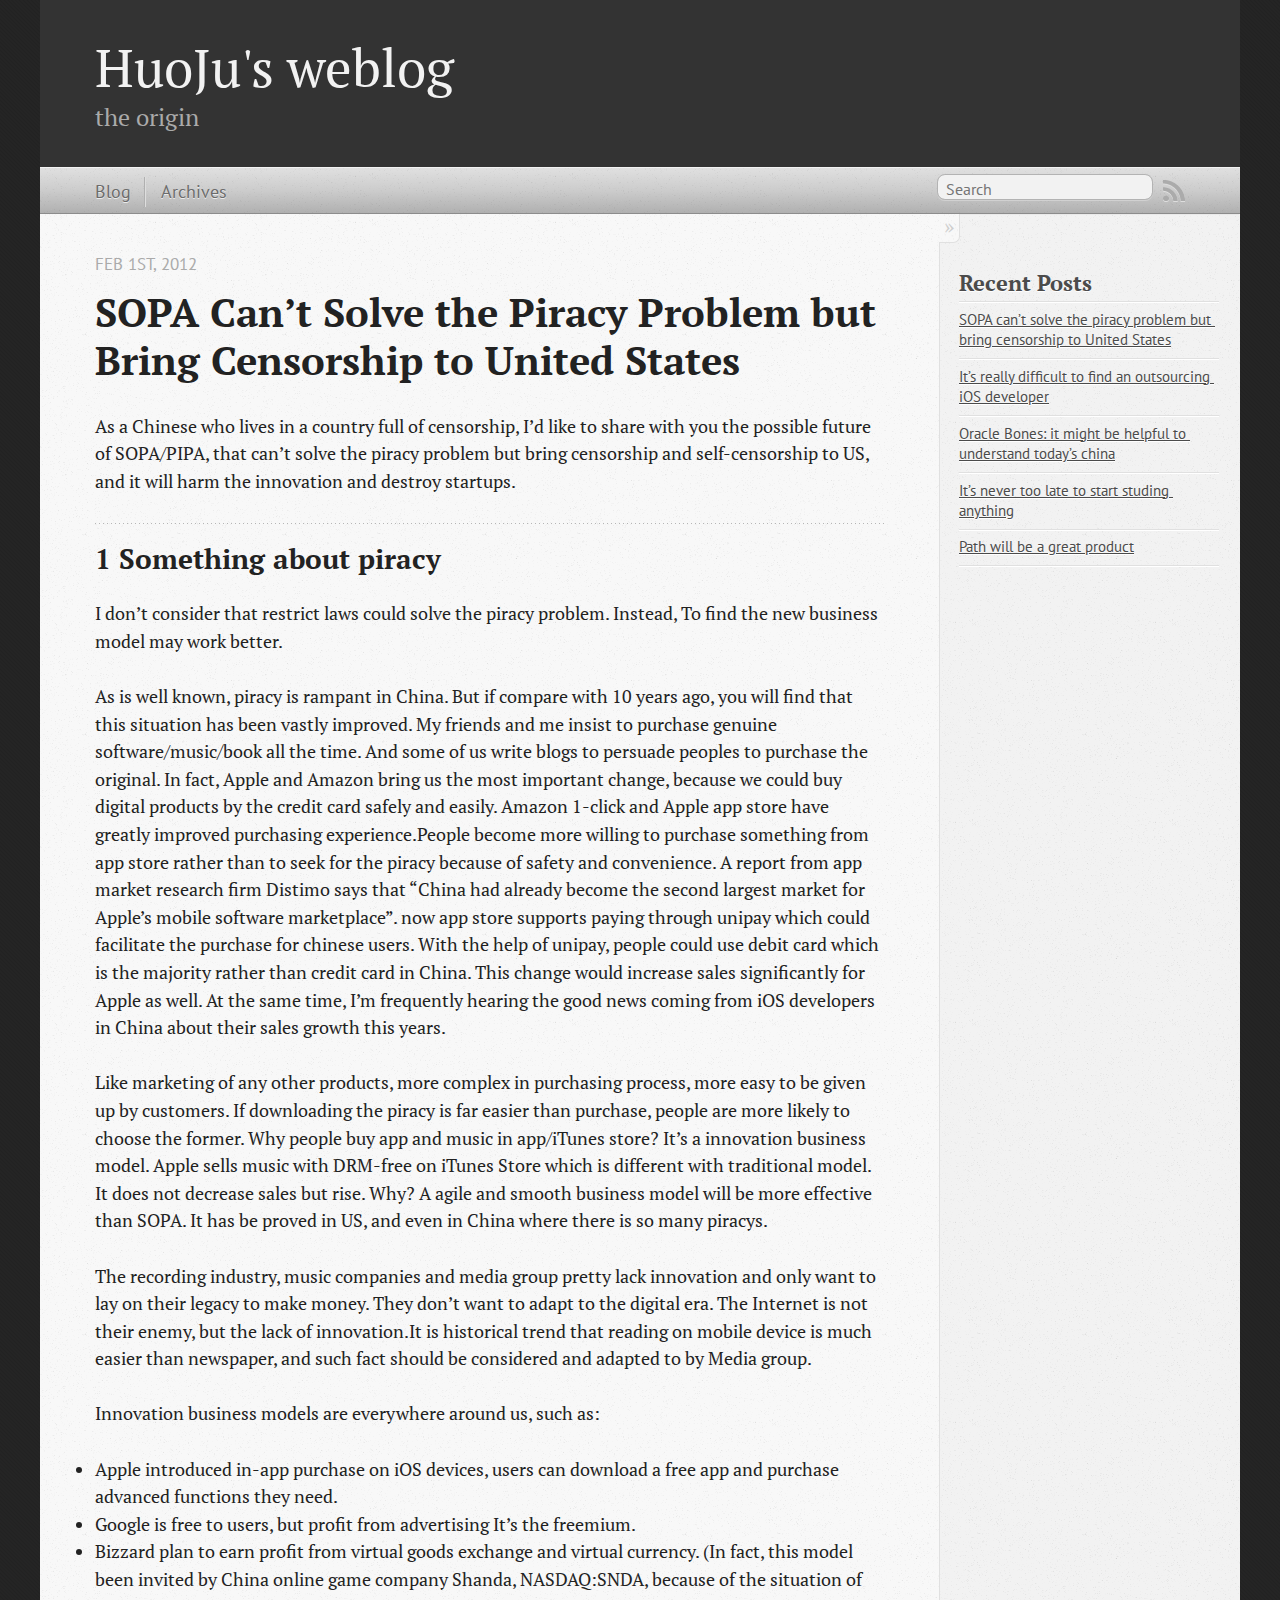
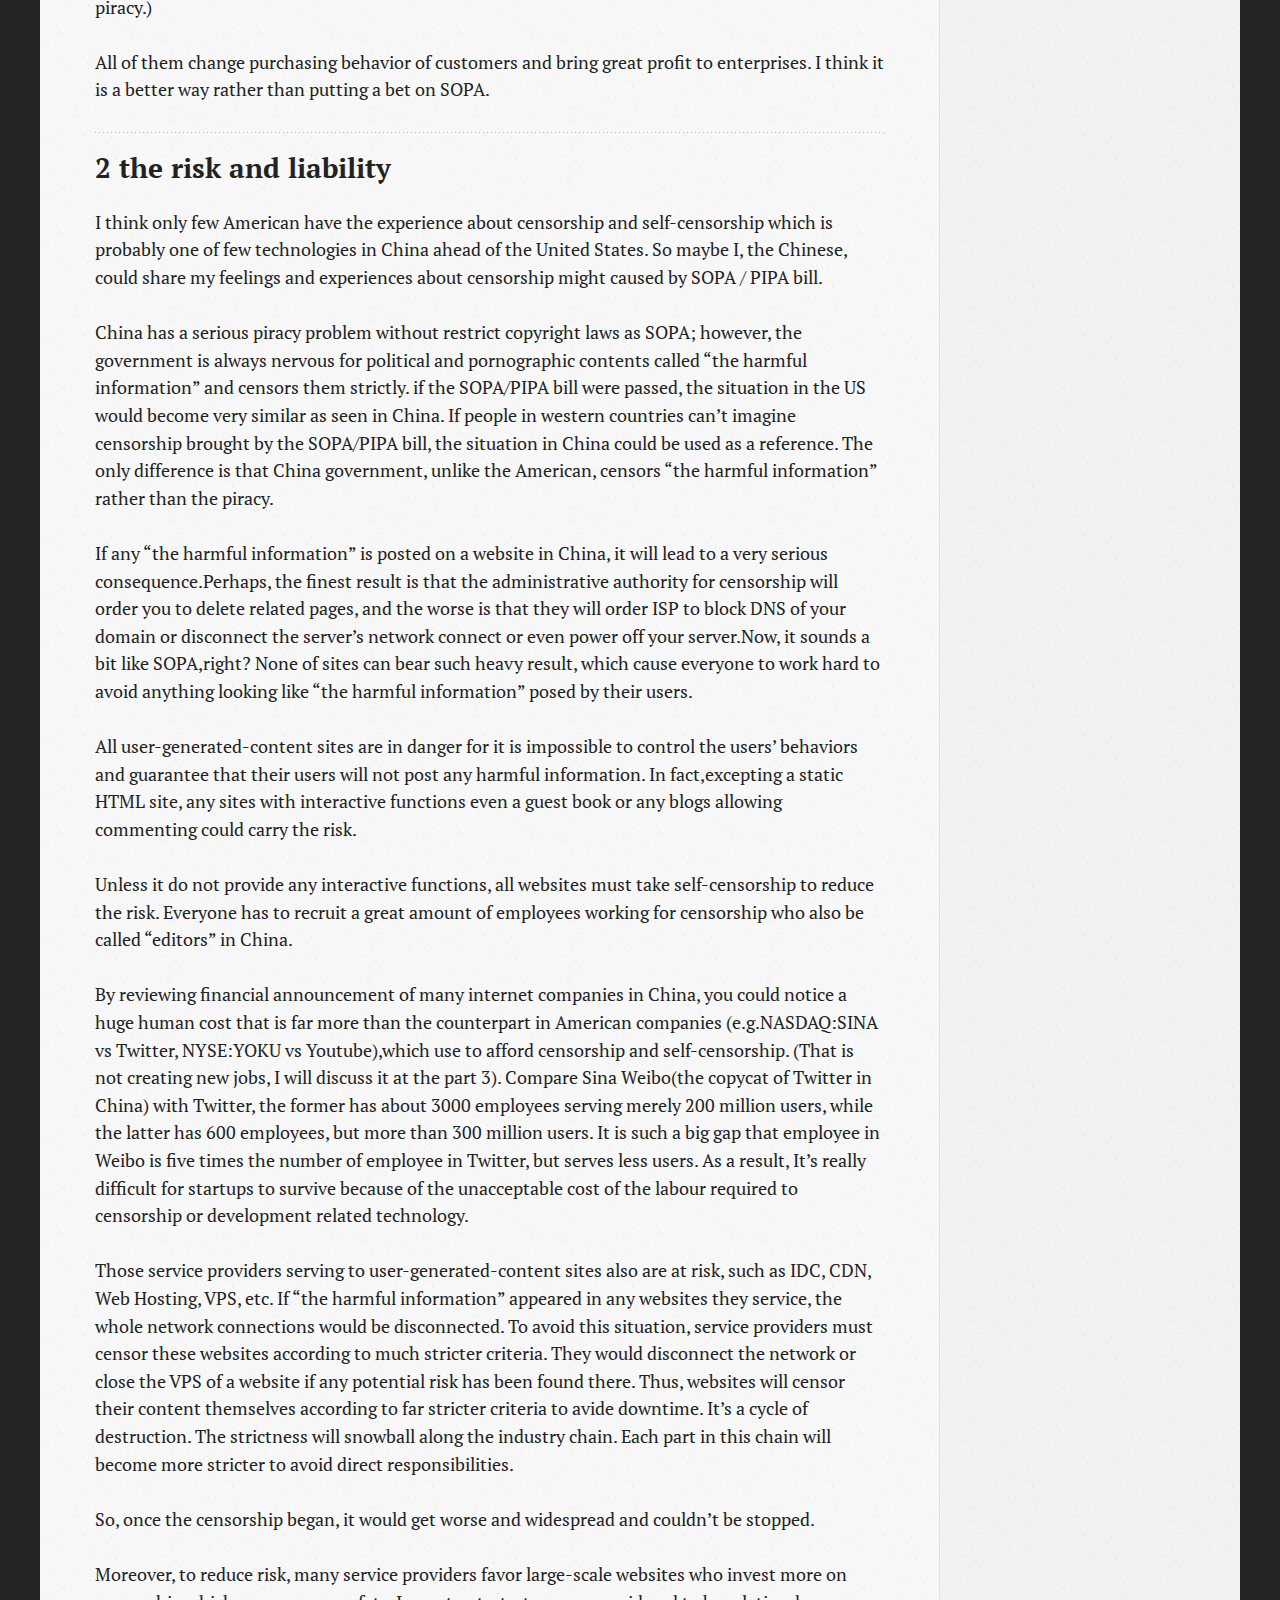
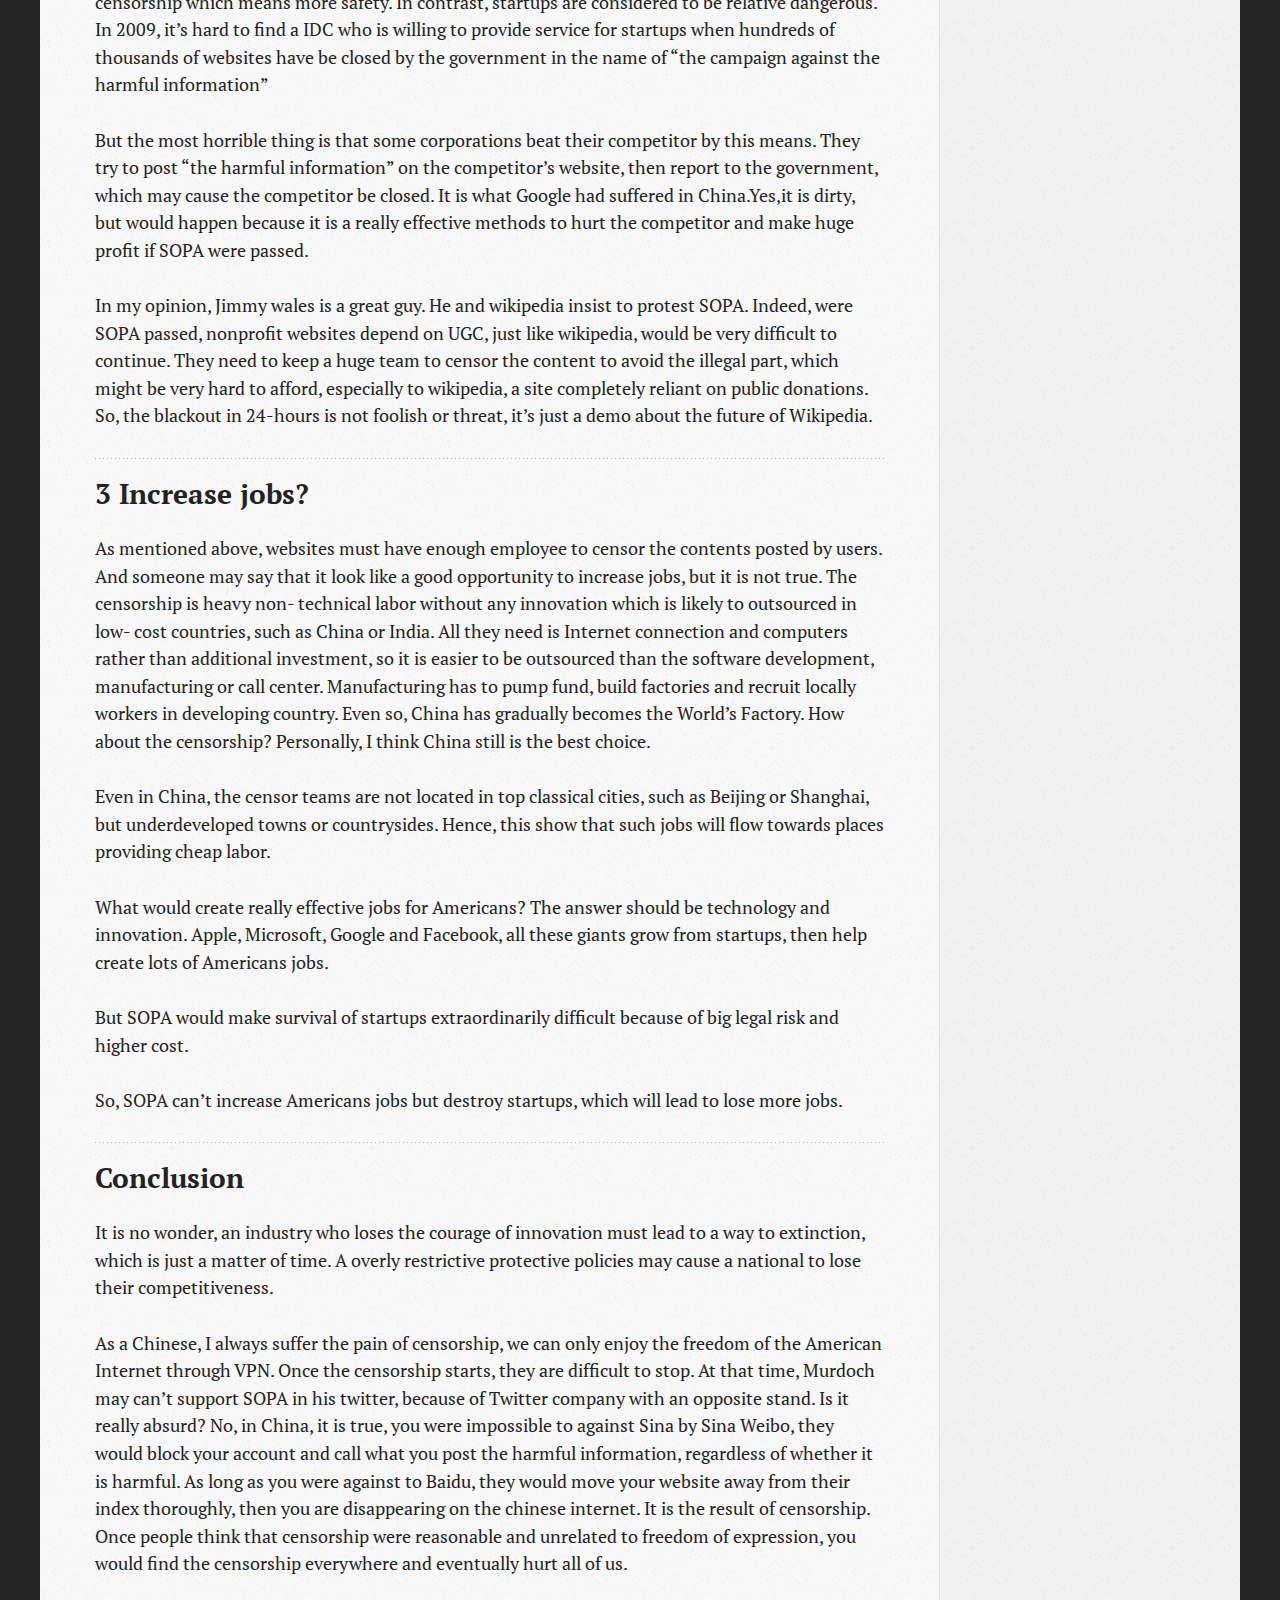
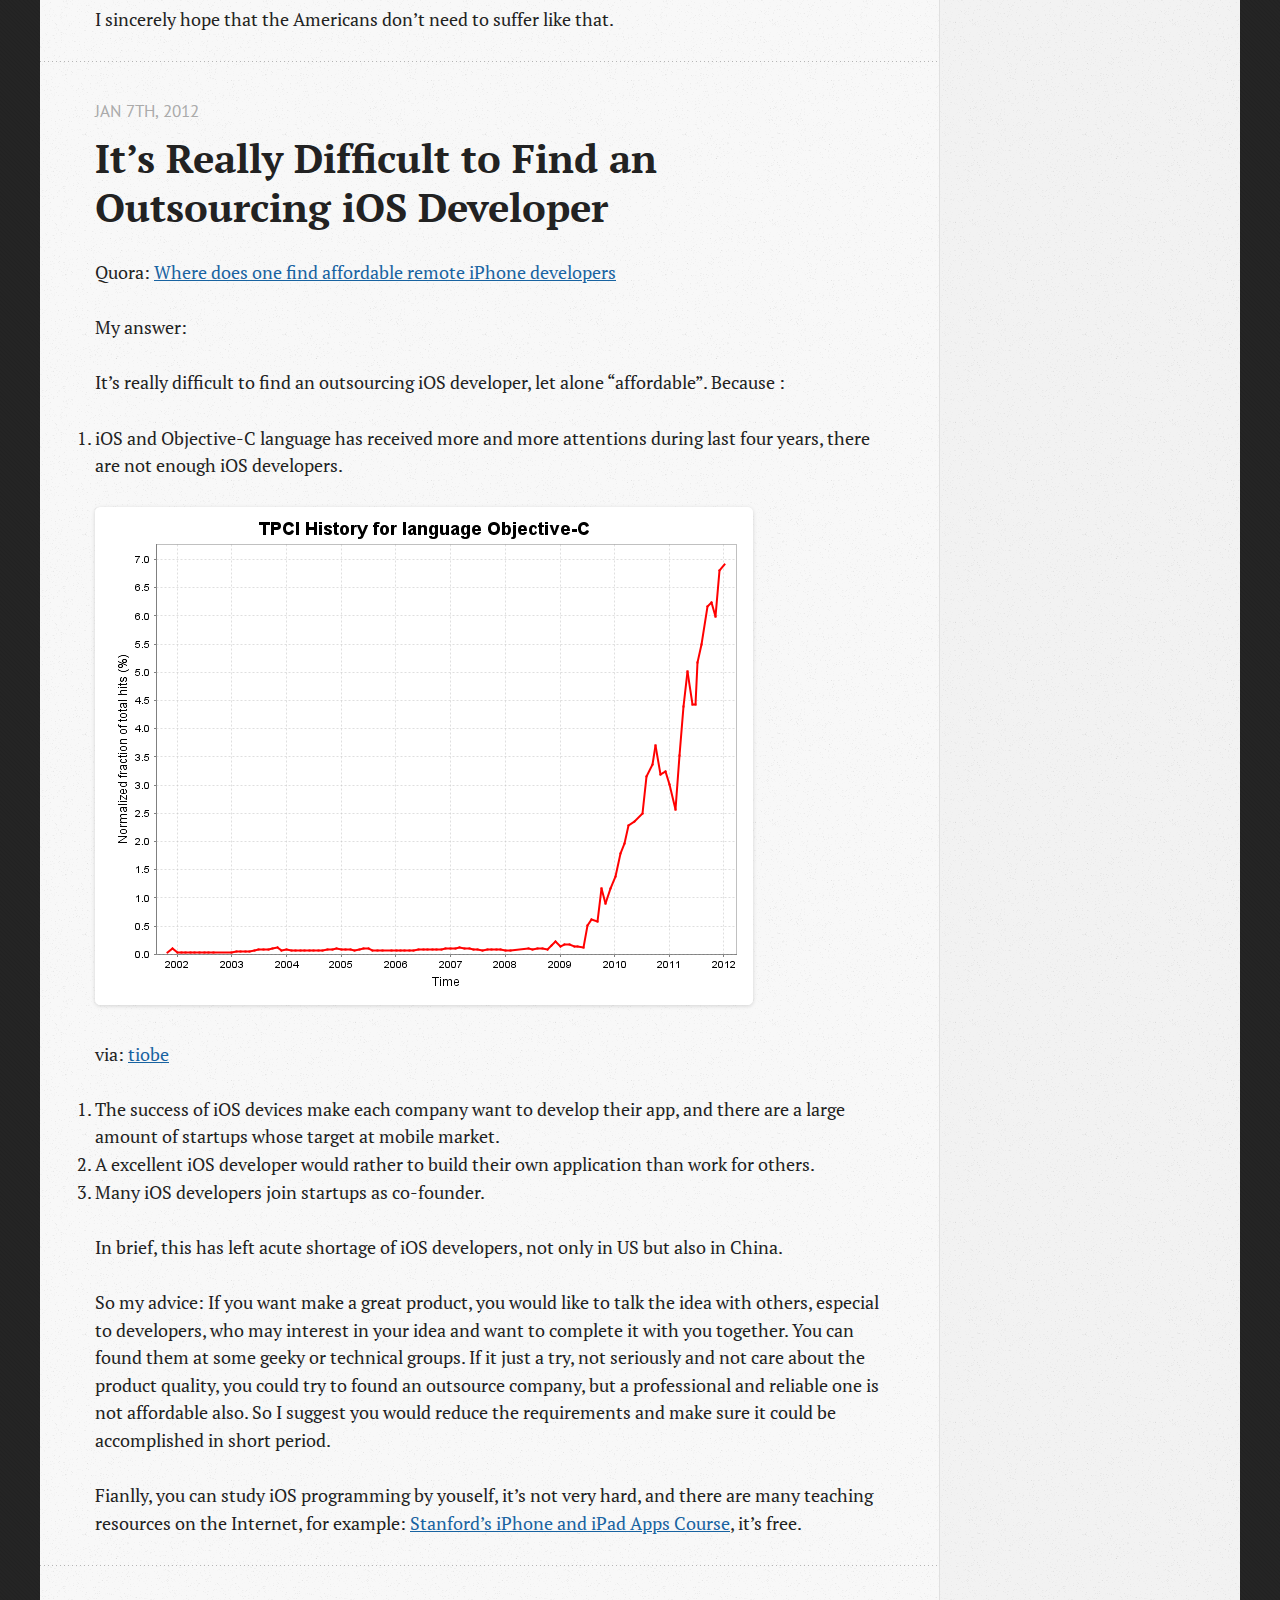
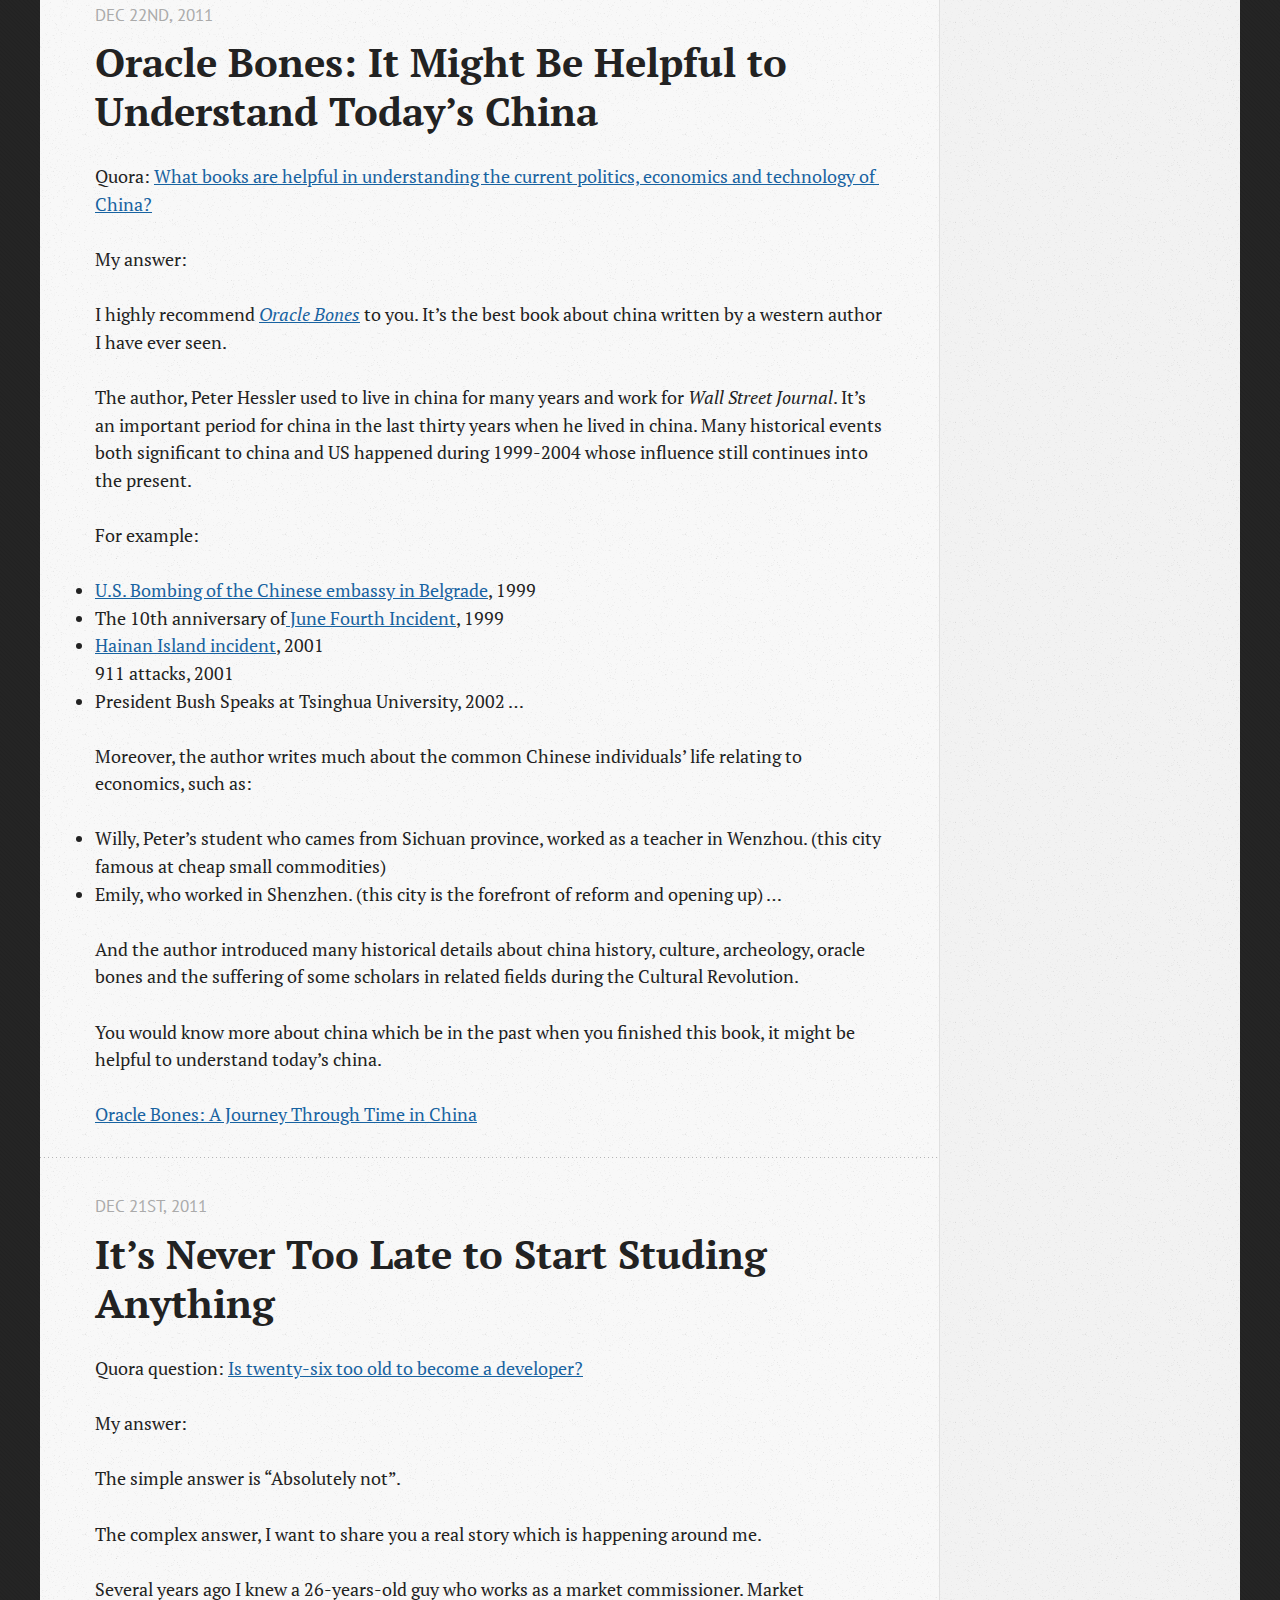
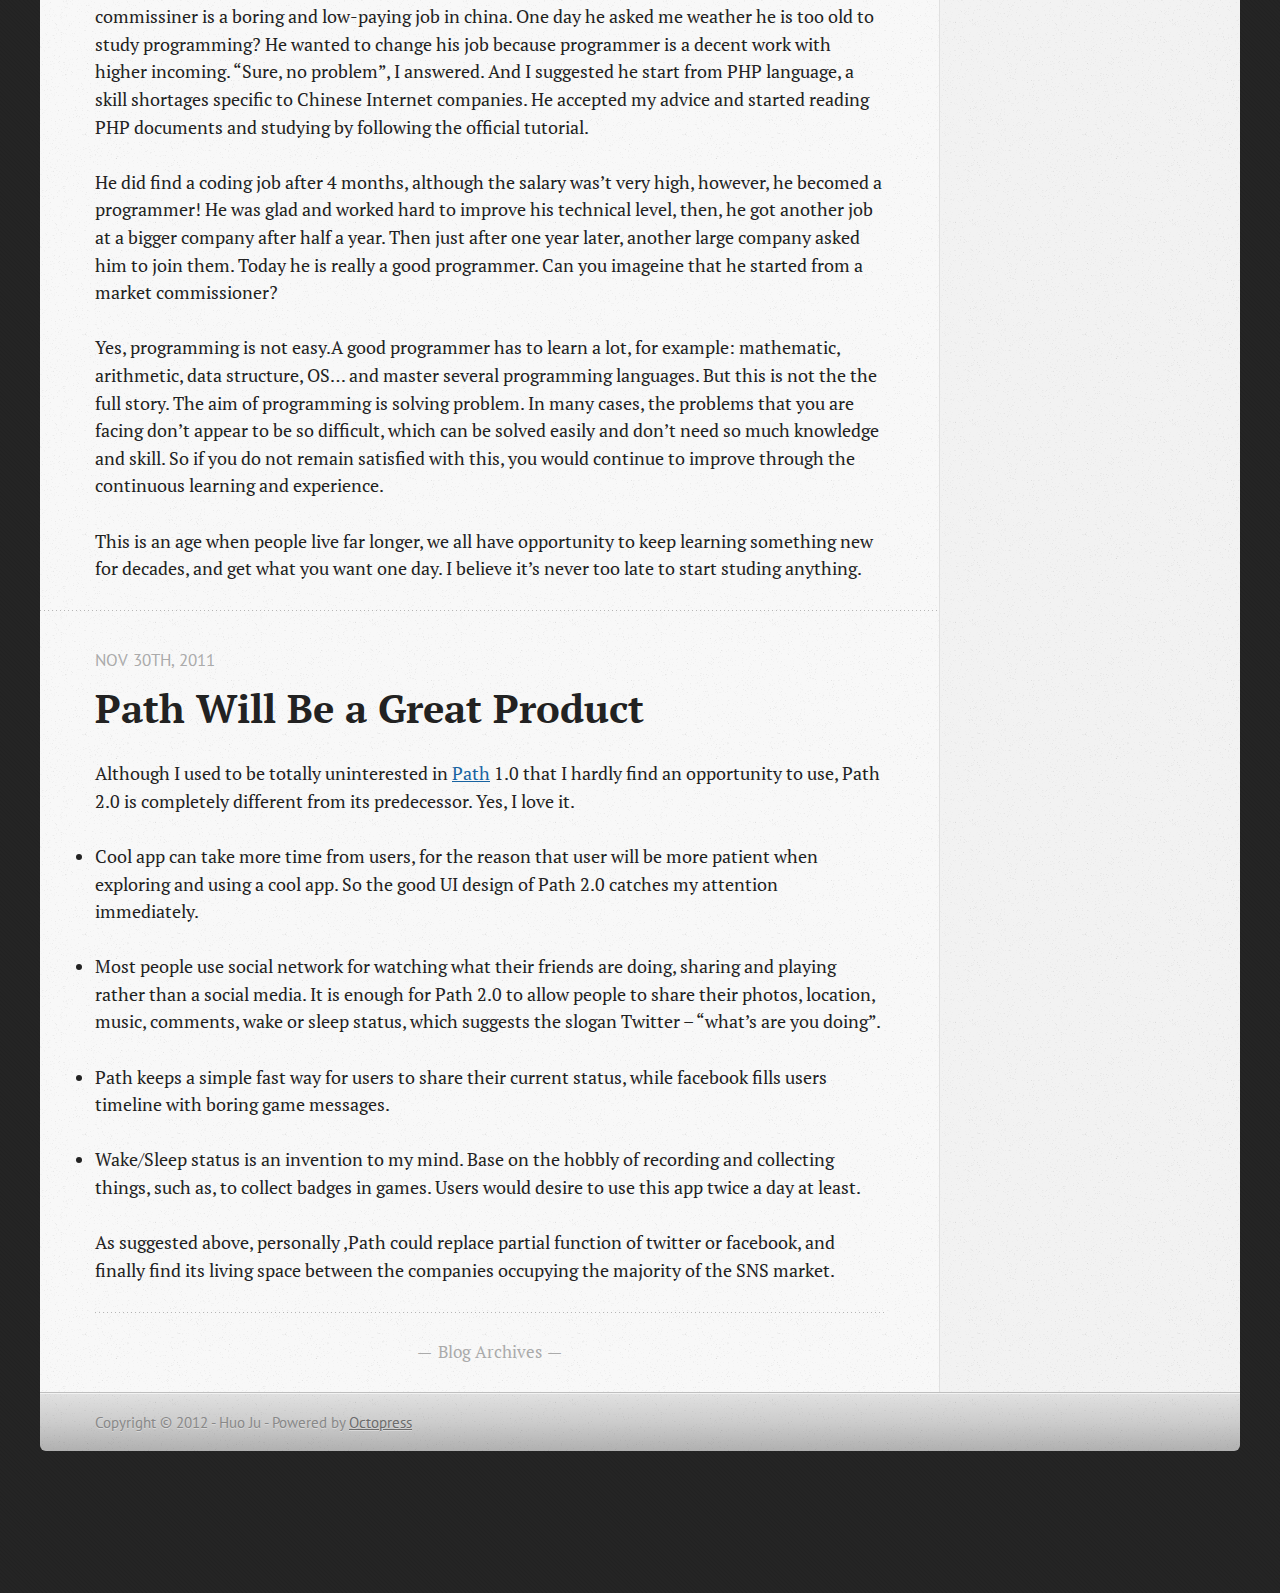
<file: index.html>
<!DOCTYPE html>
<!--[if IEMobile 7 ]><html class="no-js iem7"><![endif]-->
<!--[if lt IE 9]><html class="no-js lte-ie8"><![endif]-->
<!--[if (gt IE 8)|(gt IEMobile 7)|!(IEMobile)|!(IE)]><!--><html class="no-js" lang="en"><!--<![endif]-->
<head>
  <meta charset="utf-8">
  <title>HuoJu's weblog</title>
  <meta name="author" content="Huo Ju">

  
  <meta name="description" content="As a Chinese who lives in a country full of censorship, I&#8217;d like to share with you the possible future of SOPA/PIPA, that can’t solve the &hellip;">
  

  <!-- http://t.co/dKP3o1e -->
  <meta name="HandheldFriendly" content="True">
  <meta name="MobileOptimized" content="320">
  <meta name="viewport" content="width=device-width, initial-scale=1">

  
  <link rel="canonical" href="http://huoju.devep.net">
  <link href="/favicon.png" rel="icon">
  <link href="/stylesheets/screen.css" media="screen, projection" rel="stylesheet" type="text/css">
  <script src="/javascripts/modernizr-2.0.js"></script>
  <script src="/javascripts/ender.js"></script>
  <script src="/javascripts/octopress.js" type="text/javascript"></script>
  <link href="http://feeds2.feedburner.com/huojublog" rel="alternate" title="HuoJu's weblog" type="application/atom+xml">
  <!--Fonts from Google"s Web font directory at http://google.com/webfonts -->
<link href="http://fonts.googleapis.com/css?family=PT+Serif:regular,italic,bold,bolditalic" rel="stylesheet" type="text/css">
<link href="http://fonts.googleapis.com/css?family=PT+Sans:regular,italic,bold,bolditalic" rel="stylesheet" type="text/css">

  
  <script type="text/javascript">
    var _gaq = _gaq || [];
    _gaq.push(['_setAccount', 'UA-104973-13']);
    _gaq.push(['_trackPageview']);

    (function() {
      var ga = document.createElement('script'); ga.type = 'text/javascript'; ga.async = true;
      ga.src = ('https:' == document.location.protocol ? 'https://ssl' : 'http://www') + '.google-analytics.com/ga.js';
      var s = document.getElementsByTagName('script')[0]; s.parentNode.insertBefore(ga, s);
    })();
  </script>


</head>

<body   >
  <header role="banner"><hgroup>
  <h1><a href="/">HuoJu's weblog</a></h1>
  
    <h2>the origin</h2>
  
</hgroup>

</header>
  <nav role="navigation"><ul class="subscription" data-subscription="rss">
  <li><a href="http://feeds2.feedburner.com/huojublog" rel="subscribe-rss" title="subscribe via RSS">RSS</a></li>
  
</ul>
  
<form action="http://google.com/search" method="get">
  <fieldset role="search">
    <input type="hidden" name="q" value="site:huoju.devep.net" />
    <input class="search" type="text" name="q" results="0" placeholder="Search"/>
  </fieldset>
</form>
  
<ul class="main-navigation">
  <li><a href="/">Blog</a></li>
  <li><a href="/blog/archives">Archives</a></li>
</ul>

</nav>
  <div id="main">
    <div id="content">
      <div class="blog-index">
  
  
  
    <article>
      
  <header>
    
      <h1 class="entry-title"><a href="/blog/2012/02/01/sopa-cant-solve-the-piracy-problem-but-bring-censorship-to-us/">SOPA Can’t Solve the Piracy Problem but Bring Censorship to United States</a></h1>
    
    
      <p class="meta">
        








  


<time datetime="2012-02-01T20:03:00+08:00" pubdate data-updated="true">Feb 1<span>st</span>, 2012</time>
        
      </p>
    
  </header>


  <div class="entry-content"><p>As a Chinese who lives in a country full of censorship, I&#8217;d like to share with you the possible future of SOPA/PIPA, that can’t solve the piracy problem but bring censorship and self-censorship to US, and it will harm the innovation and destroy startups.</p>

<h2>1 Something about piracy</h2>

<p>I don&#8217;t consider that restrict laws could solve the piracy problem. Instead, To find the new business model may work better.</p>

<p>As is well known, piracy is rampant in China. But if compare with 10 years ago, you will find that this situation has been vastly improved. My friends and me insist to purchase genuine software/music/book all the time. And some of us write blogs to persuade peoples to purchase the original. In fact, Apple and Amazon bring us the most important change, because we could buy digital products by the credit card safely and easily. Amazon 1-click and Apple app store have greatly improved purchasing experience.People become more willing to purchase something from app store rather than to seek for the piracy because of safety and convenience. A report from app market research firm Distimo says that &#8220;China had already become the second largest market for Apple’s mobile software marketplace&#8221;. now app store supports paying through unipay which could facilitate the purchase for chinese users. With the help of unipay, people could use debit card which is the majority rather than credit card in China. This change would increase sales significantly for Apple as well. At the same time, I&#8217;m frequently hearing the good news coming from iOS developers in China about their sales growth this years.</p>

<p>Like marketing of any other products, more complex in purchasing process, more easy to be given up by customers. If downloading the piracy is far easier than purchase, people are more likely to choose the former. Why people buy app and music in app/iTunes store? It&#8217;s a innovation business model. Apple sells music with DRM-free on iTunes Store which is different with traditional model. It does not decrease sales but rise. Why? A agile and smooth business model will be more effective than SOPA. It has be proved in US, and even in China where there is so many piracys.</p>

<p>The recording industry, music companies and media group pretty lack innovation and only want to lay on their legacy to make money. They don’t want to adapt to the digital era. The Internet is not their enemy, but the lack of innovation.It is historical trend that reading on mobile device is much easier than newspaper, and such fact should be considered and adapted to by Media group.</p>

<p>Innovation business models are everywhere around us, such as:</p>

<ul>
<li>Apple introduced in-app purchase on iOS devices, users can download a free app and purchase advanced functions they need. </li>
<li>Google is free to users, but profit from advertising It&#8217;s the freemium.</li>
<li>Bizzard plan to earn profit from virtual goods exchange and virtual currency. (In fact, this model been invited by China online game company Shanda, NASDAQ:SNDA, because of the situation of piracy.)</li>
</ul>


<p>All of them change purchasing behavior of customers and bring great profit to enterprises. I think it is a better way rather than putting a bet on SOPA.</p>

<h2>2 the risk and liability</h2>

<p>I think only few American have the experience about censorship and self-censorship which is probably one of few technologies in China ahead of the United States. So maybe I, the Chinese, could share my feelings and experiences about censorship might caused by SOPA / PIPA bill.</p>

<p>China has a serious piracy problem without restrict copyright laws as SOPA; however, the government is always nervous for political and pornographic contents called &#8220;the harmful information&#8221; and censors them strictly. if the SOPA/PIPA bill were passed, the situation in the US would become very similar as seen in China. If people in western countries can&#8217;t imagine censorship brought by the SOPA/PIPA bill, the situation in China could be used as a reference. The only difference is that China government, unlike the American, censors “the harmful information&#8221; rather than the piracy.</p>

<p>If any &#8220;the harmful information&#8221; is posted on a website in China, it will lead to a very serious consequence.Perhaps, the finest result is that the administrative authority for censorship will order you to delete related pages, and the worse is that they will order ISP to block DNS of your domain or disconnect the server&#8217;s network connect or even power off your server.Now, it sounds a bit like SOPA,right? None of sites can bear such heavy result, which cause everyone to work hard to avoid anything looking like &#8220;the harmful information&#8221; posed by their users.</p>

<p>All user-generated-content sites are in danger for it is impossible to control the users&#8217; behaviors and guarantee that their users will not post any harmful information. In fact,excepting a static HTML site, any sites with interactive functions even a guest book or any blogs allowing commenting could carry the risk.</p>

<p>Unless it do not provide any interactive functions, all websites must take self-censorship to reduce the risk. Everyone has to recruit a great amount of employees working for censorship who also be called &#8220;editors&#8221; in China.</p>

<p>By reviewing financial announcement of many internet companies in China, you could notice a huge human cost that is far more than the counterpart in American companies (e.g.NASDAQ:SINA vs Twitter, NYSE:YOKU vs Youtube),which use to afford censorship and self-censorship. (That is not creating new jobs, I will discuss it at the part 3). Compare Sina Weibo(the copycat of Twitter in China) with Twitter, the former has about 3000 employees serving merely 200 million users, while the latter has 600 employees, but more than 300 million users. It is such a big gap that employee in Weibo is five times the number of employee in Twitter, but serves less users. As a result, It&#8217;s really difficult for startups to survive because of the unacceptable cost of the labour required to censorship or development related technology.</p>

<p>Those service providers serving to user-generated-content sites also are at risk, such as IDC, CDN, Web Hosting, VPS, etc. If &#8220;the harmful information&#8221; appeared in any websites they service, the whole network connections would be disconnected. To avoid this situation, service providers must censor these websites according to much stricter criteria. They would disconnect the network or close the VPS of a website if any potential risk has been found there. Thus, websites will censor their content themselves according to far stricter criteria to avide downtime. It&#8217;s a cycle of destruction. The strictness will snowball along the industry chain. Each part in this chain will become more stricter to avoid direct responsibilities.</p>

<p>So, once the censorship began, it would get worse and widespread and couldn’t be stopped.</p>

<p>Moreover, to reduce risk, many service providers favor large-scale websites who invest more on censorship which means more safety. In contrast, startups are considered to be relative dangerous. In 2009, it&#8217;s hard to find a IDC who is willing to provide service for startups when hundreds of thousands of websites have be closed by the government in the name of &#8220;the campaign against the harmful information&#8221;</p>

<p>But the most horrible thing is that some corporations beat their competitor by this means. They try to post &#8220;the harmful information&#8221; on the competitor&#8217;s website, then report to the government, which may cause the competitor be closed. It is what Google had suffered in China.Yes,it is dirty, but would happen because it is a really effective methods to hurt the competitor and make huge profit if SOPA were passed.</p>

<p>In my opinion, Jimmy wales is a great guy. He and wikipedia insist to protest SOPA. Indeed, were SOPA passed, nonprofit websites depend on UGC, just like wikipedia, would be very difficult to continue. They need to keep a huge team to censor the content to avoid the illegal part, which might be very hard to afford, especially to wikipedia, a site completely reliant on public donations. So, the blackout in 24-hours is not foolish or threat, it&#8217;s just a demo about the future of Wikipedia.</p>

<h2>3 Increase jobs?</h2>

<p>As mentioned above, websites must have enough employee to censor the contents posted by users. And someone may say that it look like a good opportunity to increase jobs, but it is not true. The censorship is heavy non- technical labor without any innovation which is likely to outsourced in low- cost countries, such as China or India. All they need is Internet connection and computers rather than additional investment, so it is easier to be outsourced than the software development, manufacturing or call center. Manufacturing has to pump fund, build factories and recruit locally workers in developing country. Even so, China has gradually becomes the World&#8217;s Factory. How about the censorship? Personally, I think China still is the best choice.</p>

<p>Even in China, the censor teams are not located in top classical cities, such as Beijing or Shanghai, but underdeveloped towns or countrysides. Hence, this show that such jobs will flow towards places providing cheap labor.</p>

<p>What would create really effective jobs for Americans? The answer should be technology and innovation. Apple, Microsoft, Google and Facebook, all these giants grow from startups, then help create lots of Americans jobs.</p>

<p>But SOPA would make survival of startups extraordinarily difficult because of big legal risk and higher cost.</p>

<p>So, SOPA can&#8217;t increase Americans jobs but destroy startups, which will lead to lose more jobs.</p>

<h2>Conclusion</h2>

<p>It is no wonder, an industry who loses the courage of innovation must lead to a way to extinction, which is just a matter of time. A overly restrictive protective policies may cause a national to lose their competitiveness.</p>

<p>As a Chinese, I always suffer the pain of censorship, we can only enjoy the freedom of the American Internet through VPN. Once the censorship starts, they are difficult to stop. At that time, Murdoch may can&#8217;t support SOPA in his twitter, because of Twitter company with an opposite stand. Is it really absurd? No, in China, it is true, you were impossible to against Sina by Sina Weibo, they would block your account and call what you post the harmful information, regardless of whether it is harmful. As long as you were against to Baidu, they would move your website away from their index thoroughly, then you are disappearing on the chinese internet. It is the result of censorship. Once people think that censorship were reasonable and unrelated to freedom of expression, you would find the censorship everywhere and eventually hurt all of us.</p>

<p>I sincerely hope that the Americans don’t need to suffer like that.</p>
</div>
  
  


    </article>
  
  
    <article>
      
  <header>
    
      <h1 class="entry-title"><a href="/blog/2012/01/07/its-really-difficult-to-find-an-outsourcing-ios-developer/">It&#8217;s Really Difficult to Find an Outsourcing iOS Developer</a></h1>
    
    
      <p class="meta">
        








  


<time datetime="2012-01-07T06:17:00+08:00" pubdate data-updated="true">Jan 7<span>th</span>, 2012</time>
        
      </p>
    
  </header>


  <div class="entry-content"><p>Quora: <a href="http://www.quora.com/Where-does-one-find-affordable-remote-iPhone-developers">Where does one find affordable remote iPhone developers</a></p>

<p>My answer:</p>

<p>It&#8217;s really difficult to find an outsourcing iOS developer, let alone &#8220;affordable&#8221;. Because :</p>

<ol>
<li>iOS and Objective-C language has received more and more attentions during last four years, there are not enough iOS developers.</li>
</ol>


<p><img src="/blogimg/history_Objective-C.png" alt="" /></p>

<p>via: <a href="http://www.tiobe.com/index.php/paperinfo/tpci/Objective-C.html">tiobe</a></p>

<ol>
<li>The success of iOS devices make each company want to develop their app, and there are a large amount of startups whose target at mobile market.</li>
<li>A excellent iOS developer would rather to build their own application than work for others.</li>
<li>Many iOS developers join startups as co-founder.</li>
</ol>


<p>In brief, this has left acute shortage of iOS developers, not only in US but also in China.</p>

<p>So my advice: If you want make a great product, you would like to talk the idea with others, especial to developers, who may interest in your idea and want to complete it with you together. You can found them at some geeky or technical groups.
If it just a try, not seriously and not care about the product quality, you could try to found an outsource company, but a professional and reliable one is not affordable also. So I suggest you would reduce the requirements and make sure it could be accomplished in short period.</p>

<p>Fianlly, you can study iOS programming by youself, it&#8217;s not very hard, and there are many teaching resources on the Internet, for example: <a href="http://itunes.stanford.edu/">Stanford’s iPhone and iPad Apps Course</a>, it&#8217;s free.</p>
</div>
  
  


    </article>
  
  
    <article>
      
  <header>
    
      <h1 class="entry-title"><a href="/blog/2011/12/22/oracle-bones/">Oracle Bones: It Might Be Helpful to Understand Today&#8217;s China</a></h1>
    
    
      <p class="meta">
        








  


<time datetime="2011-12-22T23:27:00+08:00" pubdate data-updated="true">Dec 22<span>nd</span>, 2011</time>
        
      </p>
    
  </header>


  <div class="entry-content"><p>Quora: <a href="http://www.quora.com/What-books-are-helpful-in-understanding-the-current-politics-economics-and-technology-of-China">What books are helpful in understanding the current politics, economics and technology of China?</a></p>

<p>My answer:</p>

<p>I highly recommend <em><a href="http://www.amazon.com/gp/product/0060826592/ref=as_li_tf_tl?ie=UTF8&amp;tag=virushuotechb-20&amp;linkCode=as2&amp;camp=1789&amp;creative=9325&amp;creativeASIN=0060826592">Oracle Bones</a></em> to you. It&#8217;s the best book about china written by a western author I have ever seen.</p>

<p>The author, Peter Hessler used to live in china for many years and work for <em>Wall Street Journal</em>. It&#8217;s an important period for china in the last thirty years when he lived in china. Many historical events both significant to china and US happened during 1999-2004 whose influence still continues into the present.</p>

<p>For example:</p>

<ul>
<li><a href="http://en.wikipedia.org/wiki/U.S._bombing_of_the_Chinese_embassy_in_Belgrade">U.S. Bombing of the Chinese embassy in Belgrade</a>, 1999</li>
<li>The 10th anniversary of<a href="http://en.wikipedia.org/wiki/Tiananmen_Square_protests_of_1989"> June Fourth Incident</a>, 1999</li>
<li><a href="http://en.wikipedia.org/wiki/Hainan_Island_incident">Hainan Island incident</a>, 2001<br/>
911 attacks, 2001</li>
<li>President Bush Speaks at Tsinghua University, 2002
&#8230;</li>
</ul>


<p>Moreover, the author writes much about the common Chinese individuals&#8217; life relating to economics, such as:</p>

<ul>
<li>Willy, Peter&#8217;s student who cames from Sichuan province, worked as a teacher in Wenzhou. (this city famous at cheap small commodities)</li>
<li>Emily, who worked in Shenzhen. (this city is the forefront of reform and opening up)
&#8230;</li>
</ul>


<p>And the author introduced many historical details about china history, culture, archeology, oracle bones and the suffering of some scholars in related fields during the Cultural Revolution.</p>

<p>You would know more about china which be in the past when you finished this book, it might be helpful to understand today&#8217;s china.</p>

<p><a href="http://www.amazon.com/gp/product/0060826592">Oracle Bones: A Journey Through Time in China</a></p>
</div>
  
  


    </article>
  
  
    <article>
      
  <header>
    
      <h1 class="entry-title"><a href="/blog/2011/12/21/its-never-too-late-to-start-studing-anything/">It&#8217;s Never Too Late to Start Studing Anything</a></h1>
    
    
      <p class="meta">
        








  


<time datetime="2011-12-21T01:01:00+08:00" pubdate data-updated="true">Dec 21<span>st</span>, 2011</time>
        
      </p>
    
  </header>


  <div class="entry-content"><p>Quora question: <a href="http://www.quora.com/Is-twenty-six-too-old-to-become-a-developer">Is twenty-six too old to become a developer?</a></p>

<p>My answer:</p>

<p>The simple answer is &#8220;Absolutely not&#8221;.</p>

<p>The complex answer, I want to share you a real story which is happening around me.</p>

<p>Several years ago I knew a 26-years-old guy who works as a market commissioner. Market commissiner is a boring and low-paying job in china. One day he asked me weather he is too old to study programming? He wanted to change his job because programmer is a decent work with higher incoming. &#8220;Sure, no problem&#8221;, I answered. And I suggested he start from PHP language, a skill shortages specific to Chinese Internet companies. He accepted my advice and started reading PHP documents and studying by following the official tutorial.</p>

<p>He did find a coding job after 4 months, although the salary was’t very high, however, he becomed a programmer! He was glad and worked hard to improve his technical level, then, he got another job at a bigger company after half a year. Then just after one year later, another large company asked him to join them. Today he is really a good programmer. Can you imageine that he started from a market commissioner?</p>

<p>Yes, programming is not easy.A good programmer has to learn a lot, for example: mathematic, arithmetic, data structure, OS&#8230; and master several programming languages. But this is not the the full story. The aim of programming is solving problem. In many cases, the problems that you are facing don’t appear to be so difficult, which can be solved easily and don’t need so much knowledge and skill. So if you do not remain satisfied with this, you would continue to improve through the continuous learning and experience.</p>

<p>This is an age when people live far longer, we all have opportunity to keep learning something new for decades, and get what you want one day. I believe it&#8217;s never too late to start studing anything.</p>
</div>
  
  


    </article>
  
  
    <article>
      
  <header>
    
      <h1 class="entry-title"><a href="/blog/2011/11/30/path-will-be-a-great-product/">Path Will Be a Great Product</a></h1>
    
    
      <p class="meta">
        








  


<time datetime="2011-11-30T11:39:00+08:00" pubdate data-updated="true">Nov 30<span>th</span>, 2011</time>
        
      </p>
    
  </header>


  <div class="entry-content"><p>Although I used to be totally uninterested in <a href="http://Path.com">Path</a> 1.0 that I hardly find an opportunity to use, Path 2.0 is completely different from its predecessor. Yes, I love it.</p>

<ul>
<li><p>Cool app can take more time from users, for the reason that user will be more patient when exploring and using a cool app. So the good UI design of Path 2.0 catches my attention immediately.</p></li>
<li><p>Most people use social network for watching what their friends are doing, sharing and playing rather than a social media. It is enough for Path 2.0 to allow people to share their photos, location, music, comments, wake or sleep status, which suggests the slogan Twitter &#8211; &#8220;what&#8217;s are you doing&#8221;.</p></li>
<li><p>Path keeps a simple fast way for users to share their current status, while facebook fills users timeline with boring game messages.</p></li>
<li><p>Wake/Sleep status is an invention to my mind. Base on the hobbly of recording and collecting things, such as, to collect badges in games. Users would desire to use this app twice a day at least.</p></li>
</ul>


<p>As suggested above, personally ,Path could replace partial function of twitter or facebook, and finally find its living space between the companies occupying the majority of the SNS market.</p>
</div>
  
  


    </article>
  
  <div class="pagination">
    
    <a href="/blog/archives">Blog Archives</a>
    
  </div>
</div>
<aside class="sidebar">
  
    
<section>
    <!-- Place this tag where you want the +1 button to render -->
    <g:plusone annotation="inline"></g:plusone>
    
    <!-- Place this render call where appropriate -->
    <script type="text/javascript">
      (function() {
        var po = document.createElement('script'); po.type = 'text/javascript'; po.async = true;
        po.src = 'https://apis.google.com/js/plusone.js';
        var s = document.getElementsByTagName('script')[0]; s.parentNode.insertBefore(po, s);
      })();
    </script>
</section>

<section>
  <h1>Recent Posts</h1>
  <ul id="recent_posts">
    
      <li class="post">
        <a href="/blog/2012/02/01/sopa-cant-solve-the-piracy-problem-but-bring-censorship-to-us/">SOPA can’t solve the piracy problem but bring censorship to United States</a>
      </li>
    
      <li class="post">
        <a href="/blog/2012/01/07/its-really-difficult-to-find-an-outsourcing-ios-developer/">It&#8217;s really difficult to find an outsourcing iOS developer</a>
      </li>
    
      <li class="post">
        <a href="/blog/2011/12/22/oracle-bones/">Oracle Bones: it might be helpful to understand today&#8217;s china</a>
      </li>
    
      <li class="post">
        <a href="/blog/2011/12/21/its-never-too-late-to-start-studing-anything/">It&#8217;s never too late to start studing anything</a>
      </li>
    
      <li class="post">
        <a href="/blog/2011/11/30/path-will-be-a-great-product/">Path will be a great product</a>
      </li>
    
  </ul>
</section>






  
</aside>

    </div>
  </div>
  <footer role="contentinfo"><p>
  Copyright &copy; 2012 - Huo Ju -
  <span class="credit">Powered by <a href="http://octopress.org">Octopress</a></span>
</p>

</footer>
  

<script type="text/javascript">
      var disqus_shortname = 'huojudevepnet';
      
        
        var disqus_script = 'count.js';
      
    (function () {
      var dsq = document.createElement('script'); dsq.type = 'text/javascript'; dsq.async = true;
      dsq.src = 'http://' + disqus_shortname + '.disqus.com/' + disqus_script;
      (document.getElementsByTagName('head')[0] || document.getElementsByTagName('body')[0]).appendChild(dsq);
    }());
</script>



<div id="fb-root"></div>
<script>(function(d, s, id) {
  var js, fjs = d.getElementsByTagName(s)[0];
  if (d.getElementById(id)) {return;}
  js = d.createElement(s); js.id = id;
  js.src = "//connect.facebook.net/en_US/all.js#appId=212934732101925&xfbml=1";
  fjs.parentNode.insertBefore(js, fjs);
}(document, 'script', 'facebook-jssdk'));</script>



  <script type="text/javascript">
    (function() {
      var script = document.createElement('script'); script.type = 'text/javascript'; script.async = true;
      script.src = 'https://apis.google.com/js/plusone.js';
      var s = document.getElementsByTagName('script')[0]; s.parentNode.insertBefore(script, s);
    })();
  </script>



  <script type="text/javascript">
    (function(){
      var twitterWidgets = document.createElement('script');
      twitterWidgets.type = 'text/javascript';
      twitterWidgets.async = true;
      twitterWidgets.src = 'http://platform.twitter.com/widgets.js';
      document.getElementsByTagName('head')[0].appendChild(twitterWidgets);
    })();
  </script>


<script async src="//pagead2.googlesyndication.com/pagead/js/adsbygoogle.js"></script>
<!-- first -->
<ins class="adsbygoogle"
     style="display:inline-block;width:728px;height:90px"
     data-ad-client="ca-pub-2559597466036414"
     data-ad-slot="3521484885"></ins>
<script>
(adsbygoogle = window.adsbygoogle || []).push({});
</script>


</body>
</html>
</file>
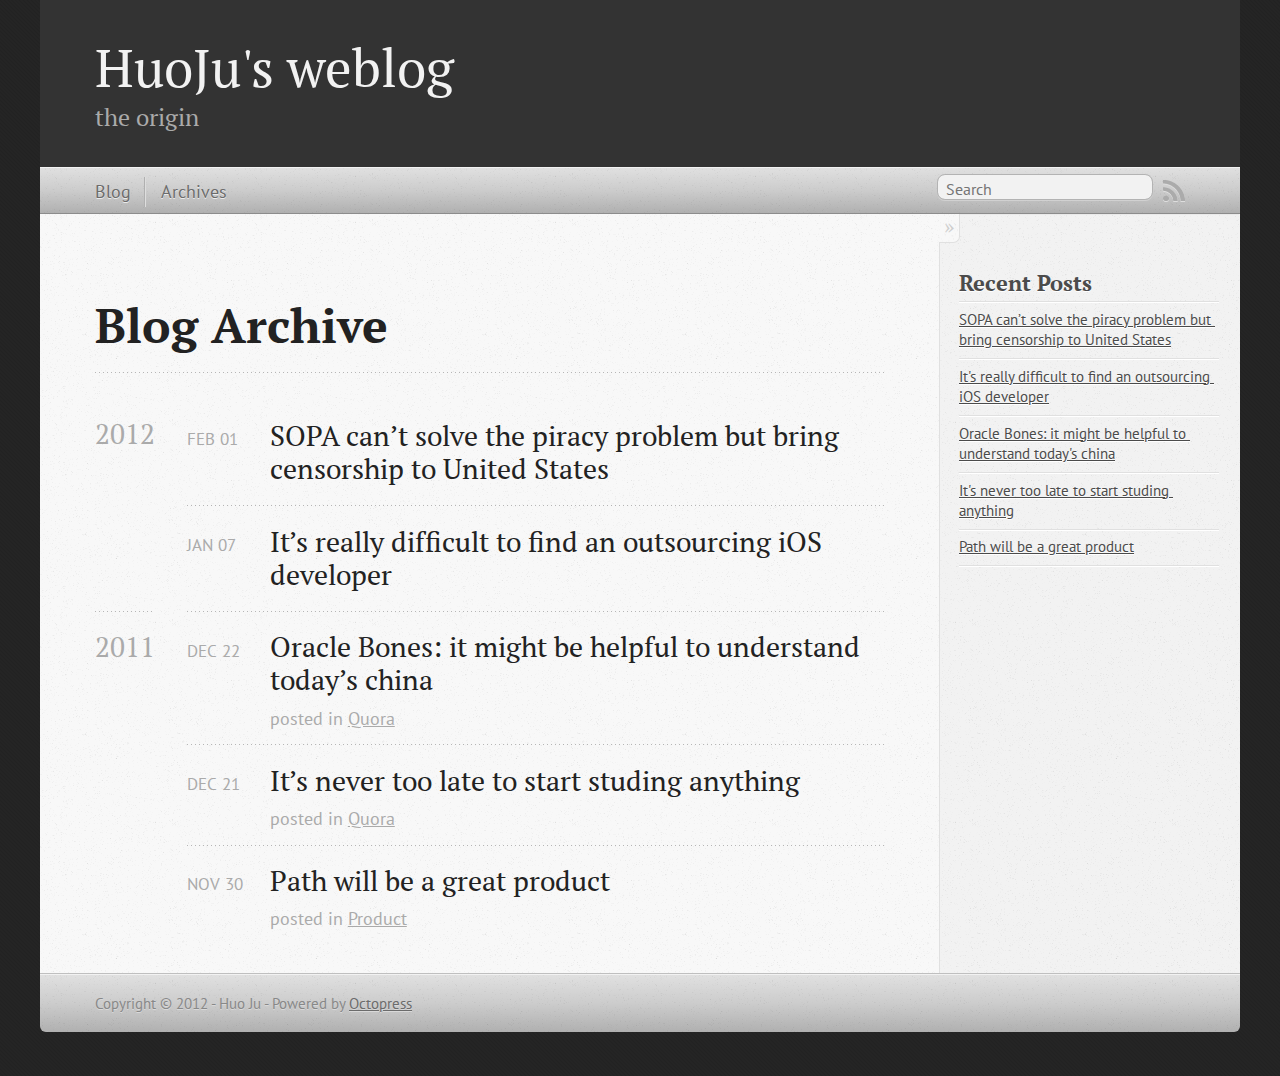
<file: blog/archives/index.html>
<!DOCTYPE html>
<!--[if IEMobile 7 ]><html class="no-js iem7"><![endif]-->
<!--[if lt IE 9]><html class="no-js lte-ie8"><![endif]-->
<!--[if (gt IE 8)|(gt IEMobile 7)|!(IEMobile)|!(IE)]><!--><html class="no-js" lang="en"><!--<![endif]-->
<head>
  <meta charset="utf-8">
  <title>Blog Archive - HuoJu's weblog</title>
  <meta name="author" content="Huo Ju">

  
  <meta name="description" content="Blog Archive 2012 SOPA can’t solve the piracy problem but bring censorship to United States
Feb 01 2012 It&#8217;s really difficult to find an &hellip;">
  

  <!-- http://t.co/dKP3o1e -->
  <meta name="HandheldFriendly" content="True">
  <meta name="MobileOptimized" content="320">
  <meta name="viewport" content="width=device-width, initial-scale=1">

  
  <link rel="canonical" href="http://huoju.devep.net/blog/archives">
  <link href="/favicon.png" rel="icon">
  <link href="/stylesheets/screen.css" media="screen, projection" rel="stylesheet" type="text/css">
  <script src="/javascripts/modernizr-2.0.js"></script>
  <script src="/javascripts/ender.js"></script>
  <script src="/javascripts/octopress.js" type="text/javascript"></script>
  <link href="http://feeds2.feedburner.com/huojublog" rel="alternate" title="HuoJu's weblog" type="application/atom+xml">
  <!--Fonts from Google"s Web font directory at http://google.com/webfonts -->
<link href="http://fonts.googleapis.com/css?family=PT+Serif:regular,italic,bold,bolditalic" rel="stylesheet" type="text/css">
<link href="http://fonts.googleapis.com/css?family=PT+Sans:regular,italic,bold,bolditalic" rel="stylesheet" type="text/css">

  
  <script type="text/javascript">
    var _gaq = _gaq || [];
    _gaq.push(['_setAccount', 'UA-104973-13']);
    _gaq.push(['_trackPageview']);

    (function() {
      var ga = document.createElement('script'); ga.type = 'text/javascript'; ga.async = true;
      ga.src = ('https:' == document.location.protocol ? 'https://ssl' : 'http://www') + '.google-analytics.com/ga.js';
      var s = document.getElementsByTagName('script')[0]; s.parentNode.insertBefore(ga, s);
    })();
  </script>


</head>

<body   >
  <header role="banner"><hgroup>
  <h1><a href="/">HuoJu's weblog</a></h1>
  
    <h2>the origin</h2>
  
</hgroup>

</header>
  <nav role="navigation"><ul class="subscription" data-subscription="rss">
  <li><a href="http://feeds2.feedburner.com/huojublog" rel="subscribe-rss" title="subscribe via RSS">RSS</a></li>
  
</ul>
  
<form action="http://google.com/search" method="get">
  <fieldset role="search">
    <input type="hidden" name="q" value="site:huoju.devep.net" />
    <input class="search" type="text" name="q" results="0" placeholder="Search"/>
  </fieldset>
</form>
  
<ul class="main-navigation">
  <li><a href="/">Blog</a></li>
  <li><a href="/blog/archives">Archives</a></li>
</ul>

</nav>
  <div id="main">
    <div id="content">
      <div>
<article role="article">
  
  <header>
    <h1 class="entry-title">Blog Archive</h1>
    
  </header>
  
  <div id="blog-archives">



  
  <h2>2012</h2>

<article>
  
<h1><a href="/blog/2012/02/01/sopa-cant-solve-the-piracy-problem-but-bring-censorship-to-us/">SOPA can’t solve the piracy problem but bring censorship to United States</a></h1>
<time datetime="2012-02-01T20:03:00+08:00" pubdate><span class='month'>Feb</span> <span class='day'>01</span> <span class='year'>2012</span></time>


</article>



<article>
  
<h1><a href="/blog/2012/01/07/its-really-difficult-to-find-an-outsourcing-ios-developer/">It&#8217;s really difficult to find an outsourcing iOS developer</a></h1>
<time datetime="2012-01-07T06:17:00+08:00" pubdate><span class='month'>Jan</span> <span class='day'>07</span> <span class='year'>2012</span></time>


</article>



  
  <h2>2011</h2>

<article>
  
<h1><a href="/blog/2011/12/22/oracle-bones/">Oracle Bones: it might be helpful to understand today&#8217;s china</a></h1>
<time datetime="2011-12-22T23:27:00+08:00" pubdate><span class='month'>Dec</span> <span class='day'>22</span> <span class='year'>2011</span></time>

<footer>
  <span class="categories">posted in <a class='category' href='/blog/categories/quora/'>Quora</a></span>
</footer>


</article>



<article>
  
<h1><a href="/blog/2011/12/21/its-never-too-late-to-start-studing-anything/">It&#8217;s never too late to start studing anything</a></h1>
<time datetime="2011-12-21T01:01:00+08:00" pubdate><span class='month'>Dec</span> <span class='day'>21</span> <span class='year'>2011</span></time>

<footer>
  <span class="categories">posted in <a class='category' href='/blog/categories/quora/'>Quora</a></span>
</footer>


</article>



<article>
  
<h1><a href="/blog/2011/11/30/path-will-be-a-great-product/">Path will be a great product</a></h1>
<time datetime="2011-11-30T11:39:00+08:00" pubdate><span class='month'>Nov</span> <span class='day'>30</span> <span class='year'>2011</span></time>

<footer>
  <span class="categories">posted in <a class='category' href='/blog/categories/product/'>Product</a></span>
</footer>


</article>

</div>

  
</article>

</div>

<aside class="sidebar">
  
    
<section>
    <!-- Place this tag where you want the +1 button to render -->
    <g:plusone annotation="inline"></g:plusone>
    
    <!-- Place this render call where appropriate -->
    <script type="text/javascript">
      (function() {
        var po = document.createElement('script'); po.type = 'text/javascript'; po.async = true;
        po.src = 'https://apis.google.com/js/plusone.js';
        var s = document.getElementsByTagName('script')[0]; s.parentNode.insertBefore(po, s);
      })();
    </script>
</section>

<section>
  <h1>Recent Posts</h1>
  <ul id="recent_posts">
    
      <li class="post">
        <a href="/blog/2012/02/01/sopa-cant-solve-the-piracy-problem-but-bring-censorship-to-us/">SOPA can’t solve the piracy problem but bring censorship to United States</a>
      </li>
    
      <li class="post">
        <a href="/blog/2012/01/07/its-really-difficult-to-find-an-outsourcing-ios-developer/">It's really difficult to find an outsourcing iOS developer</a>
      </li>
    
      <li class="post">
        <a href="/blog/2011/12/22/oracle-bones/">Oracle Bones: it might be helpful to understand today's china</a>
      </li>
    
      <li class="post">
        <a href="/blog/2011/12/21/its-never-too-late-to-start-studing-anything/">It's never too late to start studing anything</a>
      </li>
    
      <li class="post">
        <a href="/blog/2011/11/30/path-will-be-a-great-product/">Path will be a great product</a>
      </li>
    
  </ul>
</section>






  
</aside>


    </div>
  </div>
  <footer role="contentinfo"><p>
  Copyright &copy; 2012 - Huo Ju -
  <span class="credit">Powered by <a href="http://octopress.org">Octopress</a></span>
</p>

</footer>
  

<script type="text/javascript">
      var disqus_shortname = 'huojudevepnet';
      
        
        var disqus_script = 'count.js';
      
    (function () {
      var dsq = document.createElement('script'); dsq.type = 'text/javascript'; dsq.async = true;
      dsq.src = 'http://' + disqus_shortname + '.disqus.com/' + disqus_script;
      (document.getElementsByTagName('head')[0] || document.getElementsByTagName('body')[0]).appendChild(dsq);
    }());
</script>



<div id="fb-root"></div>
<script>(function(d, s, id) {
  var js, fjs = d.getElementsByTagName(s)[0];
  if (d.getElementById(id)) {return;}
  js = d.createElement(s); js.id = id;
  js.src = "//connect.facebook.net/en_US/all.js#appId=212934732101925&xfbml=1";
  fjs.parentNode.insertBefore(js, fjs);
}(document, 'script', 'facebook-jssdk'));</script>



  <script type="text/javascript">
    (function() {
      var script = document.createElement('script'); script.type = 'text/javascript'; script.async = true;
      script.src = 'https://apis.google.com/js/plusone.js';
      var s = document.getElementsByTagName('script')[0]; s.parentNode.insertBefore(script, s);
    })();
  </script>



  <script type="text/javascript">
    (function(){
      var twitterWidgets = document.createElement('script');
      twitterWidgets.type = 'text/javascript';
      twitterWidgets.async = true;
      twitterWidgets.src = 'http://platform.twitter.com/widgets.js';
      document.getElementsByTagName('head')[0].appendChild(twitterWidgets);
    })();
  </script>





</body>
</html>
</file>
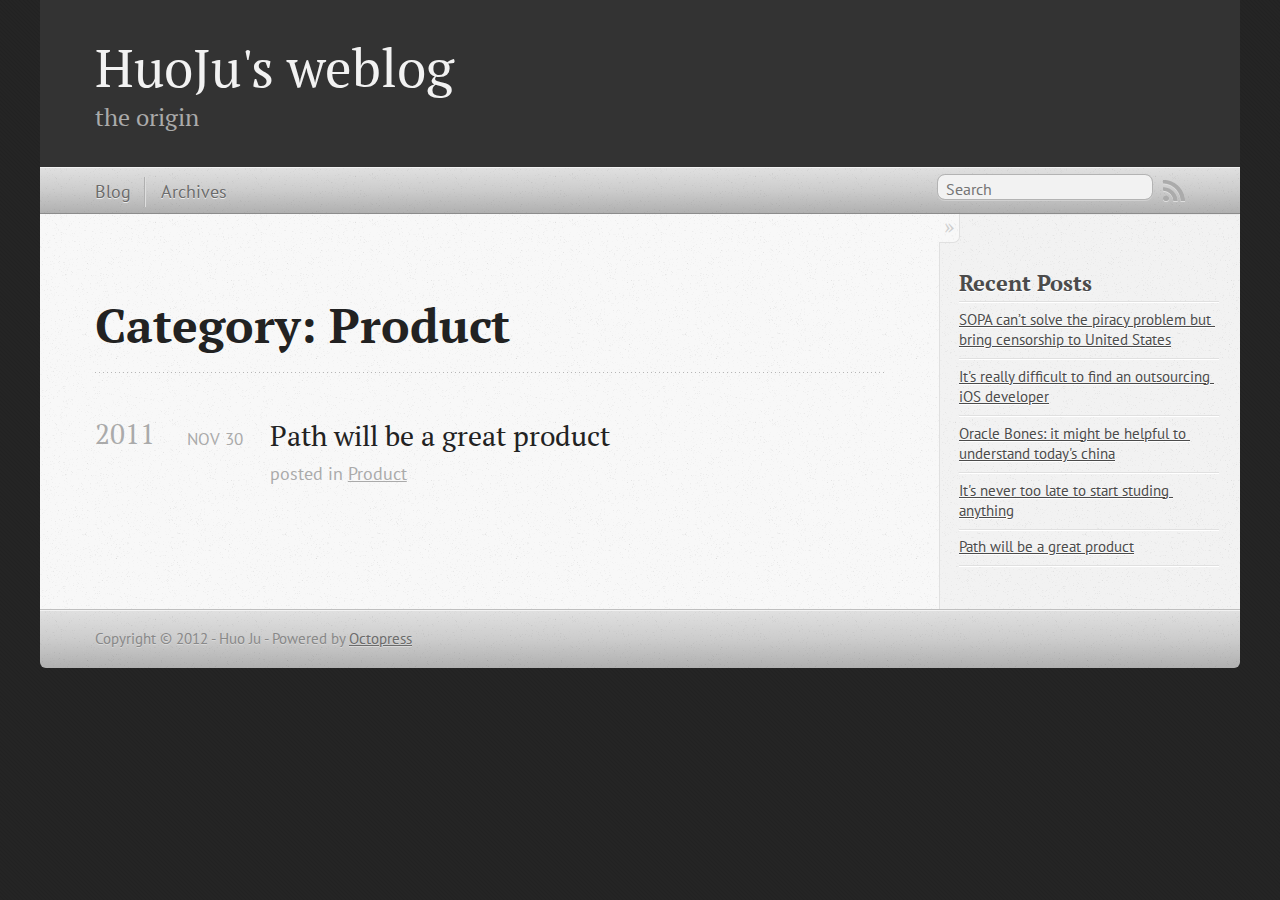
<file: blog/categories/product/index.html>
<!DOCTYPE html>
<!--[if IEMobile 7 ]><html class="no-js iem7"><![endif]-->
<!--[if lt IE 9]><html class="no-js lte-ie8"><![endif]-->
<!--[if (gt IE 8)|(gt IEMobile 7)|!(IEMobile)|!(IE)]><!--><html class="no-js" lang="en"><!--<![endif]-->
<head>
  <meta charset="utf-8">
  <title>Category: Product - HuoJu's weblog</title>
  <meta name="author" content="Huo Ju">

  
  <meta name="description" content="Category: Product">
  

  <!-- http://t.co/dKP3o1e -->
  <meta name="HandheldFriendly" content="True">
  <meta name="MobileOptimized" content="320">
  <meta name="viewport" content="width=device-width, initial-scale=1">

  
  <link rel="canonical" href="http://huoju.devep.netblog/categories/product">
  <link href="/favicon.png" rel="icon">
  <link href="/stylesheets/screen.css" media="screen, projection" rel="stylesheet" type="text/css">
  <script src="/javascripts/modernizr-2.0.js"></script>
  <script src="/javascripts/ender.js"></script>
  <script src="/javascripts/octopress.js" type="text/javascript"></script>
  <link href="http://feeds2.feedburner.com/huojublog" rel="alternate" title="HuoJu's weblog" type="application/atom+xml">
  <!--Fonts from Google"s Web font directory at http://google.com/webfonts -->
<link href="http://fonts.googleapis.com/css?family=PT+Serif:regular,italic,bold,bolditalic" rel="stylesheet" type="text/css">
<link href="http://fonts.googleapis.com/css?family=PT+Sans:regular,italic,bold,bolditalic" rel="stylesheet" type="text/css">

  
  <script type="text/javascript">
    var _gaq = _gaq || [];
    _gaq.push(['_setAccount', 'UA-104973-13']);
    _gaq.push(['_trackPageview']);

    (function() {
      var ga = document.createElement('script'); ga.type = 'text/javascript'; ga.async = true;
      ga.src = ('https:' == document.location.protocol ? 'https://ssl' : 'http://www') + '.google-analytics.com/ga.js';
      var s = document.getElementsByTagName('script')[0]; s.parentNode.insertBefore(ga, s);
    })();
  </script>


</head>

<body   >
  <header role="banner"><hgroup>
  <h1><a href="/">HuoJu's weblog</a></h1>
  
    <h2>the origin</h2>
  
</hgroup>

</header>
  <nav role="navigation"><ul class="subscription" data-subscription="rss">
  <li><a href="http://feeds2.feedburner.com/huojublog" rel="subscribe-rss" title="subscribe via RSS">RSS</a></li>
  
</ul>
  
<form action="http://google.com/search" method="get">
  <fieldset role="search">
    <input type="hidden" name="q" value="site:huoju.devep.net" />
    <input class="search" type="text" name="q" results="0" placeholder="Search"/>
  </fieldset>
</form>
  
<ul class="main-navigation">
  <li><a href="/">Blog</a></li>
  <li><a href="/blog/archives">Archives</a></li>
</ul>

</nav>
  <div id="main">
    <div id="content">
      <div>
<article role="article">
  
  <header>
    <h1 class="entry-title">Category: Product</h1>
    
  </header>
  
  <div id="blog-archives" class="category">



  
  <h2>2011</h2>

<article>
  
<h1><a href="/blog/2011/11/30/path-will-be-a-great-product/">Path will be a great product</a></h1>
<time datetime="2011-11-30T11:39:00+08:00" pubdate><span class='month'>Nov</span> <span class='day'>30</span> <span class='year'>2011</span></time>

<footer>
  <span class="categories">posted in <a class='category' href='/blog/categories/product/'>Product</a></span>
</footer>


</article>

</div>

  
</article>

</div>

<aside class="sidebar">
  
    
<section>
    <!-- Place this tag where you want the +1 button to render -->
    <g:plusone annotation="inline"></g:plusone>
    
    <!-- Place this render call where appropriate -->
    <script type="text/javascript">
      (function() {
        var po = document.createElement('script'); po.type = 'text/javascript'; po.async = true;
        po.src = 'https://apis.google.com/js/plusone.js';
        var s = document.getElementsByTagName('script')[0]; s.parentNode.insertBefore(po, s);
      })();
    </script>
</section>

<section>
  <h1>Recent Posts</h1>
  <ul id="recent_posts">
    
      <li class="post">
        <a href="/blog/2012/02/01/sopa-cant-solve-the-piracy-problem-but-bring-censorship-to-us/">SOPA can’t solve the piracy problem but bring censorship to United States</a>
      </li>
    
      <li class="post">
        <a href="/blog/2012/01/07/its-really-difficult-to-find-an-outsourcing-ios-developer/">It's really difficult to find an outsourcing iOS developer</a>
      </li>
    
      <li class="post">
        <a href="/blog/2011/12/22/oracle-bones/">Oracle Bones: it might be helpful to understand today's china</a>
      </li>
    
      <li class="post">
        <a href="/blog/2011/12/21/its-never-too-late-to-start-studing-anything/">It's never too late to start studing anything</a>
      </li>
    
      <li class="post">
        <a href="/blog/2011/11/30/path-will-be-a-great-product/">Path will be a great product</a>
      </li>
    
  </ul>
</section>






  
</aside>


    </div>
  </div>
  <footer role="contentinfo"><p>
  Copyright &copy; 2012 - Huo Ju -
  <span class="credit">Powered by <a href="http://octopress.org">Octopress</a></span>
</p>

</footer>
  

<script type="text/javascript">
      var disqus_shortname = 'huojudevepnet';
      
        
        var disqus_script = 'count.js';
      
    (function () {
      var dsq = document.createElement('script'); dsq.type = 'text/javascript'; dsq.async = true;
      dsq.src = 'http://' + disqus_shortname + '.disqus.com/' + disqus_script;
      (document.getElementsByTagName('head')[0] || document.getElementsByTagName('body')[0]).appendChild(dsq);
    }());
</script>



<div id="fb-root"></div>
<script>(function(d, s, id) {
  var js, fjs = d.getElementsByTagName(s)[0];
  if (d.getElementById(id)) {return;}
  js = d.createElement(s); js.id = id;
  js.src = "//connect.facebook.net/en_US/all.js#appId=212934732101925&xfbml=1";
  fjs.parentNode.insertBefore(js, fjs);
}(document, 'script', 'facebook-jssdk'));</script>



  <script type="text/javascript">
    (function() {
      var script = document.createElement('script'); script.type = 'text/javascript'; script.async = true;
      script.src = 'https://apis.google.com/js/plusone.js';
      var s = document.getElementsByTagName('script')[0]; s.parentNode.insertBefore(script, s);
    })();
  </script>



  <script type="text/javascript">
    (function(){
      var twitterWidgets = document.createElement('script');
      twitterWidgets.type = 'text/javascript';
      twitterWidgets.async = true;
      twitterWidgets.src = 'http://platform.twitter.com/widgets.js';
      document.getElementsByTagName('head')[0].appendChild(twitterWidgets);
    })();
  </script>





</body>
</html>
</file>
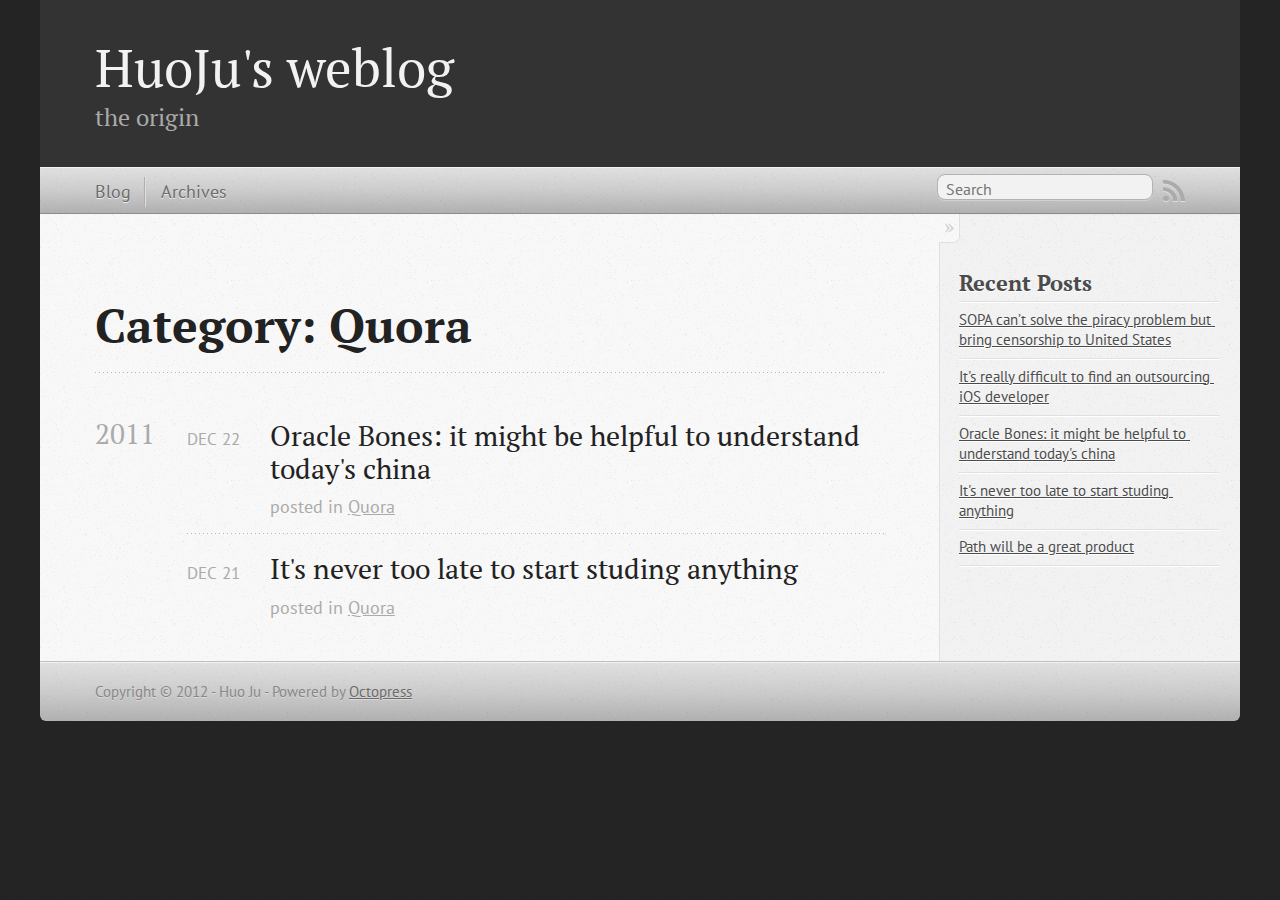
<file: blog/categories/quora/index.html>
<!DOCTYPE html>
<!--[if IEMobile 7 ]><html class="no-js iem7"><![endif]-->
<!--[if lt IE 9]><html class="no-js lte-ie8"><![endif]-->
<!--[if (gt IE 8)|(gt IEMobile 7)|!(IEMobile)|!(IE)]><!--><html class="no-js" lang="en"><!--<![endif]-->
<head>
  <meta charset="utf-8">
  <title>Category: Quora - HuoJu's weblog</title>
  <meta name="author" content="Huo Ju">

  
  <meta name="description" content="Category: Quora">
  

  <!-- http://t.co/dKP3o1e -->
  <meta name="HandheldFriendly" content="True">
  <meta name="MobileOptimized" content="320">
  <meta name="viewport" content="width=device-width, initial-scale=1">

  
  <link rel="canonical" href="http://huoju.devep.netblog/categories/quora">
  <link href="/favicon.png" rel="icon">
  <link href="/stylesheets/screen.css" media="screen, projection" rel="stylesheet" type="text/css">
  <script src="/javascripts/modernizr-2.0.js"></script>
  <script src="/javascripts/ender.js"></script>
  <script src="/javascripts/octopress.js" type="text/javascript"></script>
  <link href="http://feeds2.feedburner.com/huojublog" rel="alternate" title="HuoJu's weblog" type="application/atom+xml">
  <!--Fonts from Google"s Web font directory at http://google.com/webfonts -->
<link href="http://fonts.googleapis.com/css?family=PT+Serif:regular,italic,bold,bolditalic" rel="stylesheet" type="text/css">
<link href="http://fonts.googleapis.com/css?family=PT+Sans:regular,italic,bold,bolditalic" rel="stylesheet" type="text/css">

  
  <script type="text/javascript">
    var _gaq = _gaq || [];
    _gaq.push(['_setAccount', 'UA-104973-13']);
    _gaq.push(['_trackPageview']);

    (function() {
      var ga = document.createElement('script'); ga.type = 'text/javascript'; ga.async = true;
      ga.src = ('https:' == document.location.protocol ? 'https://ssl' : 'http://www') + '.google-analytics.com/ga.js';
      var s = document.getElementsByTagName('script')[0]; s.parentNode.insertBefore(ga, s);
    })();
  </script>


</head>

<body   >
  <header role="banner"><hgroup>
  <h1><a href="/">HuoJu's weblog</a></h1>
  
    <h2>the origin</h2>
  
</hgroup>

</header>
  <nav role="navigation"><ul class="subscription" data-subscription="rss">
  <li><a href="http://feeds2.feedburner.com/huojublog" rel="subscribe-rss" title="subscribe via RSS">RSS</a></li>
  
</ul>
  
<form action="http://google.com/search" method="get">
  <fieldset role="search">
    <input type="hidden" name="q" value="site:huoju.devep.net" />
    <input class="search" type="text" name="q" results="0" placeholder="Search"/>
  </fieldset>
</form>
  
<ul class="main-navigation">
  <li><a href="/">Blog</a></li>
  <li><a href="/blog/archives">Archives</a></li>
</ul>

</nav>
  <div id="main">
    <div id="content">
      <div>
<article role="article">
  
  <header>
    <h1 class="entry-title">Category: Quora</h1>
    
  </header>
  
  <div id="blog-archives" class="category">



  
  <h2>2011</h2>

<article>
  
<h1><a href="/blog/2011/12/22/oracle-bones/">Oracle Bones: it might be helpful to understand today's china</a></h1>
<time datetime="2011-12-22T23:27:00+08:00" pubdate><span class='month'>Dec</span> <span class='day'>22</span> <span class='year'>2011</span></time>

<footer>
  <span class="categories">posted in <a class='category' href='/blog/categories/quora/'>Quora</a></span>
</footer>


</article>



<article>
  
<h1><a href="/blog/2011/12/21/its-never-too-late-to-start-studing-anything/">It's never too late to start studing anything</a></h1>
<time datetime="2011-12-21T01:01:00+08:00" pubdate><span class='month'>Dec</span> <span class='day'>21</span> <span class='year'>2011</span></time>

<footer>
  <span class="categories">posted in <a class='category' href='/blog/categories/quora/'>Quora</a></span>
</footer>


</article>

</div>

  
</article>

</div>

<aside class="sidebar">
  
    
<section>
    <!-- Place this tag where you want the +1 button to render -->
    <g:plusone annotation="inline"></g:plusone>
    
    <!-- Place this render call where appropriate -->
    <script type="text/javascript">
      (function() {
        var po = document.createElement('script'); po.type = 'text/javascript'; po.async = true;
        po.src = 'https://apis.google.com/js/plusone.js';
        var s = document.getElementsByTagName('script')[0]; s.parentNode.insertBefore(po, s);
      })();
    </script>
</section>

<section>
  <h1>Recent Posts</h1>
  <ul id="recent_posts">
    
      <li class="post">
        <a href="/blog/2012/02/01/sopa-cant-solve-the-piracy-problem-but-bring-censorship-to-us/">SOPA can’t solve the piracy problem but bring censorship to United States</a>
      </li>
    
      <li class="post">
        <a href="/blog/2012/01/07/its-really-difficult-to-find-an-outsourcing-ios-developer/">It's really difficult to find an outsourcing iOS developer</a>
      </li>
    
      <li class="post">
        <a href="/blog/2011/12/22/oracle-bones/">Oracle Bones: it might be helpful to understand today's china</a>
      </li>
    
      <li class="post">
        <a href="/blog/2011/12/21/its-never-too-late-to-start-studing-anything/">It's never too late to start studing anything</a>
      </li>
    
      <li class="post">
        <a href="/blog/2011/11/30/path-will-be-a-great-product/">Path will be a great product</a>
      </li>
    
  </ul>
</section>






  
</aside>


    </div>
  </div>
  <footer role="contentinfo"><p>
  Copyright &copy; 2012 - Huo Ju -
  <span class="credit">Powered by <a href="http://octopress.org">Octopress</a></span>
</p>

</footer>
  

<script type="text/javascript">
      var disqus_shortname = 'huojudevepnet';
      
        
        var disqus_script = 'count.js';
      
    (function () {
      var dsq = document.createElement('script'); dsq.type = 'text/javascript'; dsq.async = true;
      dsq.src = 'http://' + disqus_shortname + '.disqus.com/' + disqus_script;
      (document.getElementsByTagName('head')[0] || document.getElementsByTagName('body')[0]).appendChild(dsq);
    }());
</script>



<div id="fb-root"></div>
<script>(function(d, s, id) {
  var js, fjs = d.getElementsByTagName(s)[0];
  if (d.getElementById(id)) {return;}
  js = d.createElement(s); js.id = id;
  js.src = "//connect.facebook.net/en_US/all.js#appId=212934732101925&xfbml=1";
  fjs.parentNode.insertBefore(js, fjs);
}(document, 'script', 'facebook-jssdk'));</script>



  <script type="text/javascript">
    (function() {
      var script = document.createElement('script'); script.type = 'text/javascript'; script.async = true;
      script.src = 'https://apis.google.com/js/plusone.js';
      var s = document.getElementsByTagName('script')[0]; s.parentNode.insertBefore(script, s);
    })();
  </script>



  <script type="text/javascript">
    (function(){
      var twitterWidgets = document.createElement('script');
      twitterWidgets.type = 'text/javascript';
      twitterWidgets.async = true;
      twitterWidgets.src = 'http://platform.twitter.com/widgets.js';
      document.getElementsByTagName('head')[0].appendChild(twitterWidgets);
    })();
  </script>





</body>
</html>
</file>
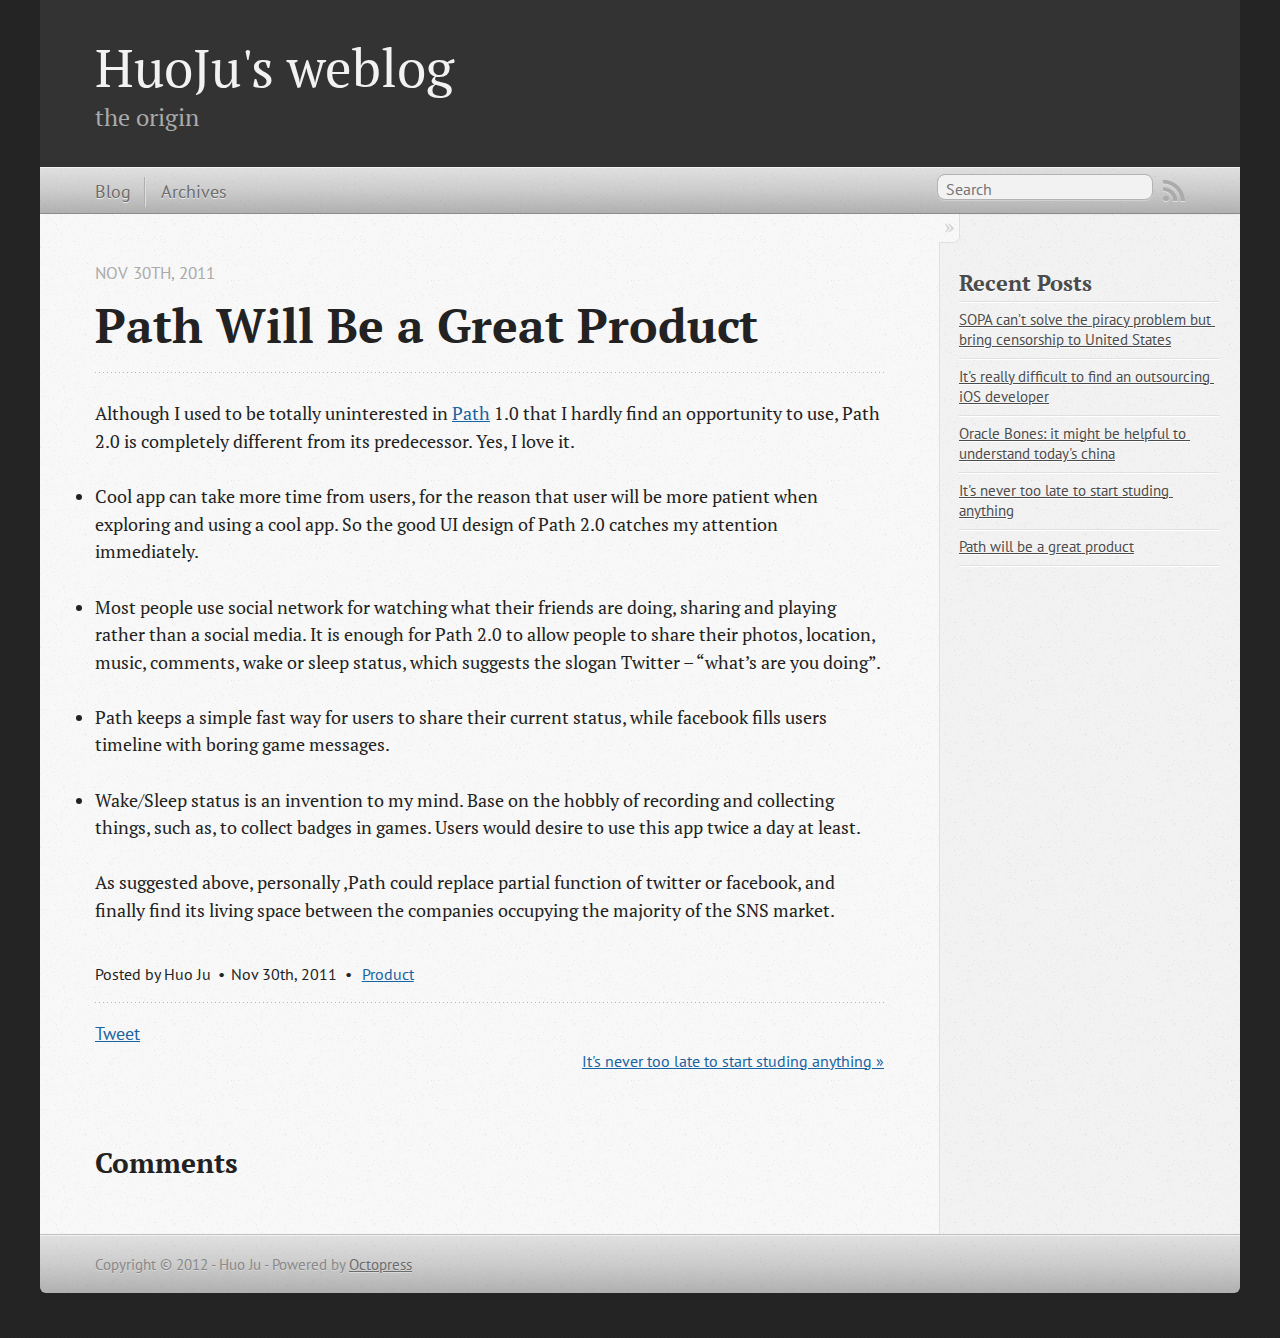
<file: blog/2011/11/30/path-will-be-a-great-product/index.html>
<!DOCTYPE html>
<!--[if IEMobile 7 ]><html class="no-js iem7"><![endif]-->
<!--[if lt IE 9]><html class="no-js lte-ie8"><![endif]-->
<!--[if (gt IE 8)|(gt IEMobile 7)|!(IEMobile)|!(IE)]><!--><html class="no-js" lang="en"><!--<![endif]-->
<head>
  <meta charset="utf-8">
  <title>Path will be a great product - HuoJu's weblog</title>
  <meta name="author" content="Huo Ju">

  
  <meta name="description" content="Although I used to be totally uninterested in Path 1.0 that I hardly find an opportunity to use, Path 2.0 is completely different from its &hellip;">
  

  <!-- http://t.co/dKP3o1e -->
  <meta name="HandheldFriendly" content="True">
  <meta name="MobileOptimized" content="320">
  <meta name="viewport" content="width=device-width, initial-scale=1">

  
  <link rel="canonical" href="http://huoju.devep.net/blog/2011/11/30/path-will-be-a-great-product">
  <link href="/favicon.png" rel="icon">
  <link href="/stylesheets/screen.css" media="screen, projection" rel="stylesheet" type="text/css">
  <script src="/javascripts/modernizr-2.0.js"></script>
  <script src="/javascripts/ender.js"></script>
  <script src="/javascripts/octopress.js" type="text/javascript"></script>
  <link href="http://feeds2.feedburner.com/huojublog" rel="alternate" title="HuoJu's weblog" type="application/atom+xml">
  <!--Fonts from Google"s Web font directory at http://google.com/webfonts -->
<link href="http://fonts.googleapis.com/css?family=PT+Serif:regular,italic,bold,bolditalic" rel="stylesheet" type="text/css">
<link href="http://fonts.googleapis.com/css?family=PT+Sans:regular,italic,bold,bolditalic" rel="stylesheet" type="text/css">

  
  <script type="text/javascript">
    var _gaq = _gaq || [];
    _gaq.push(['_setAccount', 'UA-104973-13']);
    _gaq.push(['_trackPageview']);

    (function() {
      var ga = document.createElement('script'); ga.type = 'text/javascript'; ga.async = true;
      ga.src = ('https:' == document.location.protocol ? 'https://ssl' : 'http://www') + '.google-analytics.com/ga.js';
      var s = document.getElementsByTagName('script')[0]; s.parentNode.insertBefore(ga, s);
    })();
  </script>


</head>

<body   >
  <header role="banner"><hgroup>
  <h1><a href="/">HuoJu's weblog</a></h1>
  
    <h2>the origin</h2>
  
</hgroup>

</header>
  <nav role="navigation"><ul class="subscription" data-subscription="rss">
  <li><a href="http://feeds2.feedburner.com/huojublog" rel="subscribe-rss" title="subscribe via RSS">RSS</a></li>
  
</ul>
  
<form action="http://google.com/search" method="get">
  <fieldset role="search">
    <input type="hidden" name="q" value="site:huoju.devep.net" />
    <input class="search" type="text" name="q" results="0" placeholder="Search"/>
  </fieldset>
</form>
  
<ul class="main-navigation">
  <li><a href="/">Blog</a></li>
  <li><a href="/blog/archives">Archives</a></li>
</ul>

</nav>
  <div id="main">
    <div id="content">
      <div>
<article class="hentry" role="article">
  
  <header>
    
      <h1 class="entry-title">Path Will Be a Great Product</h1>
    
    
      <p class="meta">
        








  


<time datetime="2011-11-30T11:39:00+08:00" pubdate data-updated="true">Nov 30<span>th</span>, 2011</time>
        
      </p>
    
  </header>


<div class="entry-content"><p>Although I used to be totally uninterested in <a href="http://Path.com">Path</a> 1.0 that I hardly find an opportunity to use, Path 2.0 is completely different from its predecessor. Yes, I love it.</p>

<ul>
<li><p>Cool app can take more time from users, for the reason that user will be more patient when exploring and using a cool app. So the good UI design of Path 2.0 catches my attention immediately.</p></li>
<li><p>Most people use social network for watching what their friends are doing, sharing and playing rather than a social media. It is enough for Path 2.0 to allow people to share their photos, location, music, comments, wake or sleep status, which suggests the slogan Twitter &#8211; &#8220;what&#8217;s are you doing&#8221;.</p></li>
<li><p>Path keeps a simple fast way for users to share their current status, while facebook fills users timeline with boring game messages.</p></li>
<li><p>Wake/Sleep status is an invention to my mind. Base on the hobbly of recording and collecting things, such as, to collect badges in games. Users would desire to use this app twice a day at least.</p></li>
</ul>


<p>As suggested above, personally ,Path could replace partial function of twitter or facebook, and finally find its living space between the companies occupying the majority of the SNS market.</p>
</div>


  <footer>
    <p class="meta">
      
  

<span class="byline author vcard">Posted by <span class="fn">Huo Ju</span></span>

      








  


<time datetime="2011-11-30T11:39:00+08:00" pubdate data-updated="true">Nov 30<span>th</span>, 2011</time>
      

<span class="categories">
  
    <a class='category' href='/blog/categories/product/'>Product</a>
  
</span>


    </p>
    
      <div class="sharing">
  
  <a href="http://twitter.com/share" class="twitter-share-button" data-url="http://huoju.devep.net/blog/2011/11/30/path-will-be-a-great-product/" data-via="" data-counturl="http://huoju.devep.net/blog/2011/11/30/path-will-be-a-great-product/" >Tweet</a>
  
  
  <div class="g-plusone" data-size="medium"></div>
  
  
    <div class="fb-like" data-send="true" data-width="450" data-show-faces="false"></div>
  
</div>

    
    <p class="meta">
      
      
        <a class="basic-alignment right" href="/blog/2011/12/21/its-never-too-late-to-start-studing-anything/" title="next Post: It's never too late to start studing anything">It's never too late to start studing anything &raquo;</a>
      
    </p>
  </footer>
</article>

  <section>
    <h1>Comments</h1>
    <div id="disqus_thread" aria-live="polite"><noscript>Please enable JavaScript to view the <a href="http://disqus.com/?ref_noscript">comments powered by Disqus.</a></noscript>
</div>
  </section>

</div>

<aside class="sidebar">
  
    
<section>
    <!-- Place this tag where you want the +1 button to render -->
    <g:plusone annotation="inline"></g:plusone>
    
    <!-- Place this render call where appropriate -->
    <script type="text/javascript">
      (function() {
        var po = document.createElement('script'); po.type = 'text/javascript'; po.async = true;
        po.src = 'https://apis.google.com/js/plusone.js';
        var s = document.getElementsByTagName('script')[0]; s.parentNode.insertBefore(po, s);
      })();
    </script>
</section>

<section>
  <h1>Recent Posts</h1>
  <ul id="recent_posts">
    
      <li class="post">
        <a href="/blog/2012/02/01/sopa-cant-solve-the-piracy-problem-but-bring-censorship-to-us/">SOPA can’t solve the piracy problem but bring censorship to United States</a>
      </li>
    
      <li class="post">
        <a href="/blog/2012/01/07/its-really-difficult-to-find-an-outsourcing-ios-developer/">It's really difficult to find an outsourcing iOS developer</a>
      </li>
    
      <li class="post">
        <a href="/blog/2011/12/22/oracle-bones/">Oracle Bones: it might be helpful to understand today's china</a>
      </li>
    
      <li class="post">
        <a href="/blog/2011/12/21/its-never-too-late-to-start-studing-anything/">It's never too late to start studing anything</a>
      </li>
    
      <li class="post">
        <a href="/blog/2011/11/30/path-will-be-a-great-product/">Path will be a great product</a>
      </li>
    
  </ul>
</section>






  
</aside>


    </div>
  </div>
  <footer role="contentinfo"><p>
  Copyright &copy; 2012 - Huo Ju -
  <span class="credit">Powered by <a href="http://octopress.org">Octopress</a></span>
</p>

</footer>
  

<script type="text/javascript">
      var disqus_shortname = 'huojudevepnet';
      
        
        // var disqus_developer = 1;
        var disqus_identifier = 'http://huoju.devep.net/blog/2011/11/30/path-will-be-a-great-product/';
        var disqus_url = 'http://huoju.devep.net/blog/2011/11/30/path-will-be-a-great-product/';
        var disqus_script = 'embed.js';
      
    (function () {
      var dsq = document.createElement('script'); dsq.type = 'text/javascript'; dsq.async = true;
      dsq.src = 'http://' + disqus_shortname + '.disqus.com/' + disqus_script;
      (document.getElementsByTagName('head')[0] || document.getElementsByTagName('body')[0]).appendChild(dsq);
    }());
</script>



<div id="fb-root"></div>
<script>(function(d, s, id) {
  var js, fjs = d.getElementsByTagName(s)[0];
  if (d.getElementById(id)) {return;}
  js = d.createElement(s); js.id = id;
  js.src = "//connect.facebook.net/en_US/all.js#appId=212934732101925&xfbml=1";
  fjs.parentNode.insertBefore(js, fjs);
}(document, 'script', 'facebook-jssdk'));</script>



  <script type="text/javascript">
    (function() {
      var script = document.createElement('script'); script.type = 'text/javascript'; script.async = true;
      script.src = 'https://apis.google.com/js/plusone.js';
      var s = document.getElementsByTagName('script')[0]; s.parentNode.insertBefore(script, s);
    })();
  </script>



  <script type="text/javascript">
    (function(){
      var twitterWidgets = document.createElement('script');
      twitterWidgets.type = 'text/javascript';
      twitterWidgets.async = true;
      twitterWidgets.src = 'http://platform.twitter.com/widgets.js';
      document.getElementsByTagName('head')[0].appendChild(twitterWidgets);
    })();
  </script>





</body>
</html>
</file>
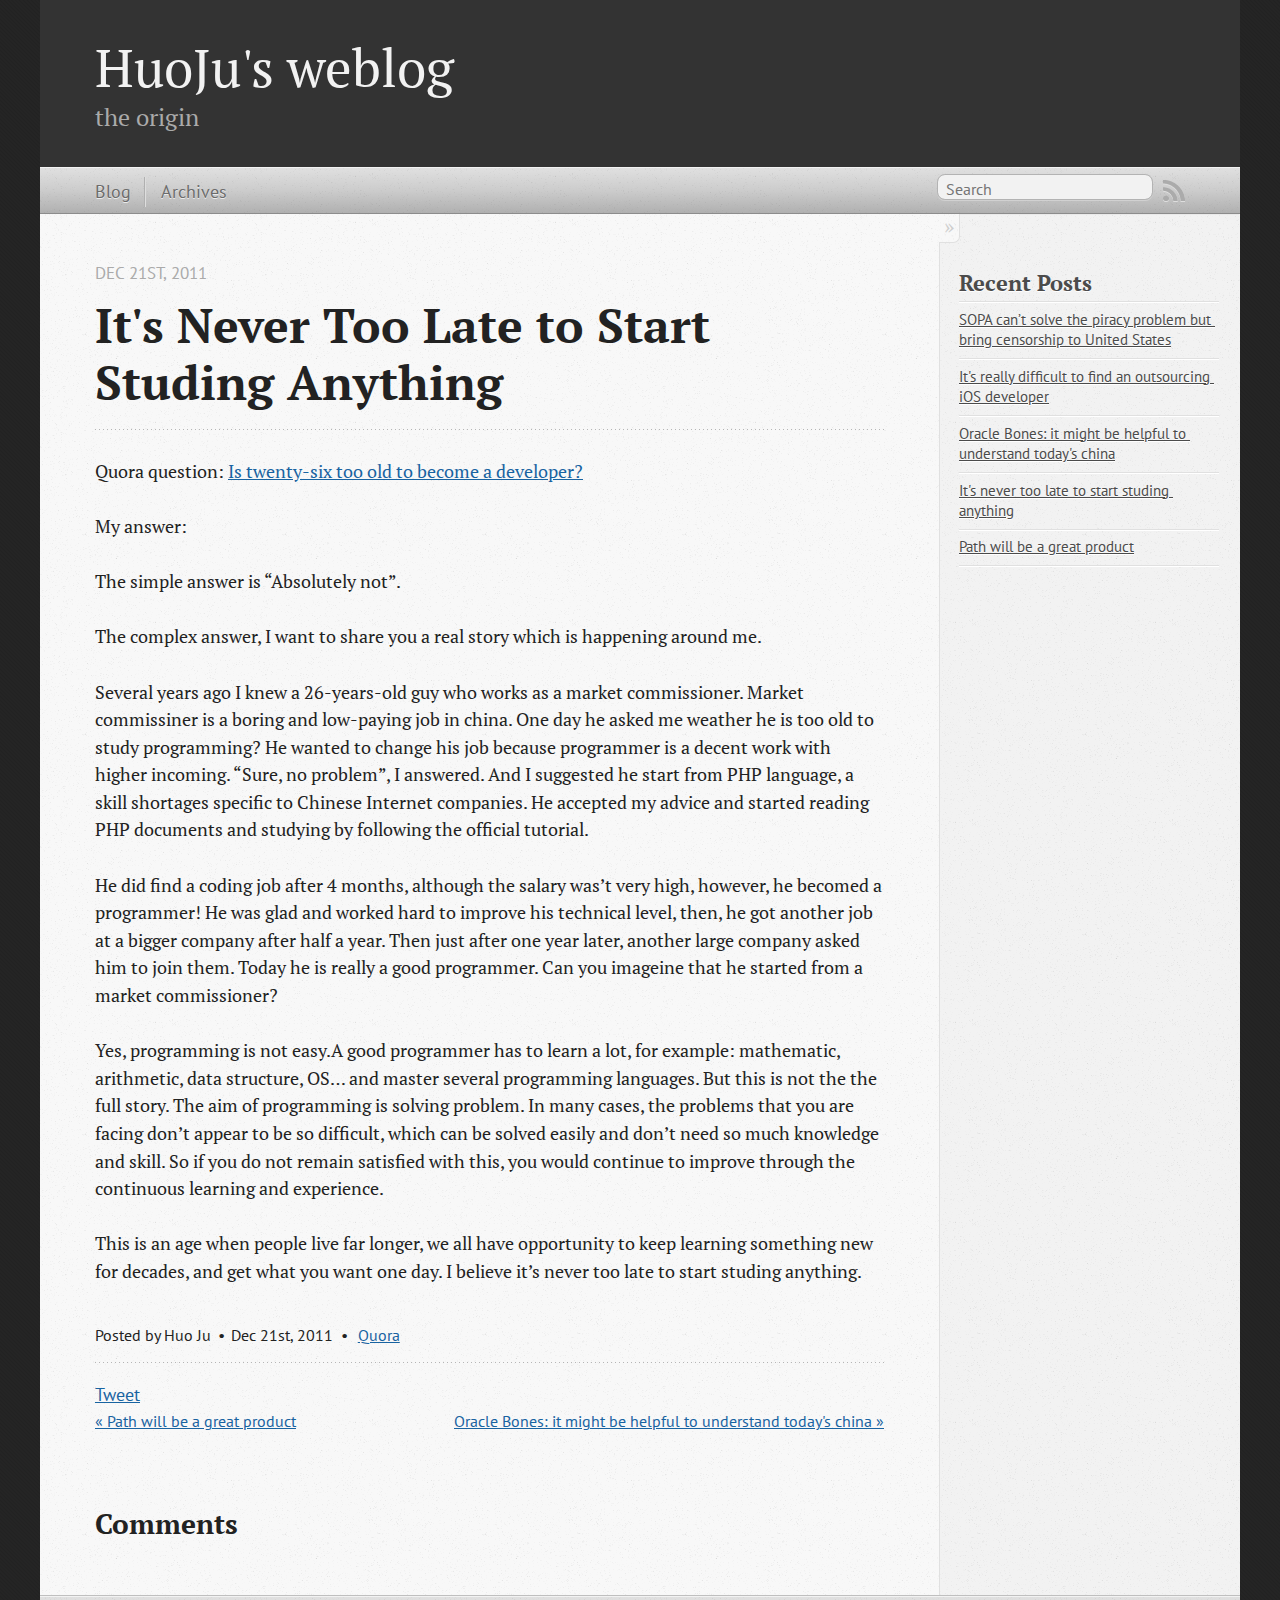
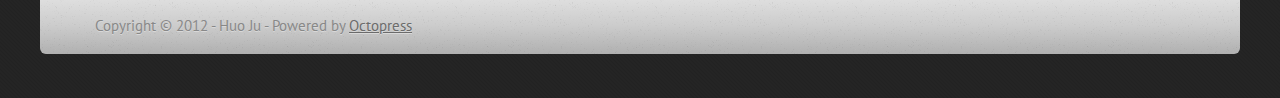
<file: blog/2011/12/21/its-never-too-late-to-start-studing-anything/index.html>
<!DOCTYPE html>
<!--[if IEMobile 7 ]><html class="no-js iem7"><![endif]-->
<!--[if lt IE 9]><html class="no-js lte-ie8"><![endif]-->
<!--[if (gt IE 8)|(gt IEMobile 7)|!(IEMobile)|!(IE)]><!--><html class="no-js" lang="en"><!--<![endif]-->
<head>
  <meta charset="utf-8">
  <title>It's never too late to start studing anything - HuoJu's weblog</title>
  <meta name="author" content="Huo Ju">

  
  <meta name="description" content="Quora question: Is twenty-six too old to become a developer? My answer: The simple answer is &#8220;Absolutely not&#8221;. The complex answer, I want &hellip;">
  

  <!-- http://t.co/dKP3o1e -->
  <meta name="HandheldFriendly" content="True">
  <meta name="MobileOptimized" content="320">
  <meta name="viewport" content="width=device-width, initial-scale=1">

  
  <link rel="canonical" href="http://huoju.devep.net/blog/2011/12/21/its-never-too-late-to-start-studing-anything">
  <link href="/favicon.png" rel="icon">
  <link href="/stylesheets/screen.css" media="screen, projection" rel="stylesheet" type="text/css">
  <script src="/javascripts/modernizr-2.0.js"></script>
  <script src="/javascripts/ender.js"></script>
  <script src="/javascripts/octopress.js" type="text/javascript"></script>
  <link href="http://feeds2.feedburner.com/huojublog" rel="alternate" title="HuoJu's weblog" type="application/atom+xml">
  <!--Fonts from Google"s Web font directory at http://google.com/webfonts -->
<link href="http://fonts.googleapis.com/css?family=PT+Serif:regular,italic,bold,bolditalic" rel="stylesheet" type="text/css">
<link href="http://fonts.googleapis.com/css?family=PT+Sans:regular,italic,bold,bolditalic" rel="stylesheet" type="text/css">

  
  <script type="text/javascript">
    var _gaq = _gaq || [];
    _gaq.push(['_setAccount', 'UA-104973-13']);
    _gaq.push(['_trackPageview']);

    (function() {
      var ga = document.createElement('script'); ga.type = 'text/javascript'; ga.async = true;
      ga.src = ('https:' == document.location.protocol ? 'https://ssl' : 'http://www') + '.google-analytics.com/ga.js';
      var s = document.getElementsByTagName('script')[0]; s.parentNode.insertBefore(ga, s);
    })();
  </script>


</head>

<body   >
  <header role="banner"><hgroup>
  <h1><a href="/">HuoJu's weblog</a></h1>
  
    <h2>the origin</h2>
  
</hgroup>

</header>
  <nav role="navigation"><ul class="subscription" data-subscription="rss">
  <li><a href="http://feeds2.feedburner.com/huojublog" rel="subscribe-rss" title="subscribe via RSS">RSS</a></li>
  
</ul>
  
<form action="http://google.com/search" method="get">
  <fieldset role="search">
    <input type="hidden" name="q" value="site:huoju.devep.net" />
    <input class="search" type="text" name="q" results="0" placeholder="Search"/>
  </fieldset>
</form>
  
<ul class="main-navigation">
  <li><a href="/">Blog</a></li>
  <li><a href="/blog/archives">Archives</a></li>
</ul>

</nav>
  <div id="main">
    <div id="content">
      <div>
<article class="hentry" role="article">
  
  <header>
    
      <h1 class="entry-title">It's Never Too Late to Start Studing Anything</h1>
    
    
      <p class="meta">
        








  


<time datetime="2011-12-21T01:01:00+08:00" pubdate data-updated="true">Dec 21<span>st</span>, 2011</time>
        
      </p>
    
  </header>


<div class="entry-content"><p>Quora question: <a href="http://www.quora.com/Is-twenty-six-too-old-to-become-a-developer">Is twenty-six too old to become a developer?</a></p>

<p>My answer:</p>

<p>The simple answer is &#8220;Absolutely not&#8221;.</p>

<p>The complex answer, I want to share you a real story which is happening around me.</p>

<p>Several years ago I knew a 26-years-old guy who works as a market commissioner. Market commissiner is a boring and low-paying job in china. One day he asked me weather he is too old to study programming? He wanted to change his job because programmer is a decent work with higher incoming. &#8220;Sure, no problem&#8221;, I answered. And I suggested he start from PHP language, a skill shortages specific to Chinese Internet companies. He accepted my advice and started reading PHP documents and studying by following the official tutorial.</p>

<p>He did find a coding job after 4 months, although the salary was’t very high, however, he becomed a programmer! He was glad and worked hard to improve his technical level, then, he got another job at a bigger company after half a year. Then just after one year later, another large company asked him to join them. Today he is really a good programmer. Can you imageine that he started from a market commissioner?</p>

<p>Yes, programming is not easy.A good programmer has to learn a lot, for example: mathematic, arithmetic, data structure, OS&#8230; and master several programming languages. But this is not the the full story. The aim of programming is solving problem. In many cases, the problems that you are facing don’t appear to be so difficult, which can be solved easily and don’t need so much knowledge and skill. So if you do not remain satisfied with this, you would continue to improve through the continuous learning and experience.</p>

<p>This is an age when people live far longer, we all have opportunity to keep learning something new for decades, and get what you want one day. I believe it&#8217;s never too late to start studing anything.</p>
</div>


  <footer>
    <p class="meta">
      
  

<span class="byline author vcard">Posted by <span class="fn">Huo Ju</span></span>

      








  


<time datetime="2011-12-21T01:01:00+08:00" pubdate data-updated="true">Dec 21<span>st</span>, 2011</time>
      

<span class="categories">
  
    <a class='category' href='/blog/categories/quora/'>Quora</a>
  
</span>


    </p>
    
      <div class="sharing">
  
  <a href="http://twitter.com/share" class="twitter-share-button" data-url="http://huoju.devep.net/blog/2011/12/21/its-never-too-late-to-start-studing-anything/" data-via="" data-counturl="http://huoju.devep.net/blog/2011/12/21/its-never-too-late-to-start-studing-anything/" >Tweet</a>
  
  
  <div class="g-plusone" data-size="medium"></div>
  
  
    <div class="fb-like" data-send="true" data-width="450" data-show-faces="false"></div>
  
</div>

    
    <p class="meta">
      
        <a class="basic-alignment left" href="/blog/2011/11/30/path-will-be-a-great-product/" title="Previous Post: Path will be a great product">&laquo; Path will be a great product</a>
      
      
        <a class="basic-alignment right" href="/blog/2011/12/22/oracle-bones/" title="next Post: Oracle Bones: it might be helpful to understand today's china">Oracle Bones: it might be helpful to understand today's china &raquo;</a>
      
    </p>
  </footer>
</article>

  <section>
    <h1>Comments</h1>
    <div id="disqus_thread" aria-live="polite"><noscript>Please enable JavaScript to view the <a href="http://disqus.com/?ref_noscript">comments powered by Disqus.</a></noscript>
</div>
  </section>

</div>

<aside class="sidebar">
  
    
<section>
    <!-- Place this tag where you want the +1 button to render -->
    <g:plusone annotation="inline"></g:plusone>
    
    <!-- Place this render call where appropriate -->
    <script type="text/javascript">
      (function() {
        var po = document.createElement('script'); po.type = 'text/javascript'; po.async = true;
        po.src = 'https://apis.google.com/js/plusone.js';
        var s = document.getElementsByTagName('script')[0]; s.parentNode.insertBefore(po, s);
      })();
    </script>
</section>

<section>
  <h1>Recent Posts</h1>
  <ul id="recent_posts">
    
      <li class="post">
        <a href="/blog/2012/02/01/sopa-cant-solve-the-piracy-problem-but-bring-censorship-to-us/">SOPA can’t solve the piracy problem but bring censorship to United States</a>
      </li>
    
      <li class="post">
        <a href="/blog/2012/01/07/its-really-difficult-to-find-an-outsourcing-ios-developer/">It's really difficult to find an outsourcing iOS developer</a>
      </li>
    
      <li class="post">
        <a href="/blog/2011/12/22/oracle-bones/">Oracle Bones: it might be helpful to understand today's china</a>
      </li>
    
      <li class="post">
        <a href="/blog/2011/12/21/its-never-too-late-to-start-studing-anything/">It's never too late to start studing anything</a>
      </li>
    
      <li class="post">
        <a href="/blog/2011/11/30/path-will-be-a-great-product/">Path will be a great product</a>
      </li>
    
  </ul>
</section>






  
</aside>


    </div>
  </div>
  <footer role="contentinfo"><p>
  Copyright &copy; 2012 - Huo Ju -
  <span class="credit">Powered by <a href="http://octopress.org">Octopress</a></span>
</p>

</footer>
  

<script type="text/javascript">
      var disqus_shortname = 'huojudevepnet';
      
        
        // var disqus_developer = 1;
        var disqus_identifier = 'http://huoju.devep.net/blog/2011/12/21/its-never-too-late-to-start-studing-anything/';
        var disqus_url = 'http://huoju.devep.net/blog/2011/12/21/its-never-too-late-to-start-studing-anything/';
        var disqus_script = 'embed.js';
      
    (function () {
      var dsq = document.createElement('script'); dsq.type = 'text/javascript'; dsq.async = true;
      dsq.src = 'http://' + disqus_shortname + '.disqus.com/' + disqus_script;
      (document.getElementsByTagName('head')[0] || document.getElementsByTagName('body')[0]).appendChild(dsq);
    }());
</script>



<div id="fb-root"></div>
<script>(function(d, s, id) {
  var js, fjs = d.getElementsByTagName(s)[0];
  if (d.getElementById(id)) {return;}
  js = d.createElement(s); js.id = id;
  js.src = "//connect.facebook.net/en_US/all.js#appId=212934732101925&xfbml=1";
  fjs.parentNode.insertBefore(js, fjs);
}(document, 'script', 'facebook-jssdk'));</script>



  <script type="text/javascript">
    (function() {
      var script = document.createElement('script'); script.type = 'text/javascript'; script.async = true;
      script.src = 'https://apis.google.com/js/plusone.js';
      var s = document.getElementsByTagName('script')[0]; s.parentNode.insertBefore(script, s);
    })();
  </script>



  <script type="text/javascript">
    (function(){
      var twitterWidgets = document.createElement('script');
      twitterWidgets.type = 'text/javascript';
      twitterWidgets.async = true;
      twitterWidgets.src = 'http://platform.twitter.com/widgets.js';
      document.getElementsByTagName('head')[0].appendChild(twitterWidgets);
    })();
  </script>





</body>
</html>
</file>
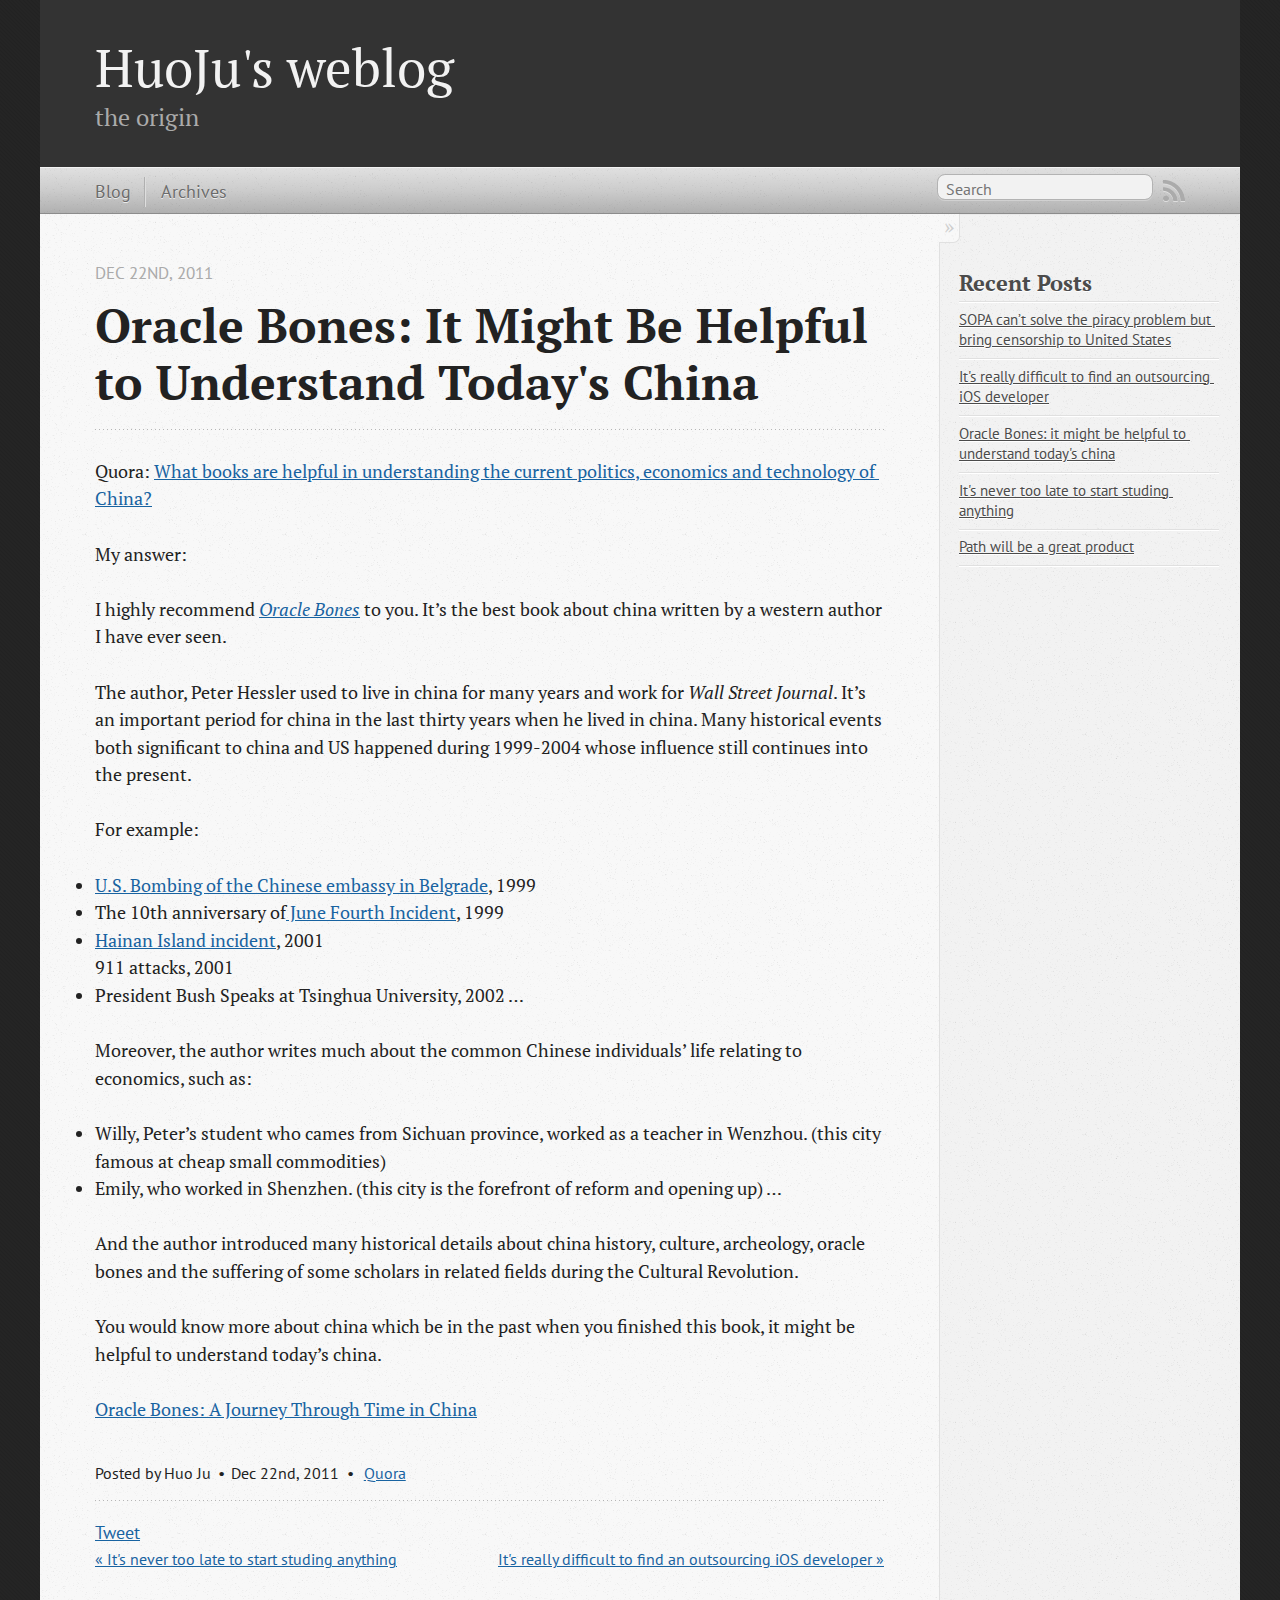
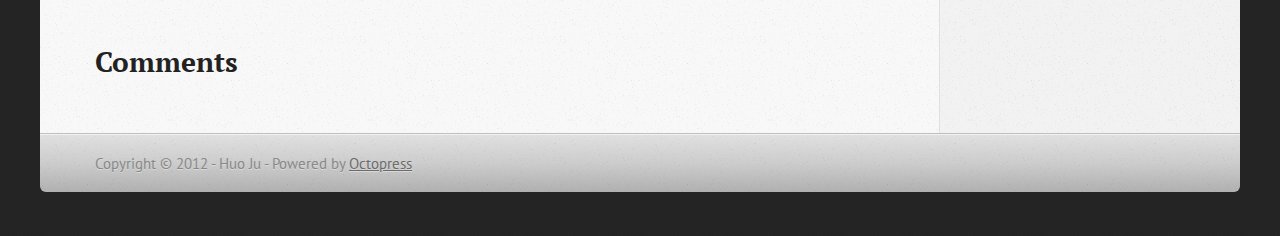
<file: blog/2011/12/22/oracle-bones/index.html>
<!DOCTYPE html>
<!--[if IEMobile 7 ]><html class="no-js iem7"><![endif]-->
<!--[if lt IE 9]><html class="no-js lte-ie8"><![endif]-->
<!--[if (gt IE 8)|(gt IEMobile 7)|!(IEMobile)|!(IE)]><!--><html class="no-js" lang="en"><!--<![endif]-->
<head>
  <meta charset="utf-8">
  <title>Oracle Bones: it might be helpful to understand today's china - HuoJu's weblog</title>
  <meta name="author" content="Huo Ju">

  
  <meta name="description" content="Quora: What books are helpful in understanding the current politics, economics and technology of China? My answer: I highly recommend Oracle Bones to &hellip;">
  

  <!-- http://t.co/dKP3o1e -->
  <meta name="HandheldFriendly" content="True">
  <meta name="MobileOptimized" content="320">
  <meta name="viewport" content="width=device-width, initial-scale=1">

  
  <link rel="canonical" href="http://huoju.devep.net/blog/2011/12/22/oracle-bones">
  <link href="/favicon.png" rel="icon">
  <link href="/stylesheets/screen.css" media="screen, projection" rel="stylesheet" type="text/css">
  <script src="/javascripts/modernizr-2.0.js"></script>
  <script src="/javascripts/ender.js"></script>
  <script src="/javascripts/octopress.js" type="text/javascript"></script>
  <link href="http://feeds2.feedburner.com/huojublog" rel="alternate" title="HuoJu's weblog" type="application/atom+xml">
  <!--Fonts from Google"s Web font directory at http://google.com/webfonts -->
<link href="http://fonts.googleapis.com/css?family=PT+Serif:regular,italic,bold,bolditalic" rel="stylesheet" type="text/css">
<link href="http://fonts.googleapis.com/css?family=PT+Sans:regular,italic,bold,bolditalic" rel="stylesheet" type="text/css">

  
  <script type="text/javascript">
    var _gaq = _gaq || [];
    _gaq.push(['_setAccount', 'UA-104973-13']);
    _gaq.push(['_trackPageview']);

    (function() {
      var ga = document.createElement('script'); ga.type = 'text/javascript'; ga.async = true;
      ga.src = ('https:' == document.location.protocol ? 'https://ssl' : 'http://www') + '.google-analytics.com/ga.js';
      var s = document.getElementsByTagName('script')[0]; s.parentNode.insertBefore(ga, s);
    })();
  </script>


</head>

<body   >
  <header role="banner"><hgroup>
  <h1><a href="/">HuoJu's weblog</a></h1>
  
    <h2>the origin</h2>
  
</hgroup>

</header>
  <nav role="navigation"><ul class="subscription" data-subscription="rss">
  <li><a href="http://feeds2.feedburner.com/huojublog" rel="subscribe-rss" title="subscribe via RSS">RSS</a></li>
  
</ul>
  
<form action="http://google.com/search" method="get">
  <fieldset role="search">
    <input type="hidden" name="q" value="site:huoju.devep.net" />
    <input class="search" type="text" name="q" results="0" placeholder="Search"/>
  </fieldset>
</form>
  
<ul class="main-navigation">
  <li><a href="/">Blog</a></li>
  <li><a href="/blog/archives">Archives</a></li>
</ul>

</nav>
  <div id="main">
    <div id="content">
      <div>
<article class="hentry" role="article">
  
  <header>
    
      <h1 class="entry-title">Oracle Bones: It Might Be Helpful to Understand Today's China</h1>
    
    
      <p class="meta">
        








  


<time datetime="2011-12-22T23:27:00+08:00" pubdate data-updated="true">Dec 22<span>nd</span>, 2011</time>
        
      </p>
    
  </header>


<div class="entry-content"><p>Quora: <a href="http://www.quora.com/What-books-are-helpful-in-understanding-the-current-politics-economics-and-technology-of-China">What books are helpful in understanding the current politics, economics and technology of China?</a></p>

<p>My answer:</p>

<p>I highly recommend <em><a href="http://www.amazon.com/gp/product/0060826592/ref=as_li_tf_tl?ie=UTF8&amp;tag=virushuotechb-20&amp;linkCode=as2&amp;camp=1789&amp;creative=9325&amp;creativeASIN=0060826592">Oracle Bones</a></em> to you. It&#8217;s the best book about china written by a western author I have ever seen.</p>

<p>The author, Peter Hessler used to live in china for many years and work for <em>Wall Street Journal</em>. It&#8217;s an important period for china in the last thirty years when he lived in china. Many historical events both significant to china and US happened during 1999-2004 whose influence still continues into the present.</p>

<p>For example:</p>

<ul>
<li><a href="http://en.wikipedia.org/wiki/U.S._bombing_of_the_Chinese_embassy_in_Belgrade">U.S. Bombing of the Chinese embassy in Belgrade</a>, 1999</li>
<li>The 10th anniversary of<a href="http://en.wikipedia.org/wiki/Tiananmen_Square_protests_of_1989"> June Fourth Incident</a>, 1999</li>
<li><a href="http://en.wikipedia.org/wiki/Hainan_Island_incident">Hainan Island incident</a>, 2001<br/>
911 attacks, 2001</li>
<li>President Bush Speaks at Tsinghua University, 2002
&#8230;</li>
</ul>


<p>Moreover, the author writes much about the common Chinese individuals&#8217; life relating to economics, such as:</p>

<ul>
<li>Willy, Peter&#8217;s student who cames from Sichuan province, worked as a teacher in Wenzhou. (this city famous at cheap small commodities)</li>
<li>Emily, who worked in Shenzhen. (this city is the forefront of reform and opening up)
&#8230;</li>
</ul>


<p>And the author introduced many historical details about china history, culture, archeology, oracle bones and the suffering of some scholars in related fields during the Cultural Revolution.</p>

<p>You would know more about china which be in the past when you finished this book, it might be helpful to understand today&#8217;s china.</p>

<p><a href="http://www.amazon.com/gp/product/0060826592">Oracle Bones: A Journey Through Time in China</a></p>
</div>


  <footer>
    <p class="meta">
      
  

<span class="byline author vcard">Posted by <span class="fn">Huo Ju</span></span>

      








  


<time datetime="2011-12-22T23:27:00+08:00" pubdate data-updated="true">Dec 22<span>nd</span>, 2011</time>
      

<span class="categories">
  
    <a class='category' href='/blog/categories/quora/'>Quora</a>
  
</span>


    </p>
    
      <div class="sharing">
  
  <a href="http://twitter.com/share" class="twitter-share-button" data-url="http://huoju.devep.net/blog/2011/12/22/oracle-bones/" data-via="" data-counturl="http://huoju.devep.net/blog/2011/12/22/oracle-bones/" >Tweet</a>
  
  
  <div class="g-plusone" data-size="medium"></div>
  
  
    <div class="fb-like" data-send="true" data-width="450" data-show-faces="false"></div>
  
</div>

    
    <p class="meta">
      
        <a class="basic-alignment left" href="/blog/2011/12/21/its-never-too-late-to-start-studing-anything/" title="Previous Post: It's never too late to start studing anything">&laquo; It's never too late to start studing anything</a>
      
      
        <a class="basic-alignment right" href="/blog/2012/01/07/its-really-difficult-to-find-an-outsourcing-ios-developer/" title="next Post: It's really difficult to find an outsourcing iOS developer">It's really difficult to find an outsourcing iOS developer &raquo;</a>
      
    </p>
  </footer>
</article>

  <section>
    <h1>Comments</h1>
    <div id="disqus_thread" aria-live="polite"><noscript>Please enable JavaScript to view the <a href="http://disqus.com/?ref_noscript">comments powered by Disqus.</a></noscript>
</div>
  </section>

</div>

<aside class="sidebar">
  
    
<section>
    <!-- Place this tag where you want the +1 button to render -->
    <g:plusone annotation="inline"></g:plusone>
    
    <!-- Place this render call where appropriate -->
    <script type="text/javascript">
      (function() {
        var po = document.createElement('script'); po.type = 'text/javascript'; po.async = true;
        po.src = 'https://apis.google.com/js/plusone.js';
        var s = document.getElementsByTagName('script')[0]; s.parentNode.insertBefore(po, s);
      })();
    </script>
</section>

<section>
  <h1>Recent Posts</h1>
  <ul id="recent_posts">
    
      <li class="post">
        <a href="/blog/2012/02/01/sopa-cant-solve-the-piracy-problem-but-bring-censorship-to-us/">SOPA can’t solve the piracy problem but bring censorship to United States</a>
      </li>
    
      <li class="post">
        <a href="/blog/2012/01/07/its-really-difficult-to-find-an-outsourcing-ios-developer/">It's really difficult to find an outsourcing iOS developer</a>
      </li>
    
      <li class="post">
        <a href="/blog/2011/12/22/oracle-bones/">Oracle Bones: it might be helpful to understand today's china</a>
      </li>
    
      <li class="post">
        <a href="/blog/2011/12/21/its-never-too-late-to-start-studing-anything/">It's never too late to start studing anything</a>
      </li>
    
      <li class="post">
        <a href="/blog/2011/11/30/path-will-be-a-great-product/">Path will be a great product</a>
      </li>
    
  </ul>
</section>






  
</aside>


    </div>
  </div>
  <footer role="contentinfo"><p>
  Copyright &copy; 2012 - Huo Ju -
  <span class="credit">Powered by <a href="http://octopress.org">Octopress</a></span>
</p>

</footer>
  

<script type="text/javascript">
      var disqus_shortname = 'huojudevepnet';
      
        
        // var disqus_developer = 1;
        var disqus_identifier = 'http://huoju.devep.net/blog/2011/12/22/oracle-bones/';
        var disqus_url = 'http://huoju.devep.net/blog/2011/12/22/oracle-bones/';
        var disqus_script = 'embed.js';
      
    (function () {
      var dsq = document.createElement('script'); dsq.type = 'text/javascript'; dsq.async = true;
      dsq.src = 'http://' + disqus_shortname + '.disqus.com/' + disqus_script;
      (document.getElementsByTagName('head')[0] || document.getElementsByTagName('body')[0]).appendChild(dsq);
    }());
</script>



<div id="fb-root"></div>
<script>(function(d, s, id) {
  var js, fjs = d.getElementsByTagName(s)[0];
  if (d.getElementById(id)) {return;}
  js = d.createElement(s); js.id = id;
  js.src = "//connect.facebook.net/en_US/all.js#appId=212934732101925&xfbml=1";
  fjs.parentNode.insertBefore(js, fjs);
}(document, 'script', 'facebook-jssdk'));</script>



  <script type="text/javascript">
    (function() {
      var script = document.createElement('script'); script.type = 'text/javascript'; script.async = true;
      script.src = 'https://apis.google.com/js/plusone.js';
      var s = document.getElementsByTagName('script')[0]; s.parentNode.insertBefore(script, s);
    })();
  </script>



  <script type="text/javascript">
    (function(){
      var twitterWidgets = document.createElement('script');
      twitterWidgets.type = 'text/javascript';
      twitterWidgets.async = true;
      twitterWidgets.src = 'http://platform.twitter.com/widgets.js';
      document.getElementsByTagName('head')[0].appendChild(twitterWidgets);
    })();
  </script>





</body>
</html>
</file>
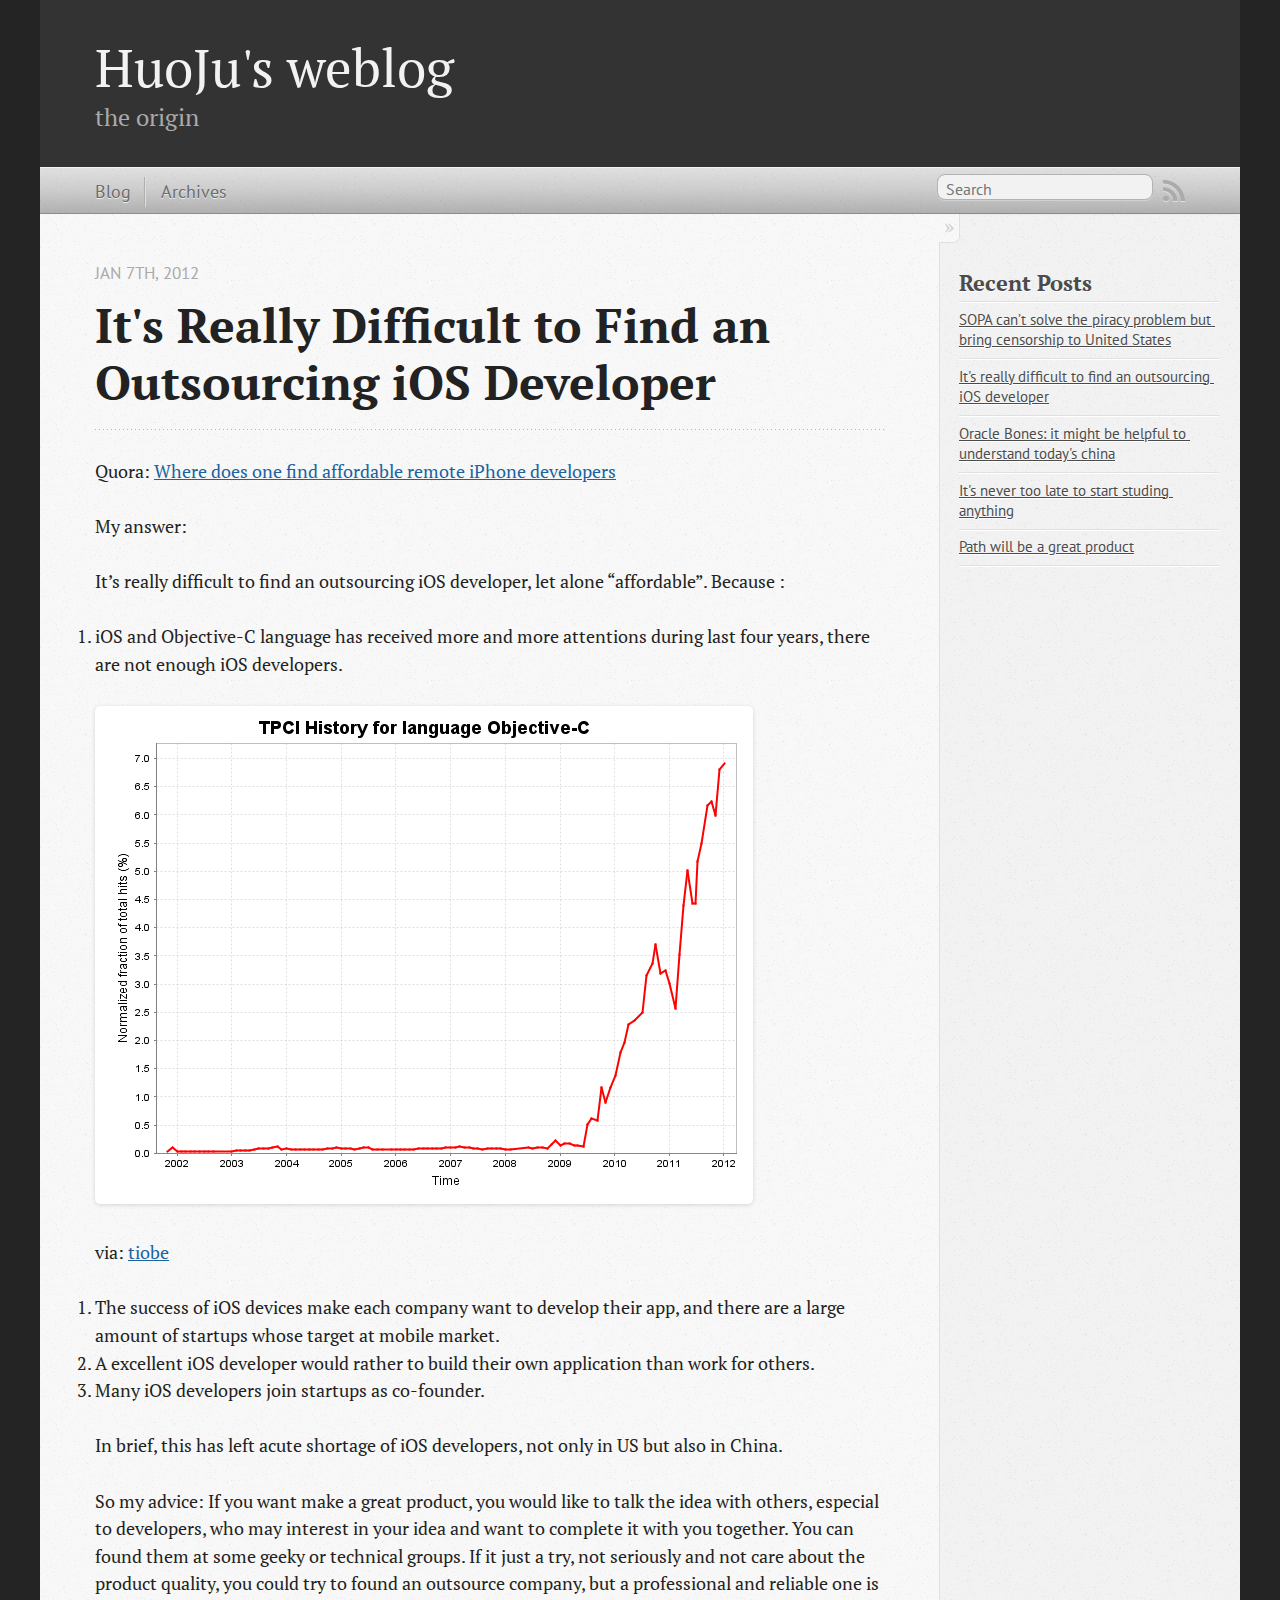
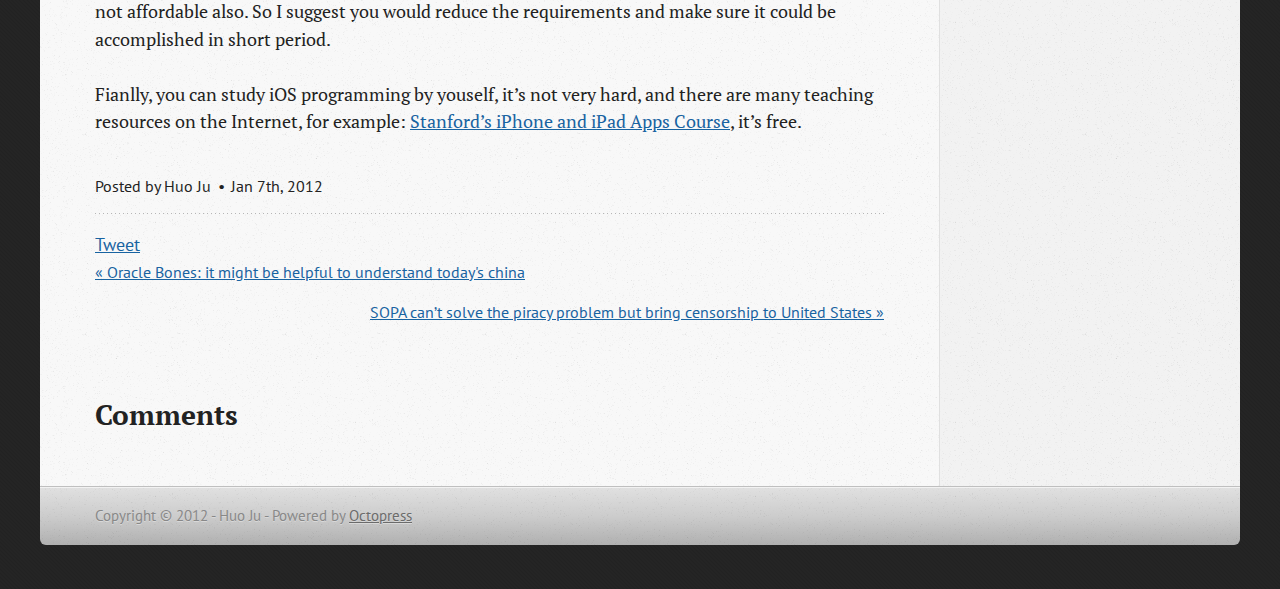
<file: blog/2012/01/07/its-really-difficult-to-find-an-outsourcing-ios-developer/index.html>
<!DOCTYPE html>
<!--[if IEMobile 7 ]><html class="no-js iem7"><![endif]-->
<!--[if lt IE 9]><html class="no-js lte-ie8"><![endif]-->
<!--[if (gt IE 8)|(gt IEMobile 7)|!(IEMobile)|!(IE)]><!--><html class="no-js" lang="en"><!--<![endif]-->
<head>
  <meta charset="utf-8">
  <title>It's really difficult to find an outsourcing iOS developer - HuoJu's weblog</title>
  <meta name="author" content="Huo Ju">

  
  <meta name="description" content="Quora: Where does one find affordable remote iPhone developers My answer: It&#8217;s really difficult to find an outsourcing iOS developer, let alone &hellip;">
  

  <!-- http://t.co/dKP3o1e -->
  <meta name="HandheldFriendly" content="True">
  <meta name="MobileOptimized" content="320">
  <meta name="viewport" content="width=device-width, initial-scale=1">

  
  <link rel="canonical" href="http://huoju.devep.net/blog/2012/01/07/its-really-difficult-to-find-an-outsourcing-ios-developer">
  <link href="/favicon.png" rel="icon">
  <link href="/stylesheets/screen.css" media="screen, projection" rel="stylesheet" type="text/css">
  <script src="/javascripts/modernizr-2.0.js"></script>
  <script src="/javascripts/ender.js"></script>
  <script src="/javascripts/octopress.js" type="text/javascript"></script>
  <link href="http://feeds2.feedburner.com/huojublog" rel="alternate" title="HuoJu's weblog" type="application/atom+xml">
  <!--Fonts from Google"s Web font directory at http://google.com/webfonts -->
<link href="http://fonts.googleapis.com/css?family=PT+Serif:regular,italic,bold,bolditalic" rel="stylesheet" type="text/css">
<link href="http://fonts.googleapis.com/css?family=PT+Sans:regular,italic,bold,bolditalic" rel="stylesheet" type="text/css">

  
  <script type="text/javascript">
    var _gaq = _gaq || [];
    _gaq.push(['_setAccount', 'UA-104973-13']);
    _gaq.push(['_trackPageview']);

    (function() {
      var ga = document.createElement('script'); ga.type = 'text/javascript'; ga.async = true;
      ga.src = ('https:' == document.location.protocol ? 'https://ssl' : 'http://www') + '.google-analytics.com/ga.js';
      var s = document.getElementsByTagName('script')[0]; s.parentNode.insertBefore(ga, s);
    })();
  </script>


</head>

<body   >
  <header role="banner"><hgroup>
  <h1><a href="/">HuoJu's weblog</a></h1>
  
    <h2>the origin</h2>
  
</hgroup>

</header>
  <nav role="navigation"><ul class="subscription" data-subscription="rss">
  <li><a href="http://feeds2.feedburner.com/huojublog" rel="subscribe-rss" title="subscribe via RSS">RSS</a></li>
  
</ul>
  
<form action="http://google.com/search" method="get">
  <fieldset role="search">
    <input type="hidden" name="q" value="site:huoju.devep.net" />
    <input class="search" type="text" name="q" results="0" placeholder="Search"/>
  </fieldset>
</form>
  
<ul class="main-navigation">
  <li><a href="/">Blog</a></li>
  <li><a href="/blog/archives">Archives</a></li>
</ul>

</nav>
  <div id="main">
    <div id="content">
      <div>
<article class="hentry" role="article">
  
  <header>
    
      <h1 class="entry-title">It's Really Difficult to Find an Outsourcing iOS Developer</h1>
    
    
      <p class="meta">
        








  


<time datetime="2012-01-07T06:17:00+08:00" pubdate data-updated="true">Jan 7<span>th</span>, 2012</time>
        
      </p>
    
  </header>


<div class="entry-content"><p>Quora: <a href="http://www.quora.com/Where-does-one-find-affordable-remote-iPhone-developers">Where does one find affordable remote iPhone developers</a></p>

<p>My answer:</p>

<p>It&#8217;s really difficult to find an outsourcing iOS developer, let alone &#8220;affordable&#8221;. Because :</p>

<ol>
<li>iOS and Objective-C language has received more and more attentions during last four years, there are not enough iOS developers.</li>
</ol>


<p><img src="/blogimg/history_Objective-C.png" alt="" /></p>

<p>via: <a href="http://www.tiobe.com/index.php/paperinfo/tpci/Objective-C.html">tiobe</a></p>

<ol>
<li>The success of iOS devices make each company want to develop their app, and there are a large amount of startups whose target at mobile market.</li>
<li>A excellent iOS developer would rather to build their own application than work for others.</li>
<li>Many iOS developers join startups as co-founder.</li>
</ol>


<p>In brief, this has left acute shortage of iOS developers, not only in US but also in China.</p>

<p>So my advice: If you want make a great product, you would like to talk the idea with others, especial to developers, who may interest in your idea and want to complete it with you together. You can found them at some geeky or technical groups.
If it just a try, not seriously and not care about the product quality, you could try to found an outsource company, but a professional and reliable one is not affordable also. So I suggest you would reduce the requirements and make sure it could be accomplished in short period.</p>

<p>Fianlly, you can study iOS programming by youself, it&#8217;s not very hard, and there are many teaching resources on the Internet, for example: <a href="http://itunes.stanford.edu/">Stanford’s iPhone and iPad Apps Course</a>, it&#8217;s free.</p>
</div>


  <footer>
    <p class="meta">
      
  

<span class="byline author vcard">Posted by <span class="fn">Huo Ju</span></span>

      








  


<time datetime="2012-01-07T06:17:00+08:00" pubdate data-updated="true">Jan 7<span>th</span>, 2012</time>
      


    </p>
    
      <div class="sharing">
  
  <a href="http://twitter.com/share" class="twitter-share-button" data-url="http://huoju.devep.net/blog/2012/01/07/its-really-difficult-to-find-an-outsourcing-ios-developer/" data-via="" data-counturl="http://huoju.devep.net/blog/2012/01/07/its-really-difficult-to-find-an-outsourcing-ios-developer/" >Tweet</a>
  
  
  <div class="g-plusone" data-size="medium"></div>
  
  
    <div class="fb-like" data-send="true" data-width="450" data-show-faces="false"></div>
  
</div>

    
    <p class="meta">
      
        <a class="basic-alignment left" href="/blog/2011/12/22/oracle-bones/" title="Previous Post: Oracle Bones: it might be helpful to understand today's china">&laquo; Oracle Bones: it might be helpful to understand today's china</a>
      
      
        <a class="basic-alignment right" href="/blog/2012/02/01/sopa-cant-solve-the-piracy-problem-but-bring-censorship-to-us/" title="next Post: SOPA can’t solve the piracy problem but bring censorship to United States">SOPA can’t solve the piracy problem but bring censorship to United States &raquo;</a>
      
    </p>
  </footer>
</article>

  <section>
    <h1>Comments</h1>
    <div id="disqus_thread" aria-live="polite"><noscript>Please enable JavaScript to view the <a href="http://disqus.com/?ref_noscript">comments powered by Disqus.</a></noscript>
</div>
  </section>

</div>

<aside class="sidebar">
  
    
<section>
    <!-- Place this tag where you want the +1 button to render -->
    <g:plusone annotation="inline"></g:plusone>
    
    <!-- Place this render call where appropriate -->
    <script type="text/javascript">
      (function() {
        var po = document.createElement('script'); po.type = 'text/javascript'; po.async = true;
        po.src = 'https://apis.google.com/js/plusone.js';
        var s = document.getElementsByTagName('script')[0]; s.parentNode.insertBefore(po, s);
      })();
    </script>
</section>

<section>
  <h1>Recent Posts</h1>
  <ul id="recent_posts">
    
      <li class="post">
        <a href="/blog/2012/02/01/sopa-cant-solve-the-piracy-problem-but-bring-censorship-to-us/">SOPA can’t solve the piracy problem but bring censorship to United States</a>
      </li>
    
      <li class="post">
        <a href="/blog/2012/01/07/its-really-difficult-to-find-an-outsourcing-ios-developer/">It's really difficult to find an outsourcing iOS developer</a>
      </li>
    
      <li class="post">
        <a href="/blog/2011/12/22/oracle-bones/">Oracle Bones: it might be helpful to understand today's china</a>
      </li>
    
      <li class="post">
        <a href="/blog/2011/12/21/its-never-too-late-to-start-studing-anything/">It's never too late to start studing anything</a>
      </li>
    
      <li class="post">
        <a href="/blog/2011/11/30/path-will-be-a-great-product/">Path will be a great product</a>
      </li>
    
  </ul>
</section>






  
</aside>


    </div>
  </div>
  <footer role="contentinfo"><p>
  Copyright &copy; 2012 - Huo Ju -
  <span class="credit">Powered by <a href="http://octopress.org">Octopress</a></span>
</p>

</footer>
  

<script type="text/javascript">
      var disqus_shortname = 'huojudevepnet';
      
        
        // var disqus_developer = 1;
        var disqus_identifier = 'http://huoju.devep.net/blog/2012/01/07/its-really-difficult-to-find-an-outsourcing-ios-developer/';
        var disqus_url = 'http://huoju.devep.net/blog/2012/01/07/its-really-difficult-to-find-an-outsourcing-ios-developer/';
        var disqus_script = 'embed.js';
      
    (function () {
      var dsq = document.createElement('script'); dsq.type = 'text/javascript'; dsq.async = true;
      dsq.src = 'http://' + disqus_shortname + '.disqus.com/' + disqus_script;
      (document.getElementsByTagName('head')[0] || document.getElementsByTagName('body')[0]).appendChild(dsq);
    }());
</script>



<div id="fb-root"></div>
<script>(function(d, s, id) {
  var js, fjs = d.getElementsByTagName(s)[0];
  if (d.getElementById(id)) {return;}
  js = d.createElement(s); js.id = id;
  js.src = "//connect.facebook.net/en_US/all.js#appId=212934732101925&xfbml=1";
  fjs.parentNode.insertBefore(js, fjs);
}(document, 'script', 'facebook-jssdk'));</script>



  <script type="text/javascript">
    (function() {
      var script = document.createElement('script'); script.type = 'text/javascript'; script.async = true;
      script.src = 'https://apis.google.com/js/plusone.js';
      var s = document.getElementsByTagName('script')[0]; s.parentNode.insertBefore(script, s);
    })();
  </script>



  <script type="text/javascript">
    (function(){
      var twitterWidgets = document.createElement('script');
      twitterWidgets.type = 'text/javascript';
      twitterWidgets.async = true;
      twitterWidgets.src = 'http://platform.twitter.com/widgets.js';
      document.getElementsByTagName('head')[0].appendChild(twitterWidgets);
    })();
  </script>





</body>
</html>
</file>
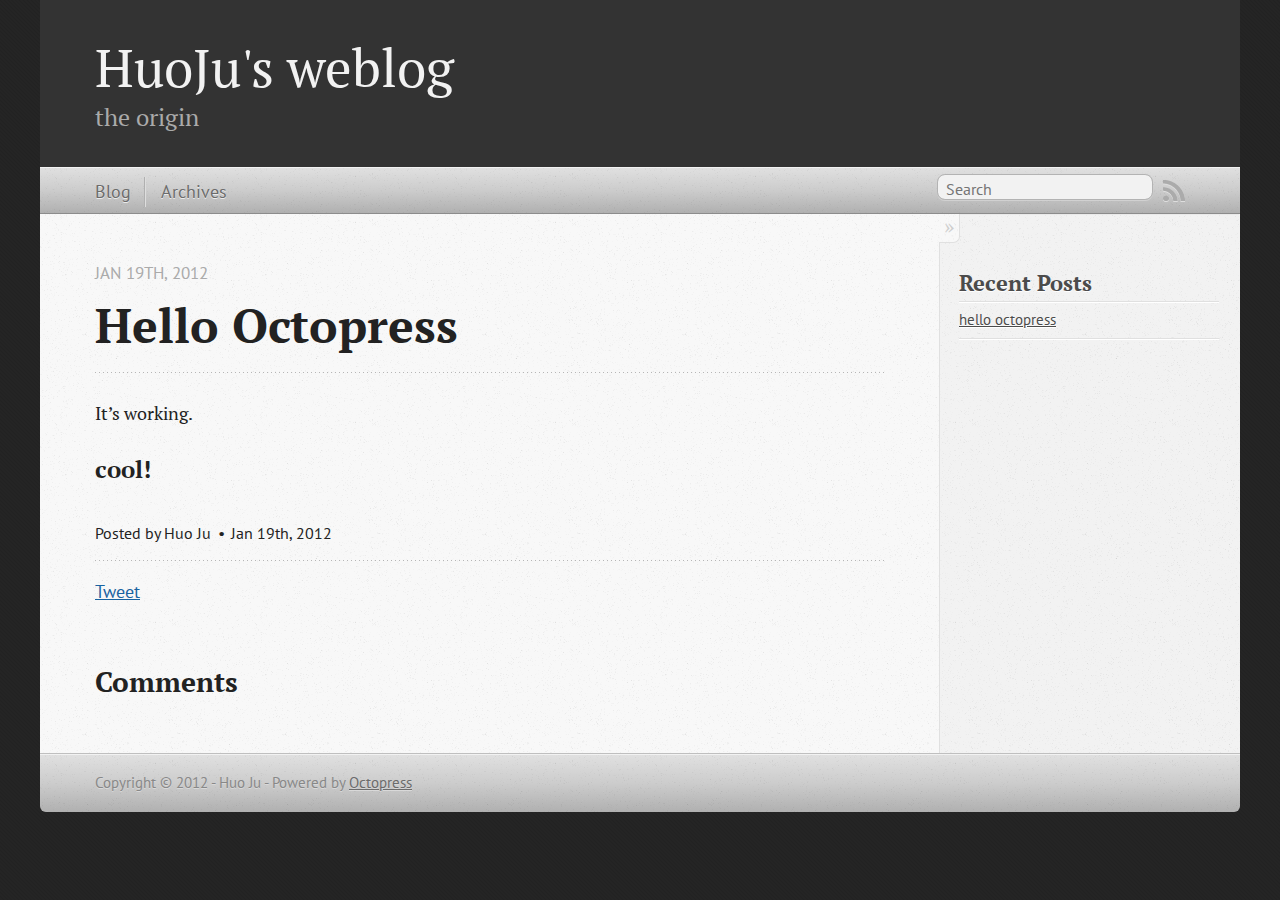
<file: blog/2012/01/19/hello-octopress/index.html>
<!DOCTYPE html>
<!--[if IEMobile 7 ]><html class="no-js iem7"><![endif]-->
<!--[if lt IE 9]><html class="no-js lte-ie8"><![endif]-->
<!--[if (gt IE 8)|(gt IEMobile 7)|!(IEMobile)|!(IE)]><!--><html class="no-js" lang="en"><!--<![endif]-->
<head>
  <meta charset="utf-8">
  <title>hello octopress - HuoJu's weblog</title>
  <meta name="author" content="Huo Ju">

  
  <meta name="description" content="It&#8217;s working. cool!
">
  

  <!-- http://t.co/dKP3o1e -->
  <meta name="HandheldFriendly" content="True">
  <meta name="MobileOptimized" content="320">
  <meta name="viewport" content="width=device-width, initial-scale=1">

  
  <link rel="canonical" href="http://huoju.devep.net/blog/2012/01/19/hello-octopress">
  <link href="/favicon.png" rel="icon">
  <link href="/stylesheets/screen.css" media="screen, projection" rel="stylesheet" type="text/css">
  <script src="/javascripts/modernizr-2.0.js"></script>
  <script src="/javascripts/ender.js"></script>
  <script src="/javascripts/octopress.js" type="text/javascript"></script>
  <link href="/atom.xml" rel="alternate" title="HuoJu's weblog" type="application/atom+xml">
  <!--Fonts from Google"s Web font directory at http://google.com/webfonts -->
<link href="http://fonts.googleapis.com/css?family=PT+Serif:regular,italic,bold,bolditalic" rel="stylesheet" type="text/css">
<link href="http://fonts.googleapis.com/css?family=PT+Sans:regular,italic,bold,bolditalic" rel="stylesheet" type="text/css">

  

</head>

<body   >
  <header role="banner"><hgroup>
  <h1><a href="/">HuoJu's weblog</a></h1>
  
    <h2>the origin</h2>
  
</hgroup>

</header>
  <nav role="navigation"><ul class="subscription" data-subscription="rss">
  <li><a href="/atom.xml" rel="subscribe-rss" title="subscribe via RSS">RSS</a></li>
  
</ul>
  
<form action="http://google.com/search" method="get">
  <fieldset role="search">
    <input type="hidden" name="q" value="site:huoju.devep.net" />
    <input class="search" type="text" name="q" results="0" placeholder="Search"/>
  </fieldset>
</form>
  
<ul class="main-navigation">
  <li><a href="/">Blog</a></li>
  <li><a href="/blog/archives">Archives</a></li>
</ul>

</nav>
  <div id="main">
    <div id="content">
      <div>
<article class="hentry" role="article">
  
  <header>
    
      <h1 class="entry-title">Hello Octopress</h1>
    
    
      <p class="meta">
        








  


<time datetime="2012-01-19T15:18:00+08:00" pubdate data-updated="true">Jan 19<span>th</span>, 2012</time>
        
      </p>
    
  </header>


<div class="entry-content"><p>It&#8217;s working.</p>

<h3>cool!</h3>
</div>


  <footer>
    <p class="meta">
      
  

<span class="byline author vcard">Posted by <span class="fn">Huo Ju</span></span>

      








  


<time datetime="2012-01-19T15:18:00+08:00" pubdate data-updated="true">Jan 19<span>th</span>, 2012</time>
      


    </p>
    
      <div class="sharing">
  
  <a href="http://twitter.com/share" class="twitter-share-button" data-url="http://huoju.devep.net/blog/2012/01/19/hello-octopress/" data-via="" data-counturl="http://huoju.devep.net/blog/2012/01/19/hello-octopress/" >Tweet</a>
  
  
  
</div>

    
    <p class="meta">
      
      
    </p>
  </footer>
</article>

  <section>
    <h1>Comments</h1>
    <div id="disqus_thread" aria-live="polite"><noscript>Please enable JavaScript to view the <a href="http://disqus.com/?ref_noscript">comments powered by Disqus.</a></noscript>
</div>
  </section>

</div>

<aside class="sidebar">
  
    <section>
  <h1>Recent Posts</h1>
  <ul id="recent_posts">
    
      <li class="post">
        <a href="/blog/2012/01/19/hello-octopress/">hello octopress</a>
      </li>
    
  </ul>
</section>






  
</aside>


    </div>
  </div>
  <footer role="contentinfo"><p>
  Copyright &copy; 2012 - Huo Ju -
  <span class="credit">Powered by <a href="http://octopress.org">Octopress</a></span>
</p>

</footer>
  

<script type="text/javascript">
      var disqus_shortname = 'huojudevepnet';
      
        
        // var disqus_developer = 1;
        var disqus_identifier = 'http://huoju.devep.net/blog/2012/01/19/hello-octopress/';
        var disqus_url = 'http://huoju.devep.net/blog/2012/01/19/hello-octopress/';
        var disqus_script = 'embed.js';
      
    (function () {
      var dsq = document.createElement('script'); dsq.type = 'text/javascript'; dsq.async = true;
      dsq.src = 'http://' + disqus_shortname + '.disqus.com/' + disqus_script;
      (document.getElementsByTagName('head')[0] || document.getElementsByTagName('body')[0]).appendChild(dsq);
    }());
</script>







  <script type="text/javascript">
    (function(){
      var twitterWidgets = document.createElement('script');
      twitterWidgets.type = 'text/javascript';
      twitterWidgets.async = true;
      twitterWidgets.src = 'http://platform.twitter.com/widgets.js';
      document.getElementsByTagName('head')[0].appendChild(twitterWidgets);
    })();
  </script>





</body>
</html>
</file>
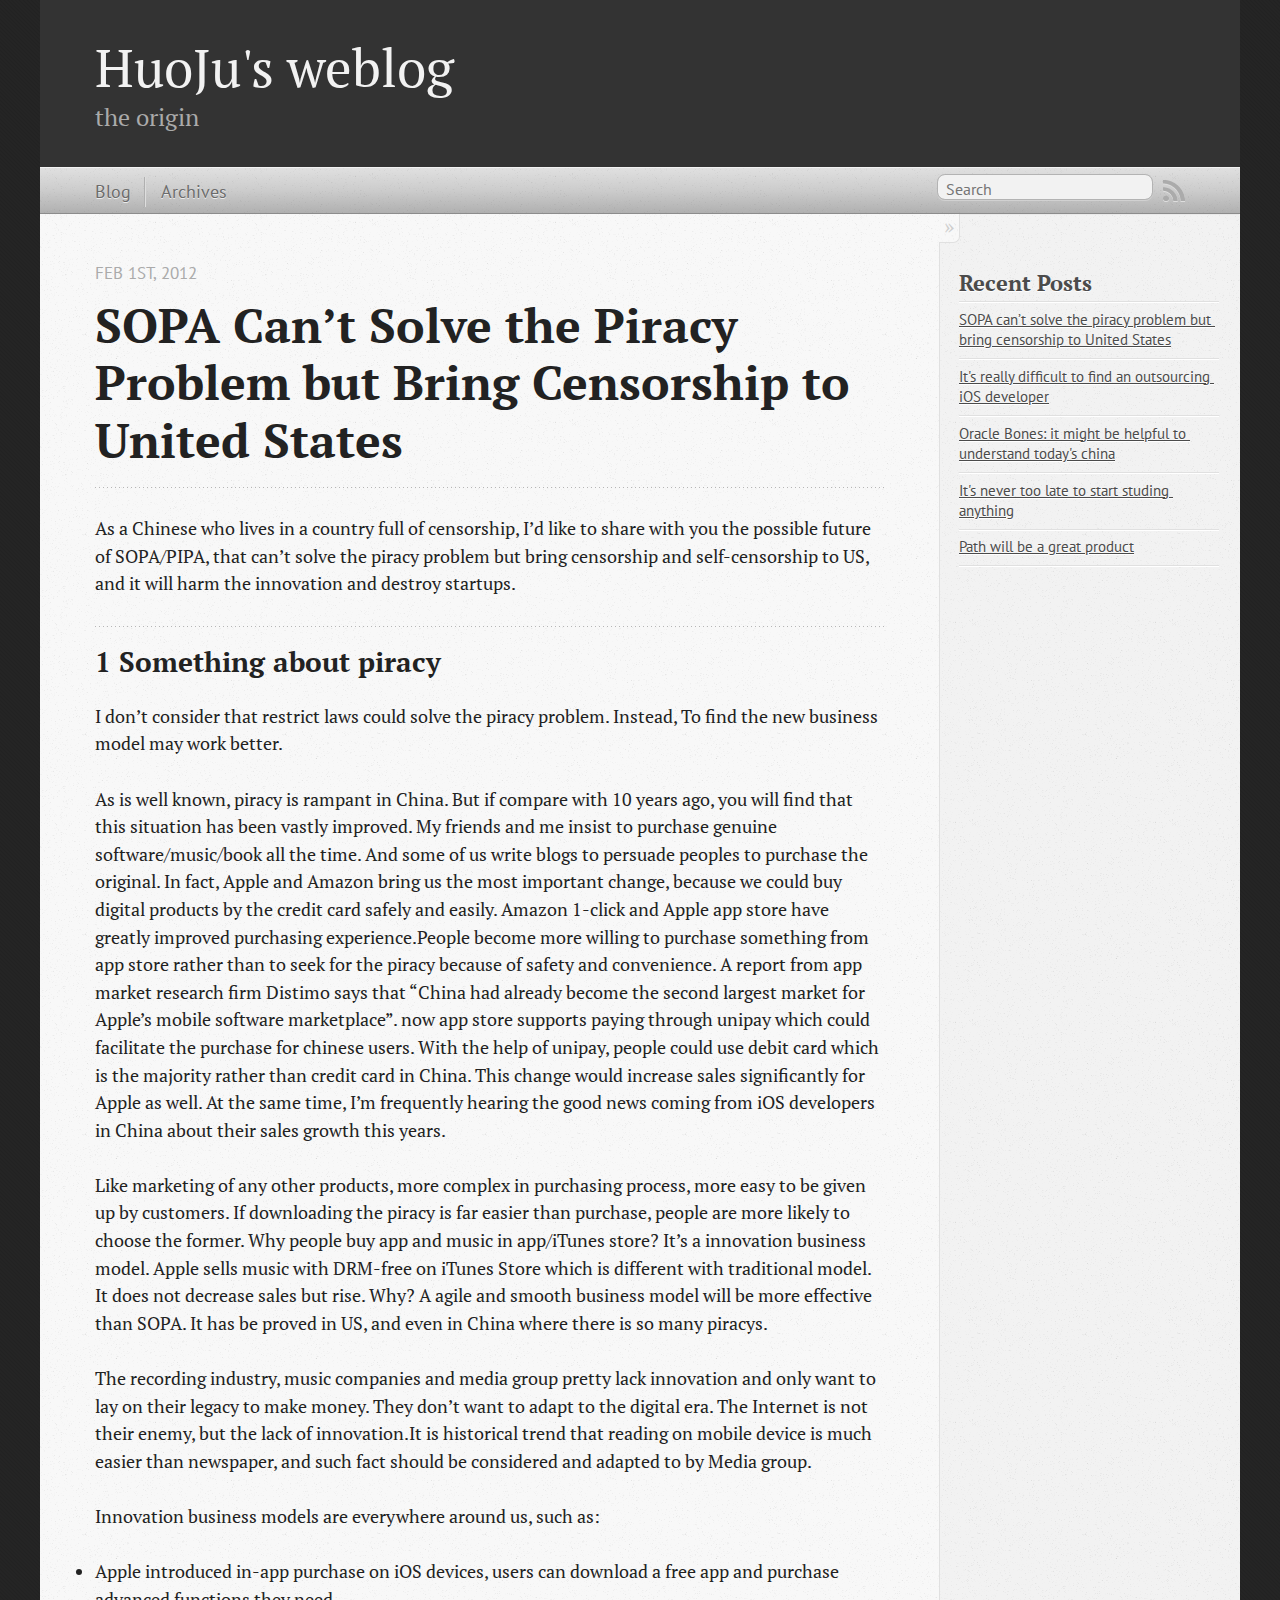
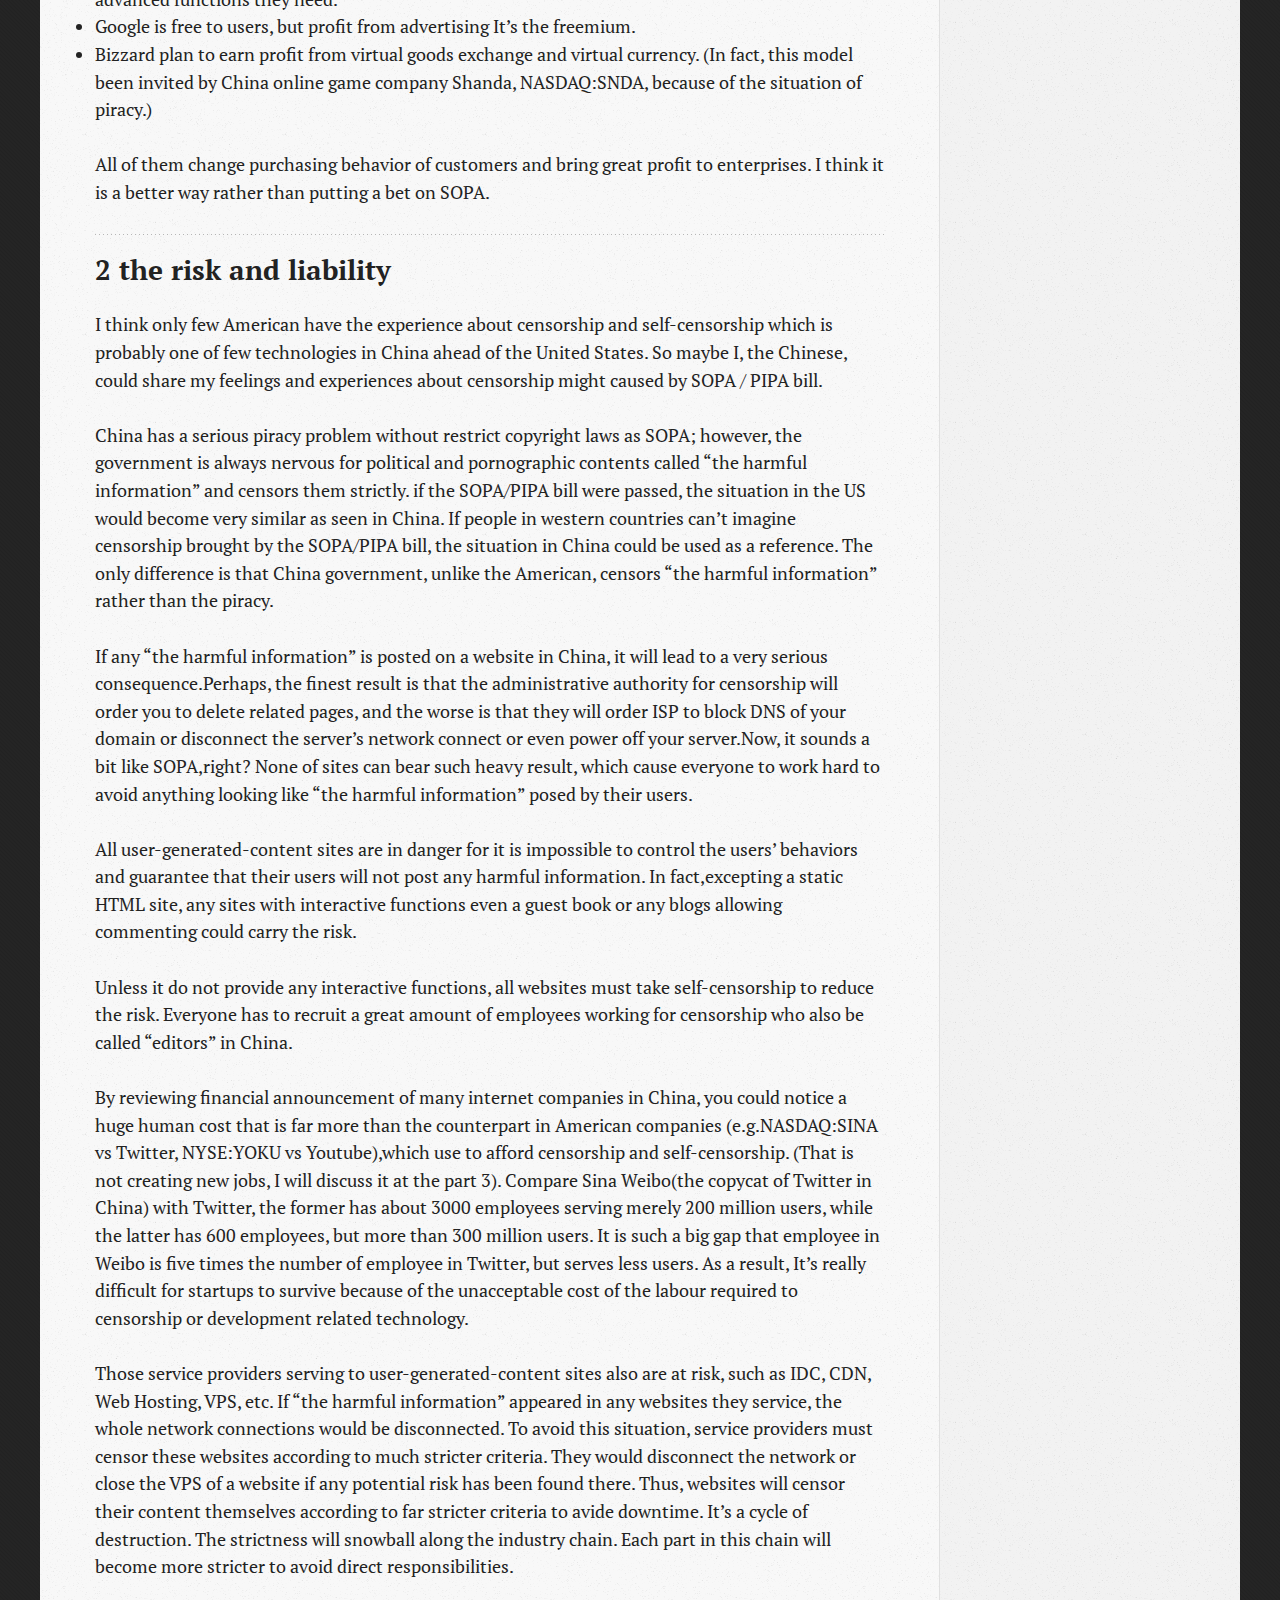
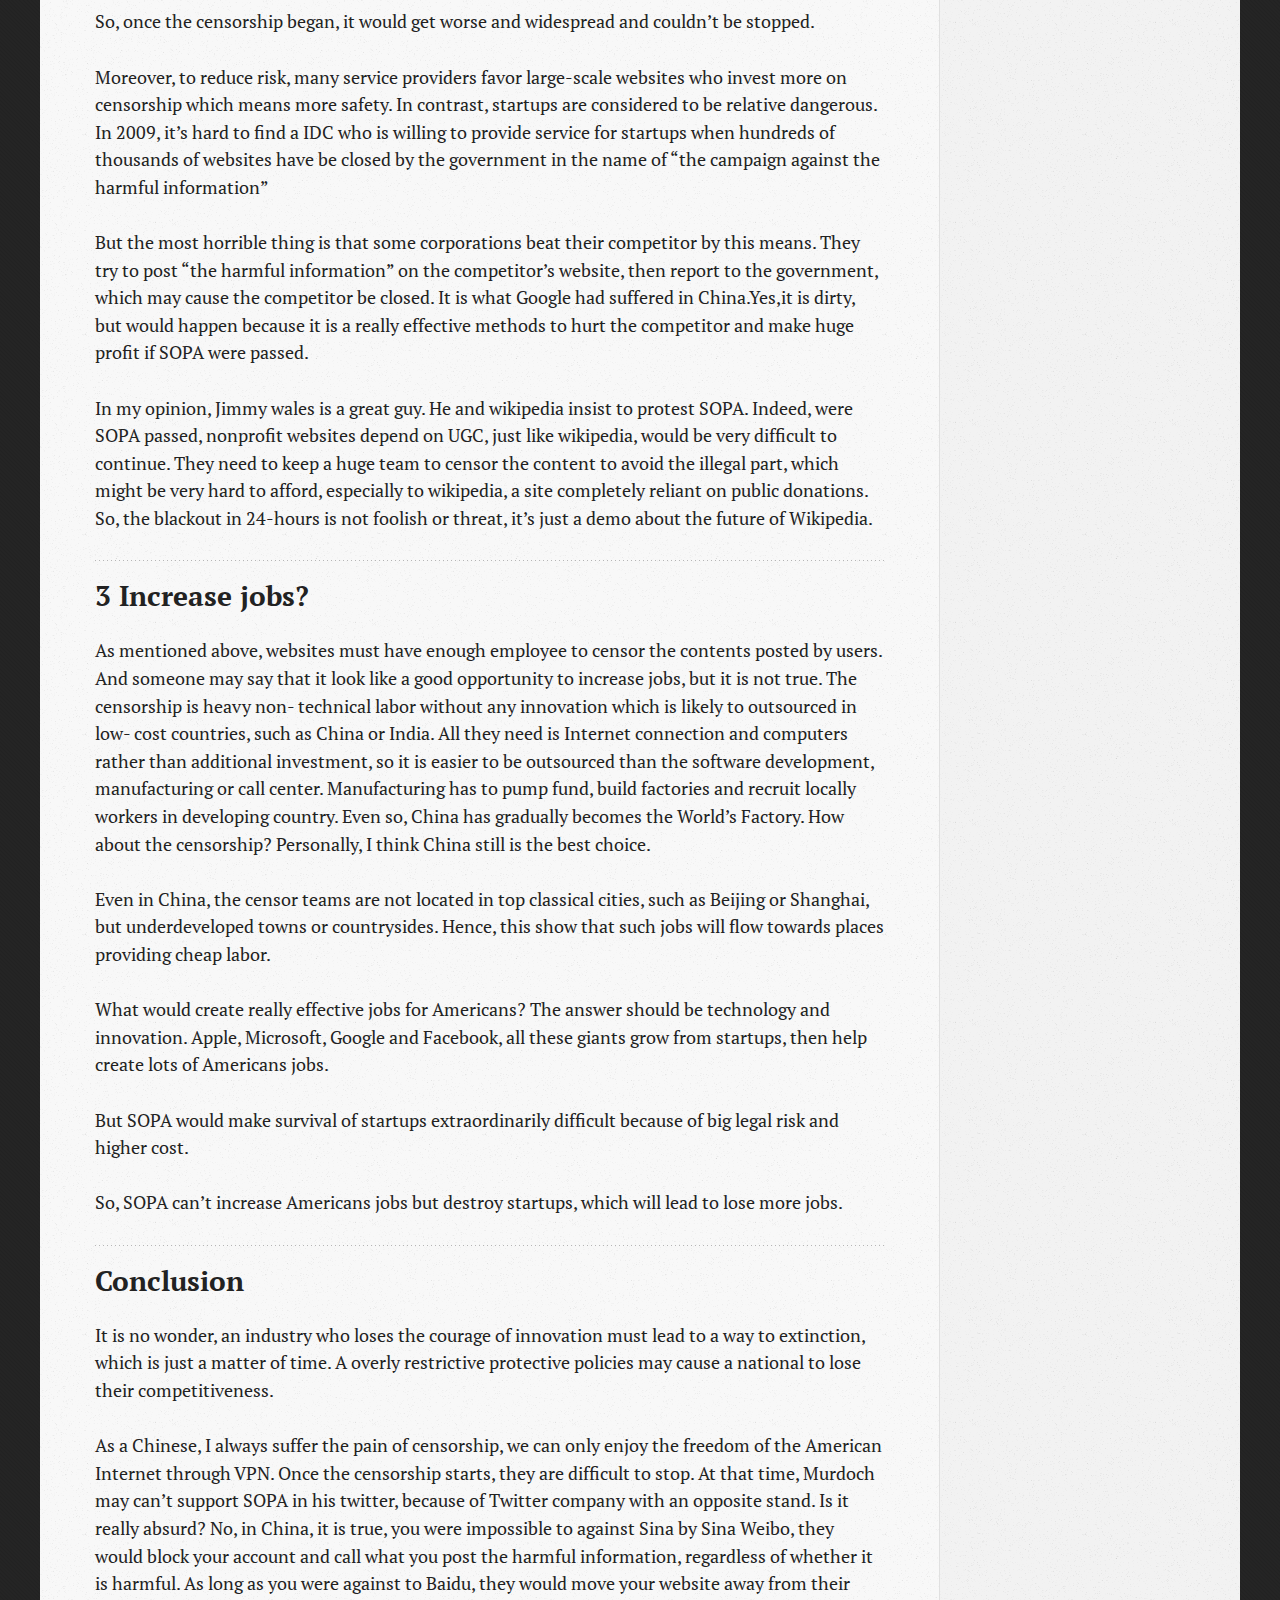
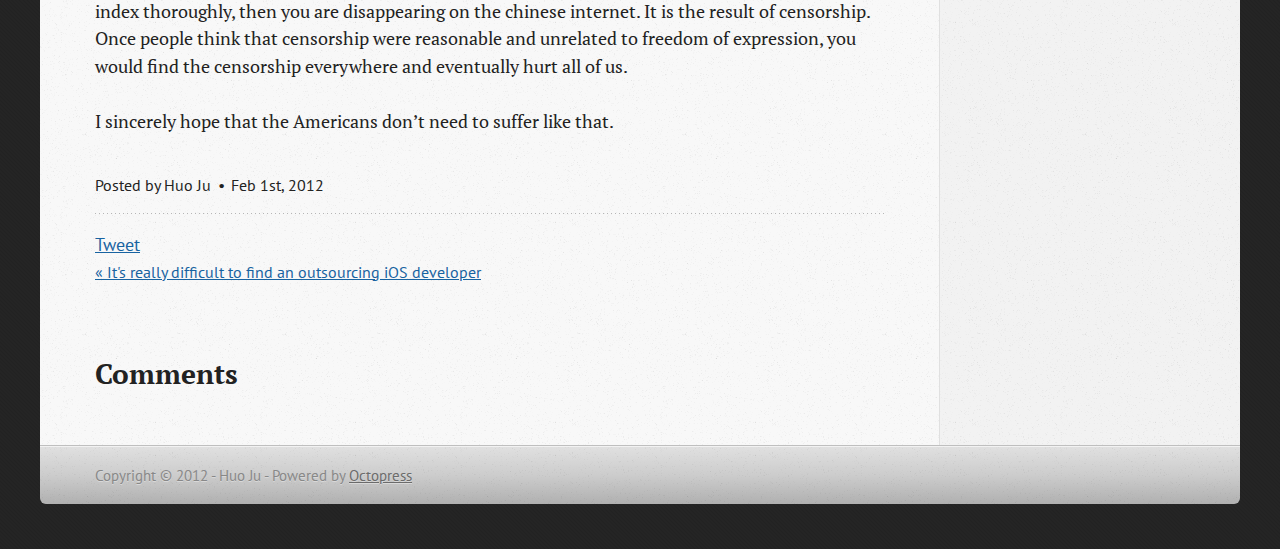
<file: blog/2012/02/01/sopa-cant-solve-the-piracy-problem-but-bring-censorship-to-us/index.html>
<!DOCTYPE html>
<!--[if IEMobile 7 ]><html class="no-js iem7"><![endif]-->
<!--[if lt IE 9]><html class="no-js lte-ie8"><![endif]-->
<!--[if (gt IE 8)|(gt IEMobile 7)|!(IEMobile)|!(IE)]><!--><html class="no-js" lang="en"><!--<![endif]-->
<head>
  <meta charset="utf-8">
  <title>SOPA can’t solve the piracy problem but bring censorship to United States - HuoJu's weblog</title>
  <meta name="author" content="Huo Ju">

  
  <meta name="description" content="As a Chinese who lives in a country full of censorship, I&#8217;d like to share with you the possible future of SOPA/PIPA, that can’t solve the &hellip;">
  

  <!-- http://t.co/dKP3o1e -->
  <meta name="HandheldFriendly" content="True">
  <meta name="MobileOptimized" content="320">
  <meta name="viewport" content="width=device-width, initial-scale=1">

  
  <link rel="canonical" href="http://huoju.devep.net/blog/2012/02/01/sopa-cant-solve-the-piracy-problem-but-bring-censorship-to-us">
  <link href="/favicon.png" rel="icon">
  <link href="/stylesheets/screen.css" media="screen, projection" rel="stylesheet" type="text/css">
  <script src="/javascripts/modernizr-2.0.js"></script>
  <script src="/javascripts/ender.js"></script>
  <script src="/javascripts/octopress.js" type="text/javascript"></script>
  <link href="http://feeds2.feedburner.com/huojublog" rel="alternate" title="HuoJu's weblog" type="application/atom+xml">
  <!--Fonts from Google"s Web font directory at http://google.com/webfonts -->
<link href="http://fonts.googleapis.com/css?family=PT+Serif:regular,italic,bold,bolditalic" rel="stylesheet" type="text/css">
<link href="http://fonts.googleapis.com/css?family=PT+Sans:regular,italic,bold,bolditalic" rel="stylesheet" type="text/css">

  
  <script type="text/javascript">
    var _gaq = _gaq || [];
    _gaq.push(['_setAccount', 'UA-104973-13']);
    _gaq.push(['_trackPageview']);

    (function() {
      var ga = document.createElement('script'); ga.type = 'text/javascript'; ga.async = true;
      ga.src = ('https:' == document.location.protocol ? 'https://ssl' : 'http://www') + '.google-analytics.com/ga.js';
      var s = document.getElementsByTagName('script')[0]; s.parentNode.insertBefore(ga, s);
    })();
  </script>


</head>

<body   >
  <header role="banner"><hgroup>
  <h1><a href="/">HuoJu's weblog</a></h1>
  
    <h2>the origin</h2>
  
</hgroup>

</header>
  <nav role="navigation"><ul class="subscription" data-subscription="rss">
  <li><a href="http://feeds2.feedburner.com/huojublog" rel="subscribe-rss" title="subscribe via RSS">RSS</a></li>
  
</ul>
  
<form action="http://google.com/search" method="get">
  <fieldset role="search">
    <input type="hidden" name="q" value="site:huoju.devep.net" />
    <input class="search" type="text" name="q" results="0" placeholder="Search"/>
  </fieldset>
</form>
  
<ul class="main-navigation">
  <li><a href="/">Blog</a></li>
  <li><a href="/blog/archives">Archives</a></li>
</ul>

</nav>
  <div id="main">
    <div id="content">
      <div>
<article class="hentry" role="article">
  
  <header>
    
      <h1 class="entry-title">SOPA Can’t Solve the Piracy Problem but Bring Censorship to United States</h1>
    
    
      <p class="meta">
        








  


<time datetime="2012-02-01T20:03:00+08:00" pubdate data-updated="true">Feb 1<span>st</span>, 2012</time>
        
      </p>
    
  </header>


<div class="entry-content"><p>As a Chinese who lives in a country full of censorship, I&#8217;d like to share with you the possible future of SOPA/PIPA, that can’t solve the piracy problem but bring censorship and self-censorship to US, and it will harm the innovation and destroy startups.</p>

<h2>1 Something about piracy</h2>

<p>I don&#8217;t consider that restrict laws could solve the piracy problem. Instead, To find the new business model may work better.</p>

<p>As is well known, piracy is rampant in China. But if compare with 10 years ago, you will find that this situation has been vastly improved. My friends and me insist to purchase genuine software/music/book all the time. And some of us write blogs to persuade peoples to purchase the original. In fact, Apple and Amazon bring us the most important change, because we could buy digital products by the credit card safely and easily. Amazon 1-click and Apple app store have greatly improved purchasing experience.People become more willing to purchase something from app store rather than to seek for the piracy because of safety and convenience. A report from app market research firm Distimo says that &#8220;China had already become the second largest market for Apple’s mobile software marketplace&#8221;. now app store supports paying through unipay which could facilitate the purchase for chinese users. With the help of unipay, people could use debit card which is the majority rather than credit card in China. This change would increase sales significantly for Apple as well. At the same time, I&#8217;m frequently hearing the good news coming from iOS developers in China about their sales growth this years.</p>

<p>Like marketing of any other products, more complex in purchasing process, more easy to be given up by customers. If downloading the piracy is far easier than purchase, people are more likely to choose the former. Why people buy app and music in app/iTunes store? It&#8217;s a innovation business model. Apple sells music with DRM-free on iTunes Store which is different with traditional model. It does not decrease sales but rise. Why? A agile and smooth business model will be more effective than SOPA. It has be proved in US, and even in China where there is so many piracys.</p>

<p>The recording industry, music companies and media group pretty lack innovation and only want to lay on their legacy to make money. They don’t want to adapt to the digital era. The Internet is not their enemy, but the lack of innovation.It is historical trend that reading on mobile device is much easier than newspaper, and such fact should be considered and adapted to by Media group.</p>

<p>Innovation business models are everywhere around us, such as:</p>

<ul>
<li>Apple introduced in-app purchase on iOS devices, users can download a free app and purchase advanced functions they need. </li>
<li>Google is free to users, but profit from advertising It&#8217;s the freemium.</li>
<li>Bizzard plan to earn profit from virtual goods exchange and virtual currency. (In fact, this model been invited by China online game company Shanda, NASDAQ:SNDA, because of the situation of piracy.)</li>
</ul>


<p>All of them change purchasing behavior of customers and bring great profit to enterprises. I think it is a better way rather than putting a bet on SOPA.</p>

<h2>2 the risk and liability</h2>

<p>I think only few American have the experience about censorship and self-censorship which is probably one of few technologies in China ahead of the United States. So maybe I, the Chinese, could share my feelings and experiences about censorship might caused by SOPA / PIPA bill.</p>

<p>China has a serious piracy problem without restrict copyright laws as SOPA; however, the government is always nervous for political and pornographic contents called &#8220;the harmful information&#8221; and censors them strictly. if the SOPA/PIPA bill were passed, the situation in the US would become very similar as seen in China. If people in western countries can&#8217;t imagine censorship brought by the SOPA/PIPA bill, the situation in China could be used as a reference. The only difference is that China government, unlike the American, censors “the harmful information&#8221; rather than the piracy.</p>

<p>If any &#8220;the harmful information&#8221; is posted on a website in China, it will lead to a very serious consequence.Perhaps, the finest result is that the administrative authority for censorship will order you to delete related pages, and the worse is that they will order ISP to block DNS of your domain or disconnect the server&#8217;s network connect or even power off your server.Now, it sounds a bit like SOPA,right? None of sites can bear such heavy result, which cause everyone to work hard to avoid anything looking like &#8220;the harmful information&#8221; posed by their users.</p>

<p>All user-generated-content sites are in danger for it is impossible to control the users&#8217; behaviors and guarantee that their users will not post any harmful information. In fact,excepting a static HTML site, any sites with interactive functions even a guest book or any blogs allowing commenting could carry the risk.</p>

<p>Unless it do not provide any interactive functions, all websites must take self-censorship to reduce the risk. Everyone has to recruit a great amount of employees working for censorship who also be called &#8220;editors&#8221; in China.</p>

<p>By reviewing financial announcement of many internet companies in China, you could notice a huge human cost that is far more than the counterpart in American companies (e.g.NASDAQ:SINA vs Twitter, NYSE:YOKU vs Youtube),which use to afford censorship and self-censorship. (That is not creating new jobs, I will discuss it at the part 3). Compare Sina Weibo(the copycat of Twitter in China) with Twitter, the former has about 3000 employees serving merely 200 million users, while the latter has 600 employees, but more than 300 million users. It is such a big gap that employee in Weibo is five times the number of employee in Twitter, but serves less users. As a result, It&#8217;s really difficult for startups to survive because of the unacceptable cost of the labour required to censorship or development related technology.</p>

<p>Those service providers serving to user-generated-content sites also are at risk, such as IDC, CDN, Web Hosting, VPS, etc. If &#8220;the harmful information&#8221; appeared in any websites they service, the whole network connections would be disconnected. To avoid this situation, service providers must censor these websites according to much stricter criteria. They would disconnect the network or close the VPS of a website if any potential risk has been found there. Thus, websites will censor their content themselves according to far stricter criteria to avide downtime. It&#8217;s a cycle of destruction. The strictness will snowball along the industry chain. Each part in this chain will become more stricter to avoid direct responsibilities.</p>

<p>So, once the censorship began, it would get worse and widespread and couldn’t be stopped.</p>

<p>Moreover, to reduce risk, many service providers favor large-scale websites who invest more on censorship which means more safety. In contrast, startups are considered to be relative dangerous. In 2009, it&#8217;s hard to find a IDC who is willing to provide service for startups when hundreds of thousands of websites have be closed by the government in the name of &#8220;the campaign against the harmful information&#8221;</p>

<p>But the most horrible thing is that some corporations beat their competitor by this means. They try to post &#8220;the harmful information&#8221; on the competitor&#8217;s website, then report to the government, which may cause the competitor be closed. It is what Google had suffered in China.Yes,it is dirty, but would happen because it is a really effective methods to hurt the competitor and make huge profit if SOPA were passed.</p>

<p>In my opinion, Jimmy wales is a great guy. He and wikipedia insist to protest SOPA. Indeed, were SOPA passed, nonprofit websites depend on UGC, just like wikipedia, would be very difficult to continue. They need to keep a huge team to censor the content to avoid the illegal part, which might be very hard to afford, especially to wikipedia, a site completely reliant on public donations. So, the blackout in 24-hours is not foolish or threat, it&#8217;s just a demo about the future of Wikipedia.</p>

<h2>3 Increase jobs?</h2>

<p>As mentioned above, websites must have enough employee to censor the contents posted by users. And someone may say that it look like a good opportunity to increase jobs, but it is not true. The censorship is heavy non- technical labor without any innovation which is likely to outsourced in low- cost countries, such as China or India. All they need is Internet connection and computers rather than additional investment, so it is easier to be outsourced than the software development, manufacturing or call center. Manufacturing has to pump fund, build factories and recruit locally workers in developing country. Even so, China has gradually becomes the World&#8217;s Factory. How about the censorship? Personally, I think China still is the best choice.</p>

<p>Even in China, the censor teams are not located in top classical cities, such as Beijing or Shanghai, but underdeveloped towns or countrysides. Hence, this show that such jobs will flow towards places providing cheap labor.</p>

<p>What would create really effective jobs for Americans? The answer should be technology and innovation. Apple, Microsoft, Google and Facebook, all these giants grow from startups, then help create lots of Americans jobs.</p>

<p>But SOPA would make survival of startups extraordinarily difficult because of big legal risk and higher cost.</p>

<p>So, SOPA can&#8217;t increase Americans jobs but destroy startups, which will lead to lose more jobs.</p>

<h2>Conclusion</h2>

<p>It is no wonder, an industry who loses the courage of innovation must lead to a way to extinction, which is just a matter of time. A overly restrictive protective policies may cause a national to lose their competitiveness.</p>

<p>As a Chinese, I always suffer the pain of censorship, we can only enjoy the freedom of the American Internet through VPN. Once the censorship starts, they are difficult to stop. At that time, Murdoch may can&#8217;t support SOPA in his twitter, because of Twitter company with an opposite stand. Is it really absurd? No, in China, it is true, you were impossible to against Sina by Sina Weibo, they would block your account and call what you post the harmful information, regardless of whether it is harmful. As long as you were against to Baidu, they would move your website away from their index thoroughly, then you are disappearing on the chinese internet. It is the result of censorship. Once people think that censorship were reasonable and unrelated to freedom of expression, you would find the censorship everywhere and eventually hurt all of us.</p>

<p>I sincerely hope that the Americans don’t need to suffer like that.</p>
</div>


  <footer>
    <p class="meta">
      
  

<span class="byline author vcard">Posted by <span class="fn">Huo Ju</span></span>

      








  


<time datetime="2012-02-01T20:03:00+08:00" pubdate data-updated="true">Feb 1<span>st</span>, 2012</time>
      


    </p>
    
      <div class="sharing">
  
  <a href="http://twitter.com/share" class="twitter-share-button" data-url="http://huoju.devep.net/blog/2012/02/01/sopa-cant-solve-the-piracy-problem-but-bring-censorship-to-us/" data-via="" data-counturl="http://huoju.devep.net/blog/2012/02/01/sopa-cant-solve-the-piracy-problem-but-bring-censorship-to-us/" >Tweet</a>
  
  
  <div class="g-plusone" data-size="medium"></div>
  
  
    <div class="fb-like" data-send="true" data-width="450" data-show-faces="false"></div>
  
</div>

    
    <p class="meta">
      
        <a class="basic-alignment left" href="/blog/2012/01/07/its-really-difficult-to-find-an-outsourcing-ios-developer/" title="Previous Post: It's really difficult to find an outsourcing iOS developer">&laquo; It's really difficult to find an outsourcing iOS developer</a>
      
      
    </p>
  </footer>
</article>

  <section>
    <h1>Comments</h1>
    <div id="disqus_thread" aria-live="polite"><noscript>Please enable JavaScript to view the <a href="http://disqus.com/?ref_noscript">comments powered by Disqus.</a></noscript>
</div>
  </section>

</div>

<aside class="sidebar">
  
    
<section>
    <!-- Place this tag where you want the +1 button to render -->
    <g:plusone annotation="inline"></g:plusone>
    
    <!-- Place this render call where appropriate -->
    <script type="text/javascript">
      (function() {
        var po = document.createElement('script'); po.type = 'text/javascript'; po.async = true;
        po.src = 'https://apis.google.com/js/plusone.js';
        var s = document.getElementsByTagName('script')[0]; s.parentNode.insertBefore(po, s);
      })();
    </script>
</section>

<section>
  <h1>Recent Posts</h1>
  <ul id="recent_posts">
    
      <li class="post">
        <a href="/blog/2012/02/01/sopa-cant-solve-the-piracy-problem-but-bring-censorship-to-us/">SOPA can’t solve the piracy problem but bring censorship to United States</a>
      </li>
    
      <li class="post">
        <a href="/blog/2012/01/07/its-really-difficult-to-find-an-outsourcing-ios-developer/">It's really difficult to find an outsourcing iOS developer</a>
      </li>
    
      <li class="post">
        <a href="/blog/2011/12/22/oracle-bones/">Oracle Bones: it might be helpful to understand today's china</a>
      </li>
    
      <li class="post">
        <a href="/blog/2011/12/21/its-never-too-late-to-start-studing-anything/">It's never too late to start studing anything</a>
      </li>
    
      <li class="post">
        <a href="/blog/2011/11/30/path-will-be-a-great-product/">Path will be a great product</a>
      </li>
    
  </ul>
</section>






  
</aside>


    </div>
  </div>
  <footer role="contentinfo"><p>
  Copyright &copy; 2012 - Huo Ju -
  <span class="credit">Powered by <a href="http://octopress.org">Octopress</a></span>
</p>

</footer>
  

<script type="text/javascript">
      var disqus_shortname = 'huojudevepnet';
      
        
        // var disqus_developer = 1;
        var disqus_identifier = 'http://huoju.devep.net/blog/2012/02/01/sopa-cant-solve-the-piracy-problem-but-bring-censorship-to-us/';
        var disqus_url = 'http://huoju.devep.net/blog/2012/02/01/sopa-cant-solve-the-piracy-problem-but-bring-censorship-to-us/';
        var disqus_script = 'embed.js';
      
    (function () {
      var dsq = document.createElement('script'); dsq.type = 'text/javascript'; dsq.async = true;
      dsq.src = 'http://' + disqus_shortname + '.disqus.com/' + disqus_script;
      (document.getElementsByTagName('head')[0] || document.getElementsByTagName('body')[0]).appendChild(dsq);
    }());
</script>



<div id="fb-root"></div>
<script>(function(d, s, id) {
  var js, fjs = d.getElementsByTagName(s)[0];
  if (d.getElementById(id)) {return;}
  js = d.createElement(s); js.id = id;
  js.src = "//connect.facebook.net/en_US/all.js#appId=212934732101925&xfbml=1";
  fjs.parentNode.insertBefore(js, fjs);
}(document, 'script', 'facebook-jssdk'));</script>



  <script type="text/javascript">
    (function() {
      var script = document.createElement('script'); script.type = 'text/javascript'; script.async = true;
      script.src = 'https://apis.google.com/js/plusone.js';
      var s = document.getElementsByTagName('script')[0]; s.parentNode.insertBefore(script, s);
    })();
  </script>



  <script type="text/javascript">
    (function(){
      var twitterWidgets = document.createElement('script');
      twitterWidgets.type = 'text/javascript';
      twitterWidgets.async = true;
      twitterWidgets.src = 'http://platform.twitter.com/widgets.js';
      document.getElementsByTagName('head')[0].appendChild(twitterWidgets);
    })();
  </script>





</body>
</html>
</file>
<file: stylesheets/screen.css>
html,body,div,span,applet,object,iframe,h1,h2,h3,h4,h5,h6,p,blockquote,pre,a,abbr,acronym,address,big,cite,code,del,dfn,em,img,ins,kbd,q,s,samp,small,strike,strong,sub,sup,tt,var,b,u,i,center,dl,dt,dd,ol,ul,li,fieldset,form,label,legend,table,caption,tbody,tfoot,thead,tr,th,td,article,aside,canvas,details,embed,figure,figcaption,footer,header,hgroup,menu,nav,output,ruby,section,summary,time,mark,audio,video{margin:0;padding:0;border:0;font-size:100%;font:inherit;vertical-align:baseline}body{line-height:1}ol,ul{list-style:none}table{border-collapse:collapse;border-spacing:0}caption,th,td{text-align:left;font-weight:normal;vertical-align:middle}q,blockquote{quotes:none}q:before,q:after,blockquote:before,blockquote:after{content:"";content:none}a img{border:none}article,aside,details,figcaption,figure,footer,header,hgroup,menu,nav,section,summary{display:block}article,aside,details,figcaption,figure,footer,header,hgroup,menu,nav,section,summary{display:block}a{color:#1863a1}a:visited{color:#751590}a:focus{color:#0181eb}a:hover{color:#0181eb}a:active{color:#01579f}aside.sidebar a{color:#1863a1}aside.sidebar a:focus{color:#0181eb}aside.sidebar a:hover{color:#0181eb}aside.sidebar a:active{color:#01579f}a{-moz-transition:color 0.3s;-webkit-transition:color 0.3s;-o-transition:color 0.3s;transition:color 0.3s}html{background:#252525 url('/images/line-tile.png?1326915155') top left}body > div{background:#f2f2f2 url('/images/noise.png?1326915155') top left;border-bottom:1px solid #bfbfbf}body > div > div{background:#f8f8f8 url('/images/noise.png?1326915155') top left;border-right:1px solid #e0e0e0}.heading,body > header h1,h1,h2,h3,h4,h5,h6{font-family:"PT Serif", "Georgia", "Helvetica Neue", Arial, sans-serif}.sans,body > header h2,body > nav form .search,body > nav a,article header p.meta,article > footer,#content .blog-index footer,html .gist .gist-file .gist-meta,#blog-archives a.category,#blog-archives time,aside.sidebar section,body > footer{font-family:"PT Sans", "Helvetica Neue", Arial, sans-serif}.serif,body,#content .blog-index a[rel=full-article]{font-family:"PT Serif", Georgia, Times, "Times New Roman", serif}.mono,pre,code,tt,p code,li code{font-family:Menlo, Monaco, "Andale Mono", "lucida console", "Courier New", monospace}body > header h1{font-size:2.2em;font-family:"PT Serif", "Georgia", "Helvetica Neue", Arial, sans-serif;font-weight:normal;line-height:1.2em;margin-bottom:0.6667em}body > header h2{font-family:"PT Serif", "Georgia", "Helvetica Neue", Arial, sans-serif}body{line-height:1.5em;color:#222}h1{font-size:2.2em;line-height:1.2em}@media only screen and (min-width: 992px){body{font-size:1.15em}h1{font-size:2.6em;line-height:1.2em}}h1,h2,h3,h4,h5,h6{text-rendering:optimizelegibility;margin-bottom:1em;font-weight:bold}h2,section h1{font-size:1.5em}h3,section h2,section section h1{font-size:1.3em}h4,section h3,section section h2,section section section h1{font-size:1em}h5,section h4,section section h3{font-size:.9em}h6,section h5,section section h4,section section section h3{font-size:.8em}p,blockquote,ul,ol{margin-bottom:1.5em}ul{list-style-type:disc}ul ul{list-style-type:circle;margin-bottom:0px}ul ul ul{list-style-type:square;margin-bottom:0px}ol{list-style-type:decimal}ol ol{list-style-type:lower-alpha;margin-bottom:0px}ol ol ol{list-style-type:lower-roman;margin-bottom:0px}ul,ul ul,ul ol,ol,ol ul,ol ol{margin-left:1.3em}strong{font-weight:bold}em{font-style:italic}sup,sub{font-size:0.8em;position:relative;display:inline-block}sup{top:-0.5em}sub{bottom:-0.5em}q{font-style:italic}q:before{content:"\201C"}q:after{content:"\201D"}em,dfn{font-style:italic}strong,dfn{font-weight:bold}del,s{text-decoration:line-through}abbr,acronym{border-bottom:1px dotted;cursor:help}sub,sup{line-height:0}hr{margin-bottom:0.2em}small{font-size:.8em}big{font-size:1.2em}blockquote{font-style:italic;position:relative;font-size:1.2em;line-height:1.5em;padding-left:1em;border-left:4px solid rgba(170,170,170,0.5)}blockquote cite{font-style:italic}blockquote cite a{color:#aaa !important;word-wrap:break-word}blockquote cite:before{content:'\2014';padding-right:.3em;padding-left:.3em;color:#aaa}@media only screen and (min-width: 992px){blockquote{padding-left:1.5em;border-left-width:4px}}.pullquote-right:before,.pullquote-left:before{padding:0;border:none;content:attr(data-pullquote);float:right;width:45%;margin:.5em 0 1em 1.5em;position:relative;top:7px;font-size:1.4em;line-height:1.45em}.pullquote-left:before{float:left;margin:.5em 1.5em 1em 0}.force-wrap,article a,aside.sidebar a{white-space:-moz-pre-wrap;white-space:-pre-wrap;white-space:-o-pre-wrap;white-space:pre-wrap;word-wrap:break-word}.group,body > header,body > nav,body > footer,body #content > article,body #content > div > article,body #content > div > section,body div.pagination,aside.sidebar,#main,#content,.collapse-sidebar aside.sidebar{*zoom:1}.group:after,body > header:after,body > nav:after,body > footer:after,body #content > article:after,body #content > div > article:after,body #content > div > section:after,body div.pagination:after,aside.sidebar:after,#main:after,#content:after,.collapse-sidebar aside.sidebar:after{content:"";display:table;clear:both}body{-webkit-text-size-adjust:none;max-width:1200px;position:relative;margin:0 auto}body > header,body > nav,body > footer,body #content > article,body #content > div > article,body #content > div > section{padding-left:18px;padding-right:18px}@media only screen and (min-width: 480px){body > header,body > nav,body > footer,body #content > article,body #content > div > article,body #content > div > section{padding-left:25px;padding-right:25px}}@media only screen and (min-width: 768px){body > header,body > nav,body > footer,body #content > article,body #content > div > article,body #content > div > section{padding-left:35px;padding-right:35px}}@media only screen and (min-width: 992px){body > header,body > nav,body > footer,body #content > article,body #content > div > article,body #content > div > section{padding-left:55px;padding-right:55px}}body div.pagination{margin-left:18px;margin-right:18px}@media only screen and (min-width: 480px){body div.pagination{margin-left:25px;margin-right:25px}}@media only screen and (min-width: 768px){body div.pagination{margin-left:35px;margin-right:35px}}@media only screen and (min-width: 992px){body div.pagination{margin-left:55px;margin-right:55px}}body > header{font-size:1em;padding-top:1.5em;padding-bottom:1.5em}#content{overflow:hidden}#content > div,#content > article{width:100%}aside.sidebar{float:none;padding:0 18px 1px;background-color:#f7f7f7;border-top:1px solid #e0e0e0}.flex-content,article img,article video,article .flash-video,aside.sidebar img{max-width:100%;height:auto}.basic-alignment.left,article img.left,article video.left,article .left.flash-video,aside.sidebar img.left{float:left;margin-right:1.5em}.basic-alignment.right,article img.right,article video.right,article .right.flash-video,aside.sidebar img.right{float:right;margin-left:1.5em}.basic-alignment.center,article img.center,article video.center,article .center.flash-video,aside.sidebar img.center{display:block;margin:0 auto 1.5em}.basic-alignment.left,article img.left,article video.left,article .left.flash-video,aside.sidebar img.left,.basic-alignment.right,article img.right,article video.right,article .right.flash-video,aside.sidebar img.right{margin-bottom:.8em}.toggle-sidebar,.no-sidebar .toggle-sidebar{display:none}@media only screen and (min-width: 750px){body.sidebar-footer aside.sidebar{float:none;width:auto;clear:left;margin:0;padding:0 35px 1px;background-color:#f7f7f7;border-top:1px solid #eaeaea}body.sidebar-footer aside.sidebar section.odd,body.sidebar-footer aside.sidebar section.even{float:left;width:48%}body.sidebar-footer aside.sidebar section.odd{margin-left:0}body.sidebar-footer aside.sidebar section.even{margin-left:4%}body.sidebar-footer aside.sidebar.thirds section{width:30%;margin-left:5%}body.sidebar-footer aside.sidebar.thirds section.first{margin-left:0;clear:both}}body.sidebar-footer #content{margin-right:0px}body.sidebar-footer .toggle-sidebar{display:none}@media only screen and (min-width: 550px){body > header{font-size:1em}}@media only screen and (min-width: 750px){aside.sidebar{float:none;width:auto;clear:left;margin:0;padding:0 35px 1px;background-color:#f7f7f7;border-top:1px solid #eaeaea}aside.sidebar section.odd,aside.sidebar section.even{float:left;width:48%}aside.sidebar section.odd{margin-left:0}aside.sidebar section.even{margin-left:4%}aside.sidebar.thirds section{width:30%;margin-left:5%}aside.sidebar.thirds section.first{margin-left:0;clear:both}}@media only screen and (min-width: 768px){body{-webkit-text-size-adjust:auto}body > header{font-size:1.2em}#main{padding:0;margin:0 auto}#content{overflow:visible;margin-right:240px;position:relative}.no-sidebar #content{margin-right:0;border-right:0}.collapse-sidebar #content{margin-right:20px}#content > div,#content > article{padding-top:17.5px;padding-bottom:17.5px;float:left}aside.sidebar{width:210px;padding:0 15px 15px;background:none;clear:none;float:left;margin:0 -100% 0 0}aside.sidebar section{width:auto;margin-left:0}aside.sidebar section.odd,aside.sidebar section.even{float:none;width:auto;margin-left:0}.collapse-sidebar aside.sidebar{float:none;width:auto;clear:left;margin:0;padding:0 35px 1px;background-color:#f7f7f7;border-top:1px solid #eaeaea}.collapse-sidebar aside.sidebar section.odd,.collapse-sidebar aside.sidebar section.even{float:left;width:48%}.collapse-sidebar aside.sidebar section.odd{margin-left:0}.collapse-sidebar aside.sidebar section.even{margin-left:4%}.collapse-sidebar aside.sidebar.thirds section{width:30%;margin-left:5%}.collapse-sidebar aside.sidebar.thirds section.first{margin-left:0;clear:both}}@media only screen and (min-width: 992px){body > header{font-size:1.3em}#content{margin-right:300px}#content > div,#content > article{padding-top:27.5px;padding-bottom:27.5px}aside.sidebar{width:260px;padding:1.2em 20px 20px}.collapse-sidebar aside.sidebar{padding-left:55px;padding-right:55px}}@media only screen and (min-width: 768px){ul,ol{margin-left:0}}body > header{background:#333}body > header h1{display:inline-block;margin:0}body > header h1 a,body > header h1 a:visited,body > header h1 a:hover{color:#f2f2f2;text-decoration:none}body > header h2{margin:.2em 0 0;font-size:1em;color:#aaa;font-weight:normal}body > nav{position:relative;background-color:#ccc;background:url('/images/noise.png?1326915155'),-webkit-gradient(linear, 50% 0%, 50% 100%, color-stop(0%, #e0e0e0), color-stop(50%, #cccccc), color-stop(100%, #b0b0b0));background:url('/images/noise.png?1326915155'),-webkit-linear-gradient(#e0e0e0,#cccccc,#b0b0b0);background:url('/images/noise.png?1326915155'),-moz-linear-gradient(#e0e0e0,#cccccc,#b0b0b0);background:url('/images/noise.png?1326915155'),-o-linear-gradient(#e0e0e0,#cccccc,#b0b0b0);background:url('/images/noise.png?1326915155'),-ms-linear-gradient(#e0e0e0,#cccccc,#b0b0b0);background:url('/images/noise.png?1326915155'),linear-gradient(#e0e0e0,#cccccc,#b0b0b0);border-top:1px solid #f2f2f2;border-bottom:1px solid #8c8c8c;padding-top:.35em;padding-bottom:.35em}body > nav form{-moz-background-clip:padding;-webkit-background-clip:padding;-o-background-clip:padding-box;-ms-background-clip:padding-box;-khtml-background-clip:padding-box;background-clip:padding-box;margin:0;padding:0}body > nav form .search{padding:.3em .5em 0;font-size:.85em;line-height:1.1em;width:95%;-moz-border-radius:0.5em;-webkit-border-radius:0.5em;-o-border-radius:0.5em;-ms-border-radius:0.5em;-khtml-border-radius:0.5em;border-radius:0.5em;-moz-background-clip:padding;-webkit-background-clip:padding;-o-background-clip:padding-box;-ms-background-clip:padding-box;-khtml-background-clip:padding-box;background-clip:padding-box;-moz-box-shadow:#d1d1d1 0 1px;-webkit-box-shadow:#d1d1d1 0 1px;-o-box-shadow:#d1d1d1 0 1px;box-shadow:#d1d1d1 0 1px;background-color:#f2f2f2;border:1px solid #b3b3b3;color:#888}body > nav form .search:focus{color:#444;border-color:#80b1df;-moz-box-shadow:#80b1df 0 0 4px,#80b1df 0 0 3px inset;-webkit-box-shadow:#80b1df 0 0 4px,#80b1df 0 0 3px inset;-o-box-shadow:#80b1df 0 0 4px,#80b1df 0 0 3px inset;box-shadow:#80b1df 0 0 4px,#80b1df 0 0 3px inset;background-color:#fff;outline:none}body > nav fieldset[role=search]{float:right;width:48%}body > nav fieldset.mobile-nav{float:left;width:48%}body > nav fieldset.mobile-nav select{width:100%;font-size:.8em;border:1px solid #888}body > nav ul{display:none}@media only screen and (min-width: 550px){body > nav{font-size:.9em}body > nav ul{margin:0;padding:0;border:0;overflow:hidden;*zoom:1;float:left;display:block;padding-top:.15em}body > nav ul li{list-style-image:none;list-style-type:none;margin-left:0px;white-space:nowrap;display:inline;float:left;padding-left:0;padding-right:0}body > nav ul li:first-child,body > nav ul li.first{padding-left:0}body > nav ul li:last-child{padding-right:0}body > nav ul li.last{padding-right:0}body > nav ul.subscription{margin-left:.8em;float:right}body > nav ul.subscription li:last-child a{padding-right:0}body > nav ul li{margin:0}body > nav a{color:#6b6b6b;text-shadow:#ebebeb 0 1px;float:left;text-decoration:none;font-size:1.1em;padding:.1em 0;line-height:1.5em}body > nav a:visited{color:#6b6b6b}body > nav a:hover{color:#2b2b2b}body > nav li + li{border-left:1px solid #b0b0b0;margin-left:.8em}body > nav li + li a{padding-left:.8em;border-left:1px solid #dedede}body > nav form{float:right;text-align:left;padding-left:.8em;width:175px}body > nav form .search{width:93%;font-size:.95em;line-height:1.2em}body > nav ul[data-subscription$=email] + form{width:97px}body > nav ul[data-subscription$=email] + form .search{width:91%}body > nav fieldset.mobile-nav{display:none}body > nav fieldset[role=search]{width:99%}}@media only screen and (min-width: 992px){body > nav form{width:215px}body > nav ul[data-subscription$=email] + form{width:147px}}.no-placeholder body > nav .search{background:#f2f2f2 url('/images/search.png?1326915155') 0.3em 0.25em no-repeat;text-indent:1.3em}@media only screen and (min-width: 550px){.maskImage body > nav ul[data-subscription$=email] + form{width:123px}}@media only screen and (min-width: 992px){.maskImage body > nav ul[data-subscription$=email] + form{width:173px}}.maskImage ul.subscription{position:relative;top:.2em}.maskImage ul.subscription li,.maskImage ul.subscription a{border:0;padding:0}.maskImage a[rel=subscribe-rss]{position:relative;top:0px;text-indent:-999999em;background-color:#dedede;border:0;padding:0}.maskImage a[rel=subscribe-rss],.maskImage a[rel=subscribe-rss]:after{-moz-mask-image:url('/images/rss.png?1326915155');-webkit-mask-image:url('/images/rss.png?1326915155');-o-mask-image:url('/images/rss.png?1326915155');-ms-mask-image:url('/images/rss.png?1326915155');-khtml-mask-image:url('/images/rss.png?1326915155');mask-image:url('/images/rss.png?1326915155');-moz-mask-repeat:no-repeat;-webkit-mask-repeat:no-repeat;-o-mask-repeat:no-repeat;-ms-mask-repeat:no-repeat;-khtml-mask-repeat:no-repeat;mask-repeat:no-repeat;width:22px;height:22px}.maskImage a[rel=subscribe-rss]:after{content:"";position:absolute;top:-1px;left:0;background-color:#ababab}.maskImage a[rel=subscribe-rss]:hover:after{background-color:#9e9e9e}.maskImage a[rel=subscribe-email]{position:relative;top:0px;text-indent:-999999em;background-color:#dedede;border:0;padding:0}.maskImage a[rel=subscribe-email],.maskImage a[rel=subscribe-email]:after{-moz-mask-image:url('/images/email.png?1326915155');-webkit-mask-image:url('/images/email.png?1326915155');-o-mask-image:url('/images/email.png?1326915155');-ms-mask-image:url('/images/email.png?1326915155');-khtml-mask-image:url('/images/email.png?1326915155');mask-image:url('/images/email.png?1326915155');-moz-mask-repeat:no-repeat;-webkit-mask-repeat:no-repeat;-o-mask-repeat:no-repeat;-ms-mask-repeat:no-repeat;-khtml-mask-repeat:no-repeat;mask-repeat:no-repeat;width:28px;height:22px}.maskImage a[rel=subscribe-email]:after{content:"";position:absolute;top:-1px;left:0;background-color:#ababab}.maskImage a[rel=subscribe-email]:hover:after{background-color:#9e9e9e}article{padding-top:1em}article header{position:relative;padding-top:2em;padding-bottom:1em;margin-bottom:1em;background:url('[data-uri]') bottom left repeat-x}article header h1{margin:0}article header h1 a{text-decoration:none}article header h1 a:hover{text-decoration:underline}article header p{font-size:.9em;color:#aaa;margin:0}article header p.meta{text-transform:uppercase;position:absolute;top:0}@media only screen and (min-width: 768px){article header{margin-bottom:1.5em;padding-bottom:1em;background:url('[data-uri]') bottom left repeat-x}}article h2{padding-top:0.8em;background:url('[data-uri]') top left repeat-x}.entry-content article h2:first-child,article header + h2{padding-top:0}article h2:first-child,article header + h2{background:none}article .feature{padding-top:.5em;margin-bottom:1em;padding-bottom:1em;background:url('[data-uri]') bottom left repeat-x;font-size:2.0em;font-style:italic;line-height:1.3em}article img,article video,article .flash-video{-moz-border-radius:0.3em;-webkit-border-radius:0.3em;-o-border-radius:0.3em;-ms-border-radius:0.3em;-khtml-border-radius:0.3em;border-radius:0.3em;-moz-box-shadow:rgba(0,0,0,0.15) 0 1px 4px;-webkit-box-shadow:rgba(0,0,0,0.15) 0 1px 4px;-o-box-shadow:rgba(0,0,0,0.15) 0 1px 4px;box-shadow:rgba(0,0,0,0.15) 0 1px 4px;-moz-box-sizing:border-box;-webkit-box-sizing:border-box;-ms-box-sizing:border-box;box-sizing:border-box;border:white 0.5em solid}article video,article .flash-video{margin:0 auto 1.5em}article video{display:block;width:100%}article .flash-video > div{position:relative;display:block;padding-bottom:56.25%;padding-top:1px;height:0;overflow:hidden}article .flash-video > div iframe,article .flash-video > div object,article .flash-video > div embed{position:absolute;top:0;left:0;width:100%;height:100%}article > footer{padding-bottom:2.5em;margin-top:2em}article > footer p.meta{margin-bottom:.8em;font-size:.85em;clear:both;overflow:hidden}.blog-index article + article{background:url('[data-uri]') top left repeat-x}#content .blog-index{padding-top:0;padding-bottom:0}#content .blog-index article{padding-top:2em}#content .blog-index article header{background:none;padding-bottom:0}#content .blog-index article h1{font-size:2.2em}#content .blog-index article h1 a{color:inherit}#content .blog-index article h1 a:hover{color:#0181eb}#content .blog-index a[rel=full-article]{background:#ebebeb;display:inline-block;padding:.4em .8em;margin-right:.5em;text-decoration:none;color:#666;-moz-transition:background-color 0.5s;-webkit-transition:background-color 0.5s;-o-transition:background-color 0.5s;transition:background-color 0.5s}#content .blog-index a[rel=full-article]:hover{background:#0181eb;text-shadow:none;color:#f8f8f8}#content .blog-index footer{margin-top:1em}.separator,article > footer .byline + time:before,article > footer time + time:before,article > footer .comments:before,article > footer .byline ~ .categories:before{content:"\2022 ";padding:0 .4em 0 .2em;display:inline-block}#content div.pagination{text-align:center;font-size:.95em;position:relative;background:url('[data-uri]') top left repeat-x;padding-top:1.5em;padding-bottom:1.5em}#content div.pagination a{text-decoration:none;color:#aaa}#content div.pagination a.prev{position:absolute;left:0}#content div.pagination a.next{position:absolute;right:0}#content div.pagination a:hover{color:#0181eb}#content div.pagination a[href*=archive]:before,#content div.pagination a[href*=archive]:after{content:'\2014';padding:0 .3em}p.meta + .sharing{padding-top:1em;padding-left:0;background:url('[data-uri]') top left repeat-x}#fb-root{display:none}.highlight,html .gist .gist-file .gist-syntax .gist-highlight{border:1px solid #05232b !important}.highlight table td.code,html .gist .gist-file .gist-syntax .gist-highlight table td.code{width:100%}.highlight .line-numbers,html .gist .gist-file .gist-syntax .gist-highlight .line-numbers{text-align:right;font-size:13px;line-height:1.45em;background:#073642 url('/images/noise.png?1326915155') top left !important;border-right:1px solid #00232c !important;-moz-box-shadow:#083e4b -1px 0 inset;-webkit-box-shadow:#083e4b -1px 0 inset;-o-box-shadow:#083e4b -1px 0 inset;box-shadow:#083e4b -1px 0 inset;text-shadow:#021014 0 -1px;padding:.8em !important;-moz-border-radius:0;-webkit-border-radius:0;-o-border-radius:0;-ms-border-radius:0;-khtml-border-radius:0;border-radius:0}.highlight .line-numbers span,html .gist .gist-file .gist-syntax .gist-highlight .line-numbers span{color:#586e75 !important}figure.code,.gist-file,pre{-moz-box-shadow:rgba(0,0,0,0.06) 0 0 10px;-webkit-box-shadow:rgba(0,0,0,0.06) 0 0 10px;-o-box-shadow:rgba(0,0,0,0.06) 0 0 10px;box-shadow:rgba(0,0,0,0.06) 0 0 10px}figure.code .highlight pre,.gist-file .highlight pre,pre .highlight pre{-moz-box-shadow:none;-webkit-box-shadow:none;-o-box-shadow:none;box-shadow:none}html .gist .gist-file{margin-bottom:1.8em;position:relative;border:none;padding-top:26px !important}html .gist .gist-file .gist-syntax{border-bottom:0 !important;background:none !important}html .gist .gist-file .gist-syntax .gist-highlight{background:#002b36 !important}html .gist .gist-file .gist-meta{padding:.6em 0.8em;border:1px solid #083e4b !important;color:#586e75;font-size:.7em !important;background:#073642 url('/images/noise.png?1326915155') top left;line-height:1.5em}html .gist .gist-file .gist-meta a{color:#75878b !important;text-decoration:none}html .gist .gist-file .gist-meta a:hover{text-decoration:underline}html .gist .gist-file .gist-meta a:hover{color:#93a1a1 !important}html .gist .gist-file .gist-meta a[href*='#file']{position:absolute;top:0;left:0;right:-10px;color:#474747 !important}html .gist .gist-file .gist-meta a[href*='#file']:hover{color:#1863a1 !important}html .gist .gist-file .gist-meta a[href*=raw]{top:.4em}pre{background:#002b36 url('/images/noise.png?1326915155') top left;-moz-border-radius:0.4em;-webkit-border-radius:0.4em;-o-border-radius:0.4em;-ms-border-radius:0.4em;-khtml-border-radius:0.4em;border-radius:0.4em;border:1px solid #05232b;line-height:1.45em;font-size:13px;margin-bottom:2.1em;padding:.8em 1em;color:#93a1a1;overflow:auto}h3.filename + pre{-moz-border-radius-topleft:0px;-webkit-border-top-left-radius:0px;-o-border-top-left-radius:0px;-ms-border-top-left-radius:0px;-khtml-border-top-left-radius:0px;border-top-left-radius:0px;-moz-border-radius-topright:0px;-webkit-border-top-right-radius:0px;-o-border-top-right-radius:0px;-ms-border-top-right-radius:0px;-khtml-border-top-right-radius:0px;border-top-right-radius:0px}p code,li code{display:inline-block;white-space:no-wrap;background:#fff;font-size:.8em;line-height:1.5em;color:#555;border:1px solid #ddd;-moz-border-radius:0.4em;-webkit-border-radius:0.4em;-o-border-radius:0.4em;-ms-border-radius:0.4em;-khtml-border-radius:0.4em;border-radius:0.4em;padding:0 .3em;margin:-1px 0}p pre code,li pre code{font-size:1em !important;background:none;border:none}.pre-code,html .gist .gist-file .gist-syntax .gist-highlight pre,.highlight code{font-family:Menlo,Monaco,"Andale Mono","lucida console","Courier New",monospace !important;overflow:scroll;overflow-y:hidden;display:block;padding:.8em !important;overflow-x:auto;line-height:1.45em;background:#002b36 url('/images/noise.png?1326915155') top left !important;color:#93a1a1 !important}.pre-code *::-moz-selection,html .gist .gist-file .gist-syntax .gist-highlight pre *::-moz-selection,.highlight code *::-moz-selection{background:#386774;color:inherit;text-shadow:#002b36 0 1px}.pre-code *::-webkit-selection,html .gist .gist-file .gist-syntax .gist-highlight pre *::-webkit-selection,.highlight code *::-webkit-selection{background:#386774;color:inherit;text-shadow:#002b36 0 1px}.pre-code *::selection,html .gist .gist-file .gist-syntax .gist-highlight pre *::selection,.highlight code *::selection{background:#386774;color:inherit;text-shadow:#002b36 0 1px}.pre-code span,html .gist .gist-file .gist-syntax .gist-highlight pre span,.highlight code span{color:#93a1a1 !important}.pre-code span,html .gist .gist-file .gist-syntax .gist-highlight pre span,.highlight code span{font-style:normal !important;font-weight:normal !important}.pre-code .c,html .gist .gist-file .gist-syntax .gist-highlight pre .c,.highlight code .c{color:#586e75 !important;font-style:italic !important}.pre-code .cm,html .gist .gist-file .gist-syntax .gist-highlight pre .cm,.highlight code .cm{color:#586e75 !important;font-style:italic !important}.pre-code .cp,html .gist .gist-file .gist-syntax .gist-highlight pre .cp,.highlight code .cp{color:#586e75 !important;font-style:italic !important}.pre-code .c1,html .gist .gist-file .gist-syntax .gist-highlight pre .c1,.highlight code .c1{color:#586e75 !important;font-style:italic !important}.pre-code .cs,html .gist .gist-file .gist-syntax .gist-highlight pre .cs,.highlight code .cs{color:#586e75 !important;font-weight:bold !important;font-style:italic !important}.pre-code .err,html .gist .gist-file .gist-syntax .gist-highlight pre .err,.highlight code .err{color:#dc322f !important;background:none !important}.pre-code .k,html .gist .gist-file .gist-syntax .gist-highlight pre .k,.highlight code .k{color:#cb4b16 !important}.pre-code .o,html .gist .gist-file .gist-syntax .gist-highlight pre .o,.highlight code .o{color:#93a1a1 !important;font-weight:bold !important}.pre-code .p,html .gist .gist-file .gist-syntax .gist-highlight pre .p,.highlight code .p{color:#93a1a1 !important}.pre-code .ow,html .gist .gist-file .gist-syntax .gist-highlight pre .ow,.highlight code .ow{color:#2aa198 !important;font-weight:bold !important}.pre-code .gd,html .gist .gist-file .gist-syntax .gist-highlight pre .gd,.highlight code .gd{color:#93a1a1 !important;background-color:#372c34 !important;display:inline-block}.pre-code .gd .x,html .gist .gist-file .gist-syntax .gist-highlight pre .gd .x,.highlight code .gd .x{color:#93a1a1 !important;background-color:#4d2d33 !important;display:inline-block}.pre-code .ge,html .gist .gist-file .gist-syntax .gist-highlight pre .ge,.highlight code .ge{color:#93a1a1 !important;font-style:italic !important}.pre-code .gh,html .gist .gist-file .gist-syntax .gist-highlight pre .gh,.highlight code .gh{color:#586e75 !important}.pre-code .gi,html .gist .gist-file .gist-syntax .gist-highlight pre .gi,.highlight code .gi{color:#93a1a1 !important;background-color:#1a412b !important;display:inline-block}.pre-code .gi .x,html .gist .gist-file .gist-syntax .gist-highlight pre .gi .x,.highlight code .gi .x{color:#93a1a1 !important;background-color:#355720 !important;display:inline-block}.pre-code .gs,html .gist .gist-file .gist-syntax .gist-highlight pre .gs,.highlight code .gs{color:#93a1a1 !important;font-weight:bold !important}.pre-code .gu,html .gist .gist-file .gist-syntax .gist-highlight pre .gu,.highlight code .gu{color:#6c71c4 !important}.pre-code .kc,html .gist .gist-file .gist-syntax .gist-highlight pre .kc,.highlight code .kc{color:#859900 !important;font-weight:bold !important}.pre-code .kd,html .gist .gist-file .gist-syntax .gist-highlight pre .kd,.highlight code .kd{color:#268bd2 !important}.pre-code .kp,html .gist .gist-file .gist-syntax .gist-highlight pre .kp,.highlight code .kp{color:#cb4b16 !important;font-weight:bold !important}.pre-code .kr,html .gist .gist-file .gist-syntax .gist-highlight pre .kr,.highlight code .kr{color:#d33682 !important;font-weight:bold !important}.pre-code .kt,html .gist .gist-file .gist-syntax .gist-highlight pre .kt,.highlight code .kt{color:#2aa198 !important}.pre-code .n,html .gist .gist-file .gist-syntax .gist-highlight pre .n,.highlight code .n{color:#268bd2 !important}.pre-code .na,html .gist .gist-file .gist-syntax .gist-highlight pre .na,.highlight code .na{color:#268bd2 !important}.pre-code .nb,html .gist .gist-file .gist-syntax .gist-highlight pre .nb,.highlight code .nb{color:#859900 !important}.pre-code .nc,html .gist .gist-file .gist-syntax .gist-highlight pre .nc,.highlight code .nc{color:#d33682 !important}.pre-code .no,html .gist .gist-file .gist-syntax .gist-highlight pre .no,.highlight code .no{color:#b58900 !important}.pre-code .nl,html .gist .gist-file .gist-syntax .gist-highlight pre .nl,.highlight code .nl{color:#859900 !important}.pre-code .ne,html .gist .gist-file .gist-syntax .gist-highlight pre .ne,.highlight code .ne{color:#268bd2 !important;font-weight:bold !important}.pre-code .nf,html .gist .gist-file .gist-syntax .gist-highlight pre .nf,.highlight code .nf{color:#268bd2 !important;font-weight:bold !important}.pre-code .nn,html .gist .gist-file .gist-syntax .gist-highlight pre .nn,.highlight code .nn{color:#b58900 !important}.pre-code .nt,html .gist .gist-file .gist-syntax .gist-highlight pre .nt,.highlight code .nt{color:#268bd2 !important;font-weight:bold !important}.pre-code .nx,html .gist .gist-file .gist-syntax .gist-highlight pre .nx,.highlight code .nx{color:#b58900 !important}.pre-code .vg,html .gist .gist-file .gist-syntax .gist-highlight pre .vg,.highlight code .vg{color:#268bd2 !important}.pre-code .vi,html .gist .gist-file .gist-syntax .gist-highlight pre .vi,.highlight code .vi{color:#268bd2 !important}.pre-code .nv,html .gist .gist-file .gist-syntax .gist-highlight pre .nv,.highlight code .nv{color:#268bd2 !important}.pre-code .mf,html .gist .gist-file .gist-syntax .gist-highlight pre .mf,.highlight code .mf{color:#2aa198 !important}.pre-code .m,html .gist .gist-file .gist-syntax .gist-highlight pre .m,.highlight code .m{color:#2aa198 !important}.pre-code .mh,html .gist .gist-file .gist-syntax .gist-highlight pre .mh,.highlight code .mh{color:#2aa198 !important}.pre-code .mi,html .gist .gist-file .gist-syntax .gist-highlight pre .mi,.highlight code .mi{color:#2aa198 !important}.pre-code .s,html .gist .gist-file .gist-syntax .gist-highlight pre .s,.highlight code .s{color:#2aa198 !important}.pre-code .sd,html .gist .gist-file .gist-syntax .gist-highlight pre .sd,.highlight code .sd{color:#2aa198 !important}.pre-code .s2,html .gist .gist-file .gist-syntax .gist-highlight pre .s2,.highlight code .s2{color:#2aa198 !important}.pre-code .se,html .gist .gist-file .gist-syntax .gist-highlight pre .se,.highlight code .se{color:#dc322f !important}.pre-code .si,html .gist .gist-file .gist-syntax .gist-highlight pre .si,.highlight code .si{color:#268bd2 !important}.pre-code .sr,html .gist .gist-file .gist-syntax .gist-highlight pre .sr,.highlight code .sr{color:#2aa198 !important}.pre-code .s1,html .gist .gist-file .gist-syntax .gist-highlight pre .s1,.highlight code .s1{color:#2aa198 !important}.pre-code div .gd,html .gist .gist-file .gist-syntax .gist-highlight pre div .gd,.highlight code div .gd,.pre-code div .gd .x,html .gist .gist-file .gist-syntax .gist-highlight pre div .gd .x,.highlight code div .gd .x,.pre-code div .gi,html .gist .gist-file .gist-syntax .gist-highlight pre div .gi,.highlight code div .gi,.pre-code div .gi .x,html .gist .gist-file .gist-syntax .gist-highlight pre div .gi .x,.highlight code div .gi .x{display:inline-block;width:100%}.highlight,.gist-highlight{margin-bottom:1.8em;background:#002b36;overflow-y:hidden;overflow-x:auto}.highlight pre,.gist-highlight pre{background:none;-moz-border-radius:none;-webkit-border-radius:none;-o-border-radius:none;-ms-border-radius:none;-khtml-border-radius:none;border-radius:none;border:none;padding:0;margin-bottom:0}pre::-webkit-scrollbar,.highlight::-webkit-scrollbar,.gist-highlight::-webkit-scrollbar{height:.5em;background:rgba(255,255,255,0.15)}pre::-webkit-scrollbar-thumb:horizontal,.highlight::-webkit-scrollbar-thumb:horizontal,.gist-highlight::-webkit-scrollbar-thumb:horizontal{background:rgba(255,255,255,0.2);-webkit-border-radius:4px;border-radius:4px}.highlight code{background:#000}figure.code{background:none;padding:0;border:0;margin-bottom:1.5em}figure.code pre{margin-bottom:0}figure.code figcaption{position:relative}figure.code .highlight{margin-bottom:0}.code-title,html .gist .gist-file .gist-meta a[href*='#file'],h3.filename,figure.code figcaption{text-align:center;font-size:13px;line-height:2em;text-shadow:#cbcccc 0 1px 0;color:#474747;font-weight:normal;margin-bottom:0;-moz-border-radius-topleft:5px;-webkit-border-top-left-radius:5px;-o-border-top-left-radius:5px;-ms-border-top-left-radius:5px;-khtml-border-top-left-radius:5px;border-top-left-radius:5px;-moz-border-radius-topright:5px;-webkit-border-top-right-radius:5px;-o-border-top-right-radius:5px;-ms-border-top-right-radius:5px;-khtml-border-top-right-radius:5px;border-top-right-radius:5px;font-family:"Helvetica Neue", Arial, "Lucida Grande", "Lucida Sans Unicode", Lucida, sans-serif;background:#aaa url('/images/code_bg.png?1326915155') top repeat-x;border:1px solid #565656;border-top-color:#cbcbcb;border-left-color:#a5a5a5;border-right-color:#a5a5a5;border-bottom:0}.download-source,html .gist .gist-file .gist-meta a[href*=raw],figure.code figcaption a{position:absolute;right:.8em;text-decoration:none;color:#666 !important;z-index:1;font-size:13px;text-shadow:#cbcccc 0 1px 0;padding-left:3em}.download-source:hover,html .gist .gist-file .gist-meta a[href*=raw]:hover,figure.code figcaption a:hover{text-decoration:underline}#archive #content > div,#archive #content > div > article{padding-top:0}#blog-archives{color:#aaa}#blog-archives article{padding:1em 0 1em;position:relative;background:url('[data-uri]') bottom left repeat-x}#blog-archives article:last-child{background:none}#blog-archives article footer{padding:0;margin:0}#blog-archives h1{color:#222;margin-bottom:.3em}#blog-archives h2{display:none}#blog-archives h1{font-size:1.5em}#blog-archives h1 a{text-decoration:none;color:inherit;font-weight:normal;display:inline-block}#blog-archives h1 a:hover{text-decoration:underline}#blog-archives h1 a:hover{color:#0181eb}#blog-archives a.category,#blog-archives time{color:#aaa}#blog-archives .entry-content{display:none}#blog-archives time{font-size:.9em;line-height:1.2em}#blog-archives time .month,#blog-archives time .day{display:inline-block}#blog-archives time .month{text-transform:uppercase}#blog-archives p{margin-bottom:1em}#blog-archives a,#blog-archives .entry-content a{color:inherit}#blog-archives a:hover,#blog-archives .entry-content a:hover{color:#0181eb}#blog-archives a:hover{color:#0181eb}@media only screen and (min-width: 550px){#blog-archives article{margin-left:5em}#blog-archives h2{margin-bottom:.3em;font-weight:normal;display:inline-block;position:relative;top:-1px;float:left}#blog-archives h2:first-child{padding-top:.75em}#blog-archives time{position:absolute;text-align:right;left:0em;top:1.8em}#blog-archives .year{display:none}#blog-archives article{padding-left:4.5em;padding-bottom:.7em}#blog-archives a.category{line-height:1.1em}}#content > .category article{margin-left:0;padding-left:6.8em}#content > .category .year{display:inline}.side-shadow-border,aside.sidebar section h1,aside.sidebar li{-moz-box-shadow:#fff 0 1px;-webkit-box-shadow:#fff 0 1px;-o-box-shadow:#fff 0 1px;box-shadow:#fff 0 1px}aside.sidebar{overflow:hidden;color:#4b4b4b;text-shadow:#fff 0 1px}aside.sidebar section{font-size:.8em;line-height:1.4em;margin-bottom:1.5em}aside.sidebar section h1{margin:1.5em 0 0;padding-bottom:.2em;border-bottom:1px solid #e0e0e0}aside.sidebar section h1 + p{padding-top:.4em}aside.sidebar img{-moz-border-radius:0.3em;-webkit-border-radius:0.3em;-o-border-radius:0.3em;-ms-border-radius:0.3em;-khtml-border-radius:0.3em;border-radius:0.3em;-moz-box-shadow:rgba(0,0,0,0.15) 0 1px 4px;-webkit-box-shadow:rgba(0,0,0,0.15) 0 1px 4px;-o-box-shadow:rgba(0,0,0,0.15) 0 1px 4px;box-shadow:rgba(0,0,0,0.15) 0 1px 4px;-moz-box-sizing:border-box;-webkit-box-sizing:border-box;-ms-box-sizing:border-box;box-sizing:border-box;border:#fff 0.3em solid}aside.sidebar ul{margin-bottom:0.5em;margin-left:0}aside.sidebar li{list-style:none;padding:.5em 0;margin:0;border-bottom:1px solid #e0e0e0}aside.sidebar li p:last-child{margin-bottom:0}aside.sidebar a{color:inherit;-moz-transition:color 0.5s;-webkit-transition:color 0.5s;-o-transition:color 0.5s;transition:color 0.5s}aside.sidebar:hover a{color:#1863a1}aside.sidebar:hover a:hover{color:#0181eb}.aside-alt-link,#tweets a[href*='twitter.com/search'],#pinboard_linkroll .pin-tag{color:#7e7e7e}.aside-alt-link:hover,#tweets a[href*='twitter.com/search']:hover,#pinboard_linkroll .pin-tag:hover{color:#0181eb}@media only screen and (min-width: 768px){.toggle-sidebar{outline:none;position:absolute;right:-10px;top:0;bottom:0;display:inline-block;text-decoration:none;color:#cecece;width:9px;cursor:pointer}.toggle-sidebar:hover{background:#e9e9e9;background:-webkit-gradient(linear, 0% 50%, 100% 50%, color-stop(0%, rgba(224,224,224,0.5)), color-stop(100%, rgba(224,224,224,0)));background:-webkit-linear-gradient(left, rgba(224,224,224,0.5),rgba(224,224,224,0));background:-moz-linear-gradient(left, rgba(224,224,224,0.5),rgba(224,224,224,0));background:-o-linear-gradient(left, rgba(224,224,224,0.5),rgba(224,224,224,0));background:-ms-linear-gradient(left, rgba(224,224,224,0.5),rgba(224,224,224,0));background:linear-gradient(left, rgba(224,224,224,0.5),rgba(224,224,224,0))}.toggle-sidebar:after{position:absolute;right:-11px;top:0;width:20px;font-size:1.2em;line-height:1.1em;padding-bottom:.15em;-moz-border-radius-bottomright:0.3em;-webkit-border-bottom-right-radius:0.3em;-o-border-bottom-right-radius:0.3em;-ms-border-bottom-right-radius:0.3em;-khtml-border-bottom-right-radius:0.3em;border-bottom-right-radius:0.3em;text-align:center;background:#f8f8f8 url('/images/noise.png?1326915155') top left;border-bottom:1px solid #e0e0e0;border-right:1px solid #e0e0e0;content:"\00BB";text-indent:-1px}.collapse-sidebar .toggle-sidebar{text-indent:0px;right:-20px;width:19px}.collapse-sidebar .toggle-sidebar:hover{background:#e9e9e9}.collapse-sidebar .toggle-sidebar:after{border-left:1px solid #e0e0e0;text-shadow:#fff 0 1px;content:"\00AB";left:0px;right:0;text-align:center;text-indent:0;border:0;border-right-width:0;background:none}}#tweets .loading{background:url('[data-uri]') no-repeat center 0.5em;color:#c4c4c4;text-shadow:#f8f8f8 0 1px;text-align:center;padding:2.5em 0 .5em}#tweets .loading.error{background:url('[data-uri]') no-repeat center 0.5em}#tweets p{position:relative;padding-right:1em}#tweets a[href*=status]:first-child{color:#a4a4a4;float:right;padding:0 0 .1em 1em;position:relative;right:-1.3em;text-shadow:#fff 0 1px;font-size:.7em;text-decoration:none}#tweets a[href*=status]:first-child span{font-size:1.5em}#tweets a[href*=status]:first-child:hover{color:#0181eb;text-decoration:none}#tweets a[href*='twitter.com/search']{text-decoration:none}#tweets a[href*='twitter.com/search']:hover{text-decoration:underline}.googleplus h1{-moz-box-shadow:none !important;-webkit-box-shadow:none !important;-o-box-shadow:none !important;box-shadow:none !important;border-bottom:0px none !important}.googleplus a{text-decoration:none;white-space:normal !important;line-height:32px}.googleplus a img{float:left;margin-right:0.5em;border:0 none}.googleplus-hidden{position:absolute;top:-1000em;left:-1000em}#pinboard_linkroll .pin-title,#pinboard_linkroll .pin-description{display:block;margin-bottom:.5em}#pinboard_linkroll .pin-tag{text-decoration:none}#pinboard_linkroll .pin-tag:hover{text-decoration:underline}#pinboard_linkroll .pin-tag:after{content:','}#pinboard_linkroll .pin-tag:last-child:after{content:''}.delicious-posts a.delicious-link{margin-bottom:.5em;display:block}.delicious-posts p{font-size:1em}body > footer{font-size:.8em;color:#888;text-shadow:#d9d9d9 0 1px;background-color:#ccc;background:url('/images/noise.png?1326915155'),-webkit-gradient(linear, 50% 0%, 50% 100%, color-stop(0%, #e0e0e0), color-stop(50%, #cccccc), color-stop(100%, #b0b0b0));background:url('/images/noise.png?1326915155'),-webkit-linear-gradient(#e0e0e0,#cccccc,#b0b0b0);background:url('/images/noise.png?1326915155'),-moz-linear-gradient(#e0e0e0,#cccccc,#b0b0b0);background:url('/images/noise.png?1326915155'),-o-linear-gradient(#e0e0e0,#cccccc,#b0b0b0);background:url('/images/noise.png?1326915155'),-ms-linear-gradient(#e0e0e0,#cccccc,#b0b0b0);background:url('/images/noise.png?1326915155'),linear-gradient(#e0e0e0,#cccccc,#b0b0b0);border-top:1px solid #f2f2f2;position:relative;padding-top:1em;padding-bottom:1em;margin-bottom:3em;-moz-border-radius-bottomleft:0.4em;-webkit-border-bottom-left-radius:0.4em;-o-border-bottom-left-radius:0.4em;-ms-border-bottom-left-radius:0.4em;-khtml-border-bottom-left-radius:0.4em;border-bottom-left-radius:0.4em;-moz-border-radius-bottomright:0.4em;-webkit-border-bottom-right-radius:0.4em;-o-border-bottom-right-radius:0.4em;-ms-border-bottom-right-radius:0.4em;-khtml-border-bottom-right-radius:0.4em;border-bottom-right-radius:0.4em;z-index:1}body > footer a{color:#6b6b6b}body > footer a:visited{color:#6b6b6b}body > footer a:hover{color:#484848}body > footer p:last-child{margin-bottom:0}
</file>
